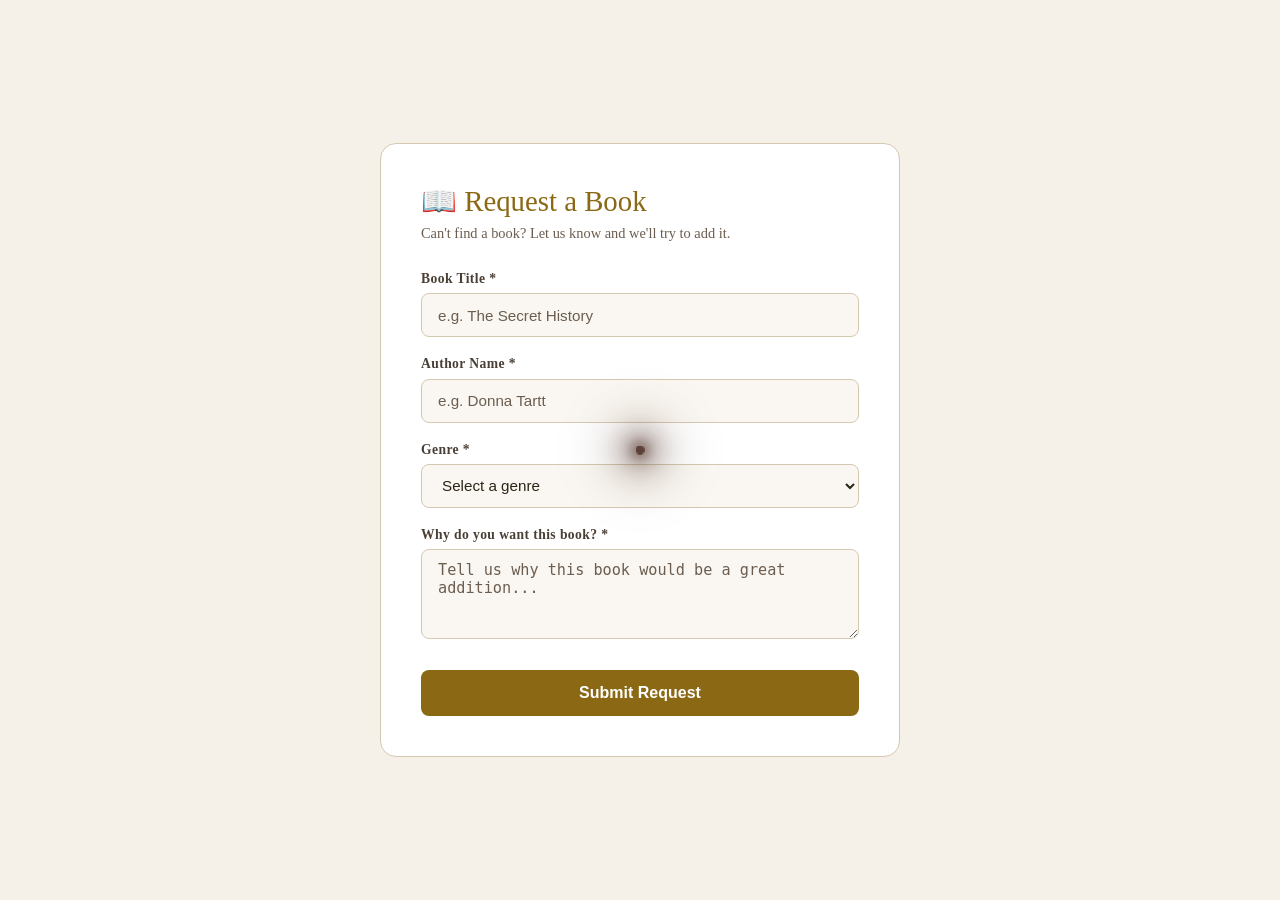
<file: frontend/pages/request-book.html>
<!DOCTYPE html>
<html lang="en">
<head>
  <meta charset="UTF-8" />
  <meta name="viewport" content="width=device-width, initial-scale=1.0"/>
  <title>Request a Book – BiblioDrift</title>
  <link rel="stylesheet" href="../css/style.css"/>
  <link rel="stylesheet" href="../css/style_main.css"/>
  <link rel="stylesheet" href="../css/style-responsive.css"/>
  <style>
    :root {
      --rb-bg: #f5f0e8;
      --rb-card: #ffffff;
      --rb-border: #d4c9b0;
      --rb-input-bg: #faf7f2;
      --rb-text: #2c2416;
      --rb-text-muted: #6b5d4f;
      --rb-text-secondary: #4a3f35;
      --rb-accent: #8b6914;
      --rb-btn-text: #ffffff;
    }

    @media (prefers-color-scheme: dark) {
      :root {
        --rb-bg: #1c140e;
        --rb-card: #2a1f18;
        --rb-border: #3d2d23;
        --rb-input-bg: #1f1610;
        --rb-text: #e8e0d0;
        --rb-text-muted: #9a8e7e;
        --rb-text-secondary: #c8bfb0;
        --rb-accent: #c9a84c;
        --rb-btn-text: #1c140e;
      }
    }

    .request-section {
      min-height: 100vh;
      display: flex;
      align-items: center;
      justify-content: center;
      padding: 2rem;
      background: var(--rb-bg);
    }
    .request-card {
      background: var(--rb-card);
      border: 1px solid var(--rb-border);
      border-radius: 16px;
      padding: 2.5rem;
      width: 100%;
      max-width: 520px;
    }
    .request-card h2 {
      font-family: 'Georgia', serif;
      color: var(--rb-accent);
      font-size: 1.8rem;
      margin-bottom: 0.4rem;
    }
    .request-card p.subtitle {
      color: var(--rb-text-muted);
      font-size: 0.9rem;
      margin-bottom: 1.8rem;
    }
    .form-group {
      margin-bottom: 1.2rem;
    }
    .form-group label {
      display: block;
      color: var(--rb-text-secondary);
      font-size: 0.85rem;
      margin-bottom: 0.4rem;
      letter-spacing: 0.03em;
      font-weight: 600;
    }
    .form-group input,
    .form-group select,
    .form-group textarea {
      width: 100%;
      background: var(--rb-input-bg) !important;
      border: 1px solid var(--rb-border) !important;
      border-radius: 8px;
      padding: 0.7rem 1rem;
      color: var(--rb-text) !important;
      font-size: 0.95rem;
      outline: none;
      transition: border-color 0.2s;
      box-sizing: border-box;
    }
    .form-group input::placeholder,
    .form-group textarea::placeholder {
      color: var(--rb-text-muted) !important;
      opacity: 1;
    }
    .form-group input:focus,
    .form-group select:focus,
    .form-group textarea:focus {
      border-color: var(--rb-accent) !important;
    }
    .form-group select option {
      background: var(--rb-card);
      color: var(--rb-text);
    }
    .form-group textarea {
      resize: vertical;
      min-height: 90px;
    }
    .submit-btn {
      width: 100%;
      padding: 0.85rem;
      background: var(--rb-accent);
      color: var(--rb-btn-text);
      border: none;
      border-radius: 8px;
      font-size: 1rem;
      font-weight: 600;
      cursor: pointer;
      margin-top: 0.5rem;
      transition: opacity 0.2s;
    }
    .submit-btn:hover { opacity: 0.85; }
    .success-msg {
      display: none;
      text-align: center;
      padding: 2rem 0;
    }
    .success-msg .checkmark {
      font-size: 3rem;
      margin-bottom: 1rem;
    }
    .success-msg h3 {
      color: var(--rb-accent);
      font-family: 'Georgia', serif;
      font-size: 1.4rem;
      margin-bottom: 0.5rem;
    }
    .success-msg p {
      color: var(--rb-text-muted);
      font-size: 0.9rem;
    }
    .back-link {
      display: inline-block;
      margin-top: 1.5rem;
      color: var(--rb-accent);
      text-decoration: none;
      font-size: 0.9rem;
    }
    .back-link:hover { text-decoration: underline; }
  </style>
</head>
<body>

<section class="request-section">
  <div class="request-card">

    <div id="form-container">
      <h2>📖 Request a Book</h2>
      <p class="subtitle">Can't find a book? Let us know and we'll try to add it.</p>

      <form id="requestForm">
        <div class="form-group">
          <label for="bookTitle">Book Title *</label>
          <input type="text" id="bookTitle" placeholder="e.g. The Secret History" required/>
        </div>

        <div class="form-group">
          <label for="authorName">Author Name *</label>
          <input type="text" id="authorName" placeholder="e.g. Donna Tartt" required/>
        </div>

        <div class="form-group">
          <label for="genre">Genre *</label>
          <select id="genre" required>
            <option value="" disabled selected>Select a genre</option>
            <option>Fiction</option>
            <option>Mystery</option>
            <option>Dark Academia</option>
            <option>Romance</option>
            <option>Fantasy</option>
            <option>Non-Fiction</option>
            <option>Science Fiction</option>
            <option>Horror</option>
            <option>Classic Literature</option>
            <option>Other</option>
          </select>
        </div>

        <div class="form-group">
          <label for="reason">Why do you want this book? *</label>
          <textarea id="reason" placeholder="Tell us why this book would be a great addition..." required></textarea>
        </div>

        <button type="submit" class="submit-btn">Submit Request</button>
      </form>
    </div>

    <div class="success-msg" id="successMsg">
      <div class="checkmark">✨</div>
      <h3>Request Submitted!</h3>
      <p>Thank you for your suggestion. We'll review it and try to add it to BiblioDrift soon.</p>
      <a href="../pages/index.html" class="back-link">← Back to Discovery</a>
    </div>

  </div>
</section>

<script>
  document.getElementById('requestForm').addEventListener('submit', function(e) {
    e.preventDefault();
    document.getElementById('form-container').style.display = 'none';
    document.getElementById('successMsg').style.display = 'block';
  });
</script>

    <script src="../js/theme-manager.js"></script>
  <script src="../js/ambient.js"></script>
</body>
</html>
</file>
<file: frontend/css/style.css>
:root {
    /* Day Theme (Default) */
    --bg-color: #f9f7f2;
    --header-bg: rgba(249, 247, 242, 0.8);
    --text-main: #2c2420;
    --text-muted: #4a3f35;
    /* Darker for better contrast */
    --accent-gold: #d4af37;
    --wood-dark: #5d4037;
    --wood-light: #8d6e63;
    --glass-bg: rgba(255, 255, 255, 0.1);
    --glass-border: rgba(255, 255, 255, 0.2);
    --shadow-soft: 0 10px 30px rgba(0, 0, 0, 0.05);
    --shadow-panel: 0 18px 45px rgba(44, 36, 32, 0.12);
    --input-bg: rgba(255, 255, 255, 0.5);
    --input-border: rgba(0, 0, 0, 0.1);
    --book-bg: #fff;
    --paper-color: #fffdf9;
    --nav-active-color: #3a241c;
    --nav-active-ring: rgba(58, 36, 28, 0.18);
    --surface-panel: rgba(255, 255, 255, 0.72);
    --surface-elevated: rgba(255, 255, 255, 0.92);
    --surface-soft: rgba(255, 255, 255, 0.58);
    --control-border: rgba(93, 64, 55, 0.14);
    --control-focus-ring: rgba(212, 175, 55, 0.24);
    --control-hover: rgba(255, 255, 255, 0.96);
    --radius-panel: 24px;
    --radius-control: 18px;

    /* Vibe Colors */
    --vibe-mystery: #78909c;
    --vibe-romance: #ef9a9a;
    --vibe-classic: #a1887f;

    /* Dimensions */
    --book-width: 160px;
    --book-height: 240px;

    --book-thick: 40px;

    /* New Brand/UI Variables */
    --border-radius-soft: 12px;
    --shadow-hover: 0 15px 35px rgba(0, 0, 0, 0.15);
}

/* Fix: WCAG AA Contrast Floor - Issue #534 */
.glass-panel,
.book-tooltip,
.book-detail-modal,
[class*="glass"] {
    background: rgba(0, 0, 0, 0.45) !important;
    backdrop-filter: blur(12px);
    -webkit-backdrop-filter: blur(12px);
}

[data-theme="night"] {
    /* Night Theme (Dark Wood) */
    --bg-color: #1e1a18;
    --header-bg: rgba(30, 26, 24, 0.85);
    --text-main: #e0d5cb;
    --text-muted: #d5c7bc;
    /* Lighter for better contrast on dark */
    --accent-gold: #fccb4e;
    --wood-dark: #3e2723;
    --wood-light: #5d4037;
    --glass-bg: rgba(0, 0, 0, 0.3);
    --glass-border: rgba(255, 255, 255, 0.05);
    --shadow-soft: 0 10px 40px rgba(0, 0, 0, 0.4);
    --shadow-panel: 0 18px 45px rgba(0, 0, 0, 0.45);
    --input-bg: rgba(0, 0, 0, 0.2);
    --input-border: rgba(255, 255, 255, 0.1);
    --book-bg: #2c2420;
    --paper-color: #e0d5cb;
    /* Overrides */
    --shadow-hover: 0 15px 45px rgba(0, 0, 0, 0.5);
    --nav-active-color: #fff2df;
    --nav-active-ring: rgba(255, 242, 223, 0.22);
    --surface-panel: rgba(19, 16, 14, 0.74);
    --surface-elevated: rgba(34, 28, 25, 0.92);
    --surface-soft: rgba(255, 255, 255, 0.06);
    --control-border: rgba(255, 255, 255, 0.1);
    --control-focus-ring: rgba(252, 203, 78, 0.24);
    --control-hover: rgba(255, 255, 255, 0.1);
}

* {
    box-sizing: border-box;
    margin: 0;
    padding: 0;
}

/* Smooth core animation and hover transitions for interactive elements */
button,
input,
select,
textarea,
.search-input,
.action-btn,
.suggestion-btn,
.send-btn,
.btn-primary,
.close-modal-btn,
.close-genre-modal,
.genre-card,
.book-rec-item {
    transition:
        background-color 0.25s ease,
        color 0.25s ease,
        border-color 0.25s ease,
        box-shadow 0.25s ease,
        transform 0.25s ease,
        opacity 0.2s ease;
}

html {
    scroll-behavior: smooth;
    transition: background-color 0.4s ease, color 0.4s ease;
}

body {
    background-color: var(--bg-color);
    color: var(--text-main);
    font-family: "Georgia", serif;
    /* Classic serif for books */
    overflow-x: hidden;
    min-height: 100vh;
    display: flex;
    flex-direction: column;
    transition: background-color 0.4s ease, color 0.4s ease, border-color 0.4s ease, box-shadow 0.4s ease;
}

main {
    flex: 1;
}

/* Explicit night-mode overrides — bulletproof fallback */
[data-theme="night"] body,
html[data-theme="night"],
html[data-theme="night"] body {
    background-color: #1e1a18 !important;
    color: #fff5f5 !important;
}

[data-theme="night"] header {
    background: rgba(30, 26, 24, 0.85) !important;
    backdrop-filter: blur(25px);
    border-bottom: 1px solid rgba(255, 255, 255, 0.15);
}

[data-theme="night"] .search-input,
[data-theme="night"] input {
    background: rgba(0, 0, 0, 0.2) !important;
    color: #e0d5cb !important;
    border-color: rgba(255, 255, 255, 0.1) !important;
}


/* Global Wooden Scrollbar Styling */
::-webkit-scrollbar {
    width: 12px;
}

::-webkit-scrollbar-track {
    background: var(--bg-color);
}

::-webkit-scrollbar-thumb {
    background: linear-gradient(180deg, var(--wood-dark), var(--wood-light));
    border-radius: 6px;
    border: 2px solid var(--bg-color);
}

::-webkit-scrollbar-thumb:hover {
    background: linear-gradient(180deg, var(--wood-light), var(--wood-dark));
    box-shadow: inset 0 0 6px rgba(0, 0, 0, 0.3);
}

h1,
h2,
h3 {
    font-weight: normal;
    font-family: "Playfair Display", serif;
    /* Elegant headings */
}

/* --- Layout --- */
header {
    padding: 1.5rem 4rem;
    display: flex;
    justify-content: space-between;
    align-items: center;
    position: sticky;
    top: 0;
    z-index: 100;
    background: var(--header-bg);
    backdrop-filter: blur(25px);
    -webkit-backdrop-filter: blur(25px);
    border-bottom: 1px solid rgba(0, 0, 0, 0.15);
    /* Subtly deeper bottom border */
    transition: background-color 0.4s ease, color 0.4s ease, backdrop-filter 0.4s ease, border-color 0.4s ease;
}

.header-controls {
    display: flex;
    align-items: center;
    gap: 2rem;
}

.search-bar {
    position: relative;
    display: flex;
    align-items: center;
}

.search-input {
    background: var(--input-bg);
    border: 1px solid var(--input-border);
    padding: 0.5rem 1rem;
    border-radius: 20px;
    font-family: "Georgia", serif;
    width: 200px;
    transition: all 0.4s ease;
    outline: none;
    color: var(--text-main);
}

.search-input:hover,
.search-input:focus {
    background: var(--book-bg);
    border-color: rgba(212, 175, 55, 0.35);
}

.search-input:focus {
    width: 300px;
    box-shadow: 0 0 0 4px rgba(212, 175, 55, 0.14);
}

.search-icon {
    position: absolute;
    right: 10px;
    color: var(--text-muted);
    cursor: pointer;
    transition: color 0.3s ease;
}

.search-icon:hover {
    color: var(--text-main);
}

.logo {
    font-size: 1.5rem;
    letter-spacing: 1px;
    color: var(--text-main);
    text-decoration: none;
    display: flex;
    align-items: center;
    gap: 0.5rem;
}

.nav-links {
    display: flex;
    flex-wrap: wrap;
    gap: 1rem 2rem;
    align-items: center;
}

.nav-links a {
    text-decoration: none;
    color: var(--text-muted);
    transition: color 0.3s ease, border-color 0.3s ease, font-weight 0.3s ease;
    display: inline-block;
    border-bottom: 4px solid transparent;
    padding-bottom: 8px;
}

.nav-links a:hover,
.nav-links a.active {
    color: var(--text-main);
    font-weight: 800;
    border-bottom-color: var(--accent-gold);
}

/* Hide active underline if another link is hovered */
.nav-links:hover a.active:not(:hover) {
    border-bottom-color: transparent;
    color: var(--text-muted);
    font-weight: normal;
}

/* === ANIMATED HOVER TOOLTIPS FOR NAVIGATION (NEW) === */
.tooltip {
    position: relative;
    display: inline-block;
}

.tooltip-text {
    display: none;
}

.tooltip-text::after {
    display: none;
}

.tooltip:hover .tooltip-text {
    display: none;
}

/* Prevent tooltip from going off right edge for the last element */
.nav-links .tooltip:last-child .tooltip-text {
    left: auto;
    right: 0;
    transform: translateX(0%) scale(0.95) translateY(6px);
}

.nav-links .tooltip:last-child:hover .tooltip-text {
    transform: translateX(0%) scale(1) translateY(0);
}

.nav-links .tooltip:last-child .tooltip-text::after {
    left: auto;
    right: 15px;
    transform: rotate(45deg);
}

.tooltip-text i {
    display: none;
}

main {
    padding: 2rem 4rem;
    max-width: 1400px;
    margin: 0 auto;
    width: 100%;
    overflow-x: hidden;
}

/* Strong accessible focus states for keyboard navigation */
button:focus-visible,
.search-input:focus-visible,
input:focus-visible,
textarea:focus-visible,
select:focus-visible,
.action-btn:focus-visible,
.suggestion-btn:focus-visible,
.send-btn:focus-visible,
.btn-primary:focus-visible,
.close-modal-btn:focus-visible,
.close-genre-modal:focus-visible,
.genre-card:focus-visible,
.book-rec-item:focus-visible {
    outline: 3px solid rgba(212, 175, 55, 0.35);
    outline-offset: 2px;
}

select,
.dropdown {
    transition: background-color 0.28s ease, border-color 0.28s ease, box-shadow 0.28s ease, color 0.28s ease;
}

select:focus,
.dropdown:focus,
input:focus,
textarea:focus {
    box-shadow: 0 0 0 4px rgba(212, 175, 55, 0.12);
    border-color: rgba(212, 175, 55, 0.35);
}

/* --- Hero --- */
.hero {
    text-align: center;
    padding: 6rem 1rem;
    animation: heroFade 1s ease-out;
}

@keyframes heroFade {
    from {
        opacity: 0;
        transform: translateY(15px);
    }

    to {
        opacity: 1;
        transform: translateY(0);
    }
}


.hero h1 {
    font-size: clamp(2.5rem, 8vw, 4.5rem);
    margin-bottom: 1.5rem;
    font-style: italic;
    line-height: 1.2;
    letter-spacing: 0.5px;
    text-shadow: 2px 2px 4px rgba(0, 0, 0, 0.2);
}

.hero p {
    color: var(--text-muted);
    font-size: 1.2rem;
    line-height: 1.8;
    max-width: 55ch;
    margin: 0 auto;
}

/* --- Curated Tables (Horizontal Scroll) --- */
.curated-section {
    margin-bottom: 6rem;
    width: 100%;
    overflow-x: hidden;
}

.section-header {
    margin: 0 1rem 0.5rem 1rem;
    display: flex;
    justify-content: space-between;
    align-items: baseline;
    flex-wrap: wrap;
    gap: 1rem;
}

.curated-row {
    display: flex;
    gap: 3rem;
    padding: 2rem 1rem;
    overflow-x: auto;
    overflow-y: hidden;
    /* Allow horizontal scrolling on mobile */
    perspective: 1000px;
    -webkit-overflow-scrolling: touch;
    scroll-behavior: smooth;
    flex-wrap: nowrap;
}

/* --- 3D Book Component --- */
.book-scene {
    width: var(--book-width);
    height: var(--book-height);
    perspective: 1000px;
    cursor: pointer;
    flex-shrink: 0;
    min-width: var(--book-width);
}

.book {
    width: 100%;
    height: 100%;
    position: relative;
    transform-style: preserve-3d;
    /* Bouncy cozy feel */
    transform-origin: center center -20px;
    /* Pivot inside the book */
    animation: floatIn 0.8s ease-out backwards;
}

@keyframes floatIn {
    from {
        opacity: 0;
        transform: translateY(50px) scale(0.9);
    }

    to {
        opacity: 1;
        transform: translateY(0) scale(1);
    }
}

.book.flipped {
    transform: rotateY(180deg) scale(1.2) translateZ(50px);
    /* Expand and bring closer */
    z-index: 100;
}

/* Book Faces */
.book__face {
    position: absolute;
    width: 100%;
    height: 100%;
    backface-visibility: hidden;
    /* Hide back when front is clear */
    border-radius: var(--border-radius-soft);
    box-shadow: var(--shadow-soft);
    transition: box-shadow 0.3s ease, transform 0.3s ease;
}

.book__face--front {
    background: var(--book-bg);
    transform: rotateY(0deg);
    z-index: 2;
}

.book__face--front img {
    width: 100%;
    height: 100%;
    object-fit: cover;
    border-radius: 4px 8px 8px 4px;
}

.book__face--back {
    transform: rotateY(180deg);
    background: var(--paper-color);
    /* Paper color */
    padding: 1.5rem;
    display: flex;
    flex-direction: column;
    justify-content: space-between;
    border: 1px solid var(--glass-border);
    z-index: 1;
    color: #2c2420;
    /* Keep text dark for paper feel even in night mode */
}

/* The Spine */
.book__face--spine {
    position: absolute;
    width: var(--book-thick);
    height: 100%;
    left: 0;
    top: 0;
    transform: rotateY(-90deg) translateZ(calc(var(--book-thick) / 2));
}

/* Improved 3D Box Model */
/* Re-defining .book for proper thickness volume */
.book {
    transform-origin: center center -20px;
    /* Pivot inside the book */
}

.book__face--front {
    transform: translateZ(20px);
}

.book__face--back {
    transform: rotateY(180deg) translateZ(20px);
}

.book__face--spine {
    width: 40px;
    height: 100%;
    background: #333;
    /* Default spine color */
    transform: rotateY(-90deg) translateZ(20px);
    /* Adjust positioning to be flush left of front face */
    left: -20px;
    /* Half thickness */
}

.book__face--right {
    /* Pages */
    width: 40px;
    height: 100%;
    background: linear-gradient(to right, #fff, #f0f0f0 20%, #fff 40%);
    transform: rotateY(90deg) translateZ(140px);
    /* Width - half thickness */
    left: auto;
    right: -20px;
}

/* Hover Effect: Pull out */
.book-scene:hover .book:not(.flipped) {
    transform: translateZ(30px) translateY(-10px) rotateY(-10deg);
    filter: drop-shadow(var(--shadow-hover));
}

.book-scene:hover .book__face {
    box-shadow: var(--shadow-hover);
}

/* Glassmorphism Overlay (Quick view) */
.glass-overlay {
    position: absolute;
    bottom: 10px;
    left: 10px;
    right: 10px;
    background: rgba(255, 255, 255, 0.7);
    backdrop-filter: blur(8px);
    padding: 0.5rem;
    border-radius: 6px;
    opacity: 0;
    transform: translateY(10px);
    transition: all 0.3s ease;
    pointer-events: none;
    /* Let clicks pass to book */
}

.book-scene:hover .glass-overlay {
    opacity: 1;
    transform: translateY(0);
}

/* Back of book content */
.handwritten-note {
    font-family: "Courier New", Courier, monospace;
    /* Placeholder for handwriting font */
    color: var(--text-muted);
    font-size: 0.9rem;
    line-height: 1.4;
    background: #fffdc2;
    padding: 10px;
    transform: rotate(-2deg);
    box-shadow: 2px 2px 5px rgba(0, 0, 0, 0.1);
    margin-bottom: 1rem;
}

/* Read details Button */
.read-details-btn {
    background-color: #3e2723;
    color: #fffdf9;
    border: 1px solid var(--accent-gold);
    padding: 6px 16px;
    border-radius: 6px;
    font-family: 'Playfair Display', 'Georgia', serif;
    font-size: 0.82rem;
    cursor: pointer;
    display: flex;
    align-items: center;
    justify-content: center;
    gap: 6px;
    margin: 8px auto 14px auto;
    width: 96%;
    box-shadow: 0 3px 6px rgba(0, 0, 0, 0.15);
    transition: background-color 0.2s ease-in-out;
    white-space: nowrap;
}

.read-details-btn:hover {
    background-color: #5d4037;
}

.book__face--back .book-actions {
    justify-content: space-around;
    padding: 0 10px;
    width: 100%;
    margin-bottom: -6px;
}

.book-actions {
    display: flex;
    gap: 0.35rem;
    justify-content: center;
    align-items: center;
    width: 100%;
}

.btn-icon {
    border: none;
    background: none;
    cursor: pointer;
    font-size: 1rem;
    padding: 0.15rem 0.25rem;
    opacity: 0.6;
    transition: opacity 0.2s, transform 0.12s;
}

.btn-icon:hover {
    opacity: 1;
    transform: scale(1.08);
}

/* --- Virtual Shelves --- */
.shelves-container {
    width: 100%;
    overflow-x: hidden;
    display: flex;
    flex-direction: column;
    gap: 4rem;
    padding: 2rem 0;
}

.shelf-row {
    position: relative;
    padding: 0 2rem 1.5rem 2rem;
    /* Realistic Wood Texture Gradient */
    background:
        repeating-linear-gradient(90deg,
            transparent 0,
            transparent 4px,
            rgba(0, 0, 0, 0.02) 5px,
            transparent 10px),
        linear-gradient(to bottom, #5d4037 0%, #3e2723 100%);
    border-bottom: 25px solid #281a15;
    /* Thicker front lip */
    border-radius: 4px;
    box-shadow:
        0 20px 20px -10px rgba(0, 0, 0, 0.3),
        inset 0 2px 20px rgba(0, 0, 0, 0.2);
    display: flex;
    align-items: flex-end;
    gap: 1.5rem;
    /* More spacing for expanded books */
    min-height: 280px;
    flex-wrap: nowrap;
    overflow-x: auto;
    -webkit-overflow-scrolling: touch;
}

.shelf-row::after {
    /* Depth shadow on wall behind books */
    content: "";
    position: absolute;
    bottom: 25px;
    /* Above bottom lip */
    left: 0;
    right: 0;
    height: 100%;
    z-index: -1;
    background: linear-gradient(to bottom,
            rgba(0, 0, 0, 0.1),
            rgba(0, 0, 0, 0.4));
    pointer-events: none;
}

.shelf-label {
    position: absolute;
    top: -20px;
    left: 0;
    font-size: 1.2rem;
    color: var(--wood-light);
    font-style: italic;
}

/* --- Mood Analysis Styles --- */

/* Mood Tags on Book Covers */
.mood-tags {
    position: absolute;
    top: 5px;
    left: 5px;
    display: flex;
    flex-direction: column;
    gap: 2px;
}

.mood-tag {
    background: rgba(0, 0, 0, 0.7);
    color: white;
    padding: 2px 6px;
    border-radius: 10px;
    font-size: 0.7rem;
    font-weight: bold;
    text-transform: capitalize;
}

/* Mood-specific colors */
.mood-cozy {
    background: #8d6e63 !important;
}

.mood-dark {
    background: #424242 !important;
}

.mood-mysterious {
    background: #5e35b1 !important;
}

.mood-romantic {
    background: #e91e63 !important;
}

.mood-adventurous {
    background: #ff5722 !important;
}

.mood-melancholy {
    background: #607d8b !important;
}

.mood-uplifting {
    background: #4caf50 !important;
}

.mood-intense {
    background: #f44336 !important;
}

.mood-whimsical {
    background: #9c27b0 !important;
}

.mood-thought-provoking {
    background: #795548 !important;
}

/* Glass overlay mood tags */
.glass-mood-tags {
    margin-top: 0.5rem;
    display: flex;
    gap: 0.25rem;
    flex-wrap: wrap;
}

.glass-mood-tag {
    background: rgba(255, 255, 255, 0.3);
    padding: 1px 4px;
    border-radius: 8px;
    font-size: 0.6rem;
    text-transform: capitalize;
}

/* Back of book mood analysis */
.mood-analysis {
    margin-top: 1rem;
    padding-top: 0.5rem;
    border-top: 1px solid rgba(0, 0, 0, 0.1);
}

.mood-tags-back {
    display: flex;
    gap: 0.25rem;
    flex-wrap: wrap;
    margin-top: 0.25rem;
}

.mood-tag-small {
    background: var(--accent-gold);
    color: white;
    padding: 1px 4px;
    border-radius: 6px;
    font-size: 0.6rem;
    text-transform: capitalize;
}

/* Mood Analysis Modal */
.mood-modal {
    position: fixed;
    top: 0;
    left: 0;
    width: 100%;
    height: 100%;
    background: rgba(0, 0, 0, 0.7);
    display: flex;
    justify-content: center;
    align-items: center;
    z-index: 1000;
    backdrop-filter: blur(5px);
}

.mood-modal-content {
    background: var(--book-bg);
    border-radius: 12px;
    max-width: 500px;
    width: 90%;
    max-height: 80vh;
    overflow-y: auto;
    box-shadow: var(--shadow-soft);
    border: 1px solid var(--glass-border);
    display: flex;
    flex-direction: column;
}

.mood-modal-header {
    padding: 1.5rem;
    border-bottom: 1px solid var(--glass-border);
    display: flex;
    justify-content: space-between;
    align-items: center;
}

.mood-modal-header h3 {
    margin: 0;
    color: var(--text-main);
}

.close-modal {
    background: none;
    border: none;
    font-size: 1.5rem;
    cursor: pointer;
    color: var(--text-muted);
    padding: 0;
    width: 30px;
    height: 30px;
    display: flex;
    align-items: center;
    justify-content: center;
}

.close-modal:hover {
    color: var(--text-main);
}

.mood-modal-body {
    padding: 1.5rem;
}

.mood-section {
    margin-bottom: 1.5rem;
}

.mood-section h4 {
    margin: 0 0 0.5rem 0;
    color: var(--text-main);
    font-size: 1rem;
}

/* Sentiment Bar */
.sentiment-bar {
    width: 100%;
    height: 8px;
    background: #e0e0e0;
    border-radius: 4px;
    overflow: hidden;
    margin: 0.5rem 0;
}

.sentiment-fill {
    height: 100%;
    background: linear-gradient(to right, #f44336, #ff9800, #4caf50);
    transition: width 0.3s ease;
}

/* Large mood tags in modal */
.mood-tags-large {
    display: flex;
    gap: 0.5rem;
    flex-wrap: wrap;
}

.mood-tag-large {
    padding: 0.5rem 1rem;
    border-radius: 20px;
    font-size: 0.9rem;
    font-weight: bold;
    color: white;
    text-transform: capitalize;
}

/* Vibe quote styling */
.vibe-quote {
    background: var(--paper-color);
    padding: 1rem;
    border-radius: 8px;
    font-style: italic;
    color: #2c2420;
    border-left: 4px solid var(--accent-gold);
    margin: 0.5rem 0;
}

/* Mood button in book actions */
.mood-btn {
    color: var(--accent-gold) !important;
}

.mood-btn:hover {
    color: var(--wood-dark) !important;
    transform: scale(1.1);
}

/* Responsive mood modal */
@media (max-width: 768px) {
    .mood-modal-content {
        width: 95%;
        margin: 1rem;
    }

    .mood-tags-large {
        flex-direction: column;
    }

    .mood-tag-large {
        text-align: center;
    }
}

/* Utilities */
.hidden {
    display: none !important;
}

/* --- Constellation View --- */
.constellation-container {
    width: 100%;
    min-height: 600px;
    margin-top: 2rem;
    position: relative;
    border-radius: 12px;
    overflow: hidden;
    animation: fadeIn 0.5s ease;
}

.view-toggles button {
    cursor: pointer;
    transition: all 0.3s ease;
}

.view-toggles .active-view {
    box-shadow: 0 4px 15px rgba(0, 0, 0, 0.2);
    transform: scale(1.05);
}

.fade-in {
    animation: fadeIn 1s ease;
}

@keyframes fadeIn {
    from {
        opacity: 0;
        transform: translateY(10px);
    }

    to {
        opacity: 1;
        transform: translateY(0);
    }
}

/* Theme Toggle Button Enhancement */
#themeToggle {
    font-size: 1.4rem;
    color: var(--text-main);
    cursor: pointer;
    transition:
        transform 0.3s ease,
        color 0.3s ease;
}

#themeToggle:hover {
    transform: rotate(15deg) scale(1.1);
    color: var(--accent-gold);
}


.footer {
    min-height: 120px;
    width: 100%;
    background-color: #222;
    display: flex;
    flex-direction: column;
    justify-content: center;
    align-items: center;
    gap: 1.2rem;
    padding: 2rem 0;
    margin-top: 4rem;
}

.social_icons {
    display: flex;
    gap: 2rem;
    z-index: 999;
}

.social_icons a {
    color: var(--accent-gold);
    font-size: 2rem;
    transition:
        transform 0.3s ease,
        color 0.3s ease;
    text-decoration: none;
}

.social_icons a:hover {
    color: white;
    transform: translateY(-5px);
}

.reading-progress {
    margin-top: 0.75rem;
    opacity: 0.85;
}

.progress-slider {
    width: 100%;
    accent-color: var(--accent-gold);
}

.reading-progress small {
    font-size: 0.7rem;
    opacity: 0.7;
}

/* --- Glass Modal --- */
.glass-modal {
    margin: auto;
    width: 90%;
    max-width: 900px;
    background: transparent;
    border: none;
    padding: 0;
    overflow: visible;
    max-height: 95vh;
}

.glass-modal::backdrop {
    background: rgba(0, 0, 0, 0.4);
    backdrop-filter: blur(5px);
}

.modal-content {
    background: rgba(255, 255, 255, 0.65);
    backdrop-filter: blur(20px);
    -webkit-backdrop-filter: blur(20px);
    border: 1px solid var(--glass-border);
    border-radius: 20px;
    box-shadow: 0 25px 50px -12px rgba(0, 0, 0, 0.25);
    padding: 2.5rem;
    position: relative;
    overflow: hidden;
    overflow-y: auto;
    animation: modalIn 0.4s cubic-bezier(0.175, 0.885, 0.32, 1.275);
    max-height: 90vh;
    color: var(--text-main);
}

[data-theme="night"] .modal-content {
    background: rgba(30, 26, 24, 0.8);
    border: 1px solid rgba(255, 255, 255, 0.1);
}

@keyframes modalIn {
    from {
        opacity: 0;
        transform: scale(0.9) translateY(20px);
    }

    to {
        opacity: 1;
        transform: scale(1) translateY(0);
    }
}

.close-modal-btn {
    position: absolute;
    top: 1.5rem;
    right: 1.5rem;
    background: var(--glass-bg);
    border: none;
    width: 2.5rem;
    height: 2.5rem;
    border-radius: 50%;
    cursor: pointer;
    font-size: 1.2rem;
    color: var(--text-muted);
    transition: all 0.2s;
    display: flex;
    justify-content: center;
    align-items: center;
    z-index: 10;
}

.close-modal-btn:hover {
    background: var(--accent-gold);
    color: #fff;
    transform: rotate(90deg);
}

.modal-body {
    display: grid;
    grid-template-columns: 300px 1fr;
    gap: 3rem;
}

.modal-media {
    display: flex;
    justify-content: center;
    align-items: center;
}

.modal-media img {
    width: 100%;
    height: auto;
    border-radius: 12px;
    box-shadow: 10px 10px 30px rgba(0, 0, 0, 0.2);
    transform: rotate(-3deg);
    transition: transform 0.3s;
}

.modal-media img:hover {
    transform: rotate(0) scale(1.02);
}

.modal-info {
    display: flex;
    flex-direction: column;
    gap: 1.5rem;
}

.modal-info h2 {
    font-size: 2.5rem;
    line-height: 1.2;
    margin-bottom: 0;
}

.modal-subtitle {
    font-size: 1.2rem;
    color: var(--text-muted);
    font-style: italic;
    margin-top: -1rem;
}

/* AI Insight Box */
.ai-insight-box {
    background: #fdfaf5;
    border: 1px solid rgba(212, 175, 55, 0.2);
    border-left: 4px solid var(--accent-gold);
    padding: 1.2rem 1.5rem;
    border-radius: 12px;
    margin-top: 1.5rem;
    box-shadow: 0 2px 8px rgba(0, 0, 0, 0.03);
}

#modal-ai-note {
    font-family: "Georgia", serif;
    font-style: italic;
    color: var(--text-main) !important;
    line-height: 1.6;
    font-size: 1.05rem;
    display: block;
}

[data-theme="night"] .ai-insight-box {
    background: linear-gradient(135deg,
            rgba(255, 255, 255, 0.05),
            rgba(0, 0, 0, 0.2));
}

.ai-insight-box::before {
    content: "";
    position: absolute;
    top: 0;
    left: 0;
    right: 0;
    height: 2px;
    background: linear-gradient(90deg,
            transparent,
            var(--accent-gold),
            transparent);
    opacity: 0.5;
}

.ai-header {
    display: flex;
    align-items: center;
    gap: 0.8rem;
    font-family: "Courier New", monospace;
    /* Tech feel */
    font-weight: bold;
    color: var(--accent-gold);
    margin-bottom: 1rem;
    text-transform: uppercase;
    letter-spacing: 1px;
    font-size: 0.9rem;
}

#modal-summary {
    line-height: 1.6;
    color: var(--text-main);
}

/* Theme-safe modal sub-elements */
.modal-section-title,
.purchase-header,
.purchase-links-box,
.emotion-tagging-section {
    color: var(--text-main);
}

.emotion-tag {
    display: inline-flex;
    align-items: center;
    gap: 5px;
    padding: 5px 12px;
    border-radius: 20px;
    font-size: 0.82rem;
    cursor: pointer;
    border: 1px solid var(--control-border);
    background: var(--surface-soft);
    color: var(--text-main);
    transition: all 0.2s ease;
    margin: 3px 2px;
}

.emotion-tag:hover,
.emotion-tag.active {
    background: var(--accent-gold);
    color: #2c2420;
    border-color: var(--accent-gold);
}

.modal-actions {
    margin-top: auto;
    display: flex;
    gap: 0.75rem;
    align-items: center;
    justify-content: flex-end;
    flex-wrap: wrap;
}

.btn-primary {
    background: var(--text-main);
    color: var(--bg-color);
    border: none;
    padding: 0.8rem 1.25rem;
    min-height: 44px;
    min-width: 140px;
    border-radius: 12px;
    font-family: "Georgia", serif;
    font-size: 1.05rem;
    cursor: pointer;
    transition: all 0.18s ease;
    display: flex;
    align-items: center;
    gap: 0.6rem;
}

.btn-primary:hover {
    background: var(--accent-gold);
    color: #fff;
    transform: translateY(-2px);
    box-shadow: 0 6px 20px rgba(0, 0, 0, 0.12);
}

/* Preview & Secondary buttons aligned with primary style */
.btn-preview,
.btn-secondary {
    min-height: 44px;
    min-width: 120px;
    padding: 0.7rem 1rem;
    border-radius: 12px;
    display: inline-flex;
    align-items: center;
    gap: 0.6rem;
    font-family: inherit;
    font-size: 0.98rem;
}

.btn-preview {
    background: transparent;
    color: var(--text-main);
    border: 2px solid var(--glass-border);
}

.btn-preview:hover {
    background: rgba(212,175,55,0.08);
    border-color: var(--accent-gold);
}

.btn-secondary {
    background: transparent;
    border: 1px solid var(--glass-border);
    color: var(--text-main);
}

.btn-secondary:hover {
    background: rgba(0,0,0,0.04);
    transform: translateY(-1px);
}

/* Accessible focus outlines */
.btn-primary:focus-visible,
.btn-preview:focus-visible,
.btn-secondary:focus-visible {
    outline: 3px solid rgba(212,175,55,0.18);
    outline-offset: 3px;
}

/* Make Add to Library button visually match the Preview button */
#modal-add-btn {
    min-height: 44px;
    min-width: 140px;
    padding: 0.8rem 1.25rem;
    border-radius: 12px;
    display: inline-flex;
    align-items: center;
    gap: 0.6rem;
    background: transparent;
    border: 2px solid var(--glass-border);
    color: var(--text-main);
    font-family: inherit;
    font-size: 1rem;
    cursor: pointer;
    transition: all 0.18s ease;
}

#modal-add-btn:hover {
    background: rgba(212,175,55,0.06);
    border-color: var(--accent-gold);
    transform: translateY(-1px);
}

/* When the book is already in the library show a filled accent state */
#modal-add-btn.library-remove-btn {
    background: linear-gradient(135deg, var(--accent-gold), #e6c44a);
    color: var(--wood-dark);
    border-color: var(--accent-gold);
    box-shadow: 0 8px 28px rgba(212,175,55,0.18);
}

#modal-add-btn.library-remove-btn:hover {
    transform: translateY(-2px);
}

#modal-add-btn:focus-visible {
    outline: 3px solid rgba(212,175,55,0.18);
    outline-offset: 3px;
}

/* Responsive Modal */
@media (max-width: 768px) {
    .modal-body {
        grid-template-columns: 1fr;
    }

    .modal-media img {
        max-width: 200px;
        transform: rotate(0);
    }

    .modal-content {
        padding: 1.5rem;
    }

    .modal-info h2 {
        font-size: 1.8rem;
    }

    .ai-insight-box {
        padding: 1rem 1.2rem;
    }

    #modal-ai-note {
        font-size: 0.95rem;
    }

    .modal-actions {
        flex-direction: column;
        width: 100%;
    }

    .btn-primary,
    .btn-secondary,
    .btn-preview {
        width: 100%;
    }
}

/* ===== CHAT INTERFACE STYLES ===== */

.chat-container {
    max-width: 900px;
    margin: 0 auto;
    height: calc(100vh - 80px);
    display: flex;
    flex-direction: column;
    background: var(--glass-bg);
    backdrop-filter: blur(20px);
    border: 1px solid var(--glass-border);
    border-radius: 20px;
    overflow: hidden;
    box-shadow: var(--shadow-soft);
}

.chat-header {
    padding: 20px 25px;
    background: var(--glass-bg);
    border-bottom: 1px solid var(--glass-border);
    display: flex;
    justify-content: space-between;
    align-items: center;
}

.bookseller-info {
    display: flex;
    align-items: center;
    gap: 15px;
}

.bookseller-avatar {
    width: 50px;
    height: 50px;
    background: var(--accent-gold);
    border-radius: 50%;
    display: flex;
    align-items: center;
    justify-content: center;
    color: var(--wood-dark);
    font-size: 20px;
    box-shadow: 0 4px 15px rgba(212, 175, 55, 0.3);
}

.bookseller-details h2 {
    font-family: 'Playfair Display', serif;
    color: var(--text-main);
    font-size: 1.4rem;
    margin-bottom: 4px;
}

.status {
    display: flex;
    align-items: center;
    gap: 8px;
    color: var(--text-muted);
    font-size: 0.9rem;
}

.status-dot {
    width: 8px;
    height: 8px;
    background: #4caf50;
    border-radius: 50%;
    animation: pulse 2s infinite;
}

@keyframes pulse {

    0%,
    100% {
        opacity: 1;
    }

    50% {
        opacity: 0.5;
    }
}

.chat-actions {
    display: flex;
    gap: 10px;
}

.action-btn {
    width: 40px;
    height: 40px;
    background: var(--glass-bg);
    border: 1px solid var(--glass-border);
    border-radius: 10px;
    color: var(--text-muted);
    cursor: pointer;
    transition: all 0.3s ease;
    display: flex;
    align-items: center;
    justify-content: center;
}

.action-btn:hover {
    background: var(--accent-gold);
    color: var(--wood-dark);
    transform: translateY(-2px);
}

.chat-messages {
    flex: 1;
    overflow-y: auto;
    padding: 20px 25px;
    display: flex;
    flex-direction: column;
    gap: 20px;
}

.message {
    display: flex;
    gap: 12px;
    max-width: 80%;
}

.message.user-message {
    align-self: flex-end;
    flex-direction: row-reverse;
}

.message-avatar {
    width: 35px;
    height: 35px;
    border-radius: 50%;
    display: flex;
    align-items: center;
    justify-content: center;
    font-size: 14px;
    flex-shrink: 0;
}

.bookseller-message .message-avatar {
    background: var(--accent-gold);
    color: var(--wood-dark);
}

.user-message .message-avatar {
    background: var(--wood-light);
    color: var(--paper-color);
}

.message-content {
    flex: 1;
}

.message-bubble {
    background: var(--glass-bg);
    border: 1px solid var(--glass-border);
    border-radius: 18px;
    padding: 15px 18px;
    backdrop-filter: blur(10px);
    box-shadow: 0 4px 15px rgba(0, 0, 0, 0.1);
}

.user-message .message-bubble {
    background: var(--accent-gold);
    color: var(--wood-dark);
    border-color: var(--accent-gold);
}

.message-bubble p {
    margin-bottom: 8px;
    line-height: 1.5;
    color: var(--text-main);
}

.user-message .message-bubble p {
    color: var(--wood-dark);
}

.message-bubble p:last-child {
    margin-bottom: 0;
}

.message-time {
    font-size: 0.75rem;
    color: var(--text-muted);
    margin-top: 5px;
    text-align: left;
}

.user-message .message-time {
    text-align: right;
}

.quick-suggestions {
    padding: 15px 25px;
    border-top: 1px solid var(--glass-border);
    background: var(--glass-bg);
}

.suggestions-header {
    font-size: 0.9rem;
    color: var(--text-muted);
    margin-bottom: 12px;
}

.suggestions-list {
    display: flex;
    gap: 10px;
    flex-wrap: wrap;
}

.suggestion-btn {
    background: var(--glass-bg);
    border: 1px solid var(--glass-border);
    border-radius: 20px;
    padding: 8px 15px;
    color: var(--text-main);
    cursor: pointer;
    transition: all 0.3s ease;
    font-size: 0.85rem;
    display: flex;
    align-items: center;
    gap: 6px;
    backdrop-filter: blur(10px);
}

.suggestion-btn:hover {
    background: var(--accent-gold);
    color: var(--wood-dark);
    transform: translateY(-2px);
    box-shadow: 0 4px 15px rgba(212, 175, 55, 0.3);
}

.chat-input-container {
    padding: 20px 25px;
    border-top: 1px solid var(--glass-border);
    background: var(--glass-bg);
}

.chat-input-wrapper {
    display: flex;
    gap: 12px;
    align-items: flex-end;
    background: var(--input-bg);
    border: 1px solid var(--input-border);
    border-radius: 20px;
    padding: 12px 15px;
    backdrop-filter: blur(10px);
}

#chatInput {
    flex: 1;
    background: transparent;
    border: none;
    outline: none;
    color: var(--text-main);
    font-size: 1rem;
    line-height: 1.4;
    resize: none;
    min-height: 24px;
    max-height: 120px;
    font-family: inherit;
}

#chatInput::placeholder {
    color: var(--text-muted);
}

.send-btn {
    width: 40px;
    height: 40px;
    background: var(--accent-gold);
    border: none;
    border-radius: 50%;
    color: var(--wood-dark);
    cursor: pointer;
    transition: all 0.3s ease;
    display: flex;
    align-items: center;
    justify-content: center;
    flex-shrink: 0;
}

.send-btn:hover {
    transform: scale(1.1);
    box-shadow: 0 4px 15px rgba(212, 175, 55, 0.4);
}

.send-btn:disabled {
    opacity: 0.5;
    cursor: not-allowed;
    transform: none;
}

.input-hint {
    margin-top: 8px;
    font-size: 0.8rem;
    color: var(--text-muted);
    display: flex;
    align-items: center;
    gap: 6px;
}

/* Book Recommendations in Chat */
.book-recommendation {
    margin: 15px 0;
    padding: 15px;
    background: var(--glass-bg);
    border: 1px solid var(--glass-border);
    border-radius: 12px;
    backdrop-filter: blur(10px);
}

.book-rec-header {
    display: flex;
    justify-content: space-between;
    align-items: center;
    margin-bottom: 12px;
}

.book-rec-title {
    font-weight: 600;
    color: var(--text-main);
    font-size: 0.95rem;
}

.book-rec-count {
    font-size: 0.8rem;
    color: var(--text-muted);
    background: var(--glass-bg);
    padding: 4px 8px;
    border-radius: 10px;
}

.book-rec-grid {
    display: grid;
    grid-template-columns: repeat(auto-fill, minmax(120px, 1fr));
    gap: 12px;
}

.book-rec-item {
    background: var(--glass-bg);
    border: 1px solid var(--glass-border);
    border-radius: 8px;
    padding: 10px;
    text-align: center;
    cursor: pointer;
    transition: all 0.3s ease;
    backdrop-filter: blur(5px);
}

.book-rec-item:hover {
    transform: translateY(-3px);
    box-shadow: 0 6px 20px rgba(0, 0, 0, 0.15);
    border-color: var(--accent-gold);
}

.book-rec-cover {
    width: 60px;
    height: 90px;
    background: var(--book-bg);
    border-radius: 4px;
    margin: 0 auto 8px;
    display: flex;
    align-items: center;
    justify-content: center;
    overflow: hidden;
    box-shadow: 0 2px 8px rgba(0, 0, 0, 0.1);
    flex-shrink: 0;
}

.book-rec-cover img {
    width: 100%;
    height: 100%;
    object-fit: cover;
}

.book-rec-cover i {
    font-size: 24px;
    color: var(--text-muted);
}

.book-rec-info h4 {
    font-size: 0.8rem;
    color: var(--text-main);
    margin-bottom: 4px;
    line-height: 1.2;
    display: -webkit-box;
    -webkit-line-clamp: 2;
    line-clamp: 2;
    -webkit-box-orient: vertical;
    overflow: hidden;
}

.book-rec-info p {
    font-size: 0.7rem;
    color: var(--text-muted);
    display: -webkit-box;
    -webkit-line-clamp: 1;
    line-clamp: 1;
    -webkit-box-orient: vertical;
    overflow: hidden;
}

/* Emotion Tags & Mood Filtering */
.emotion-tags-container {
    display: flex;
    flex-wrap: wrap;
    gap: 8px;
    margin: 12px 0;
}

.emotion-tag {
    background: var(--glass-bg);
    border: 1px solid var(--glass-border);
    border-radius: 16px;
    padding: 4px 12px;
    font-size: 0.75rem;
    color: var(--text-main);
    cursor: pointer;
    transition: all 0.2s ease;
    display: flex;
    align-items: center;
    gap: 6px;
}

.emotion-tag:hover {
    background: rgba(255, 255, 255, 0.1);
    border-color: var(--accent-gold);
}

.emotion-tag.active {
    background: var(--accent-gold);
    color: #000;
    border-color: var(--accent-gold);
}

.mood-selector-modal {
    margin-top: 16px;
    padding: 16px;
    background: rgba(0, 0, 0, 0.2);
    border-radius: 12px;
    border: 1px solid var(--glass-border);
}

.mood-selector-title {
    font-family: 'Playfair Display', serif;
    font-size: 1rem;
    margin-bottom: 12px;
    color: var(--accent-gold);
}

.mood-grid {
    display: grid;
    grid-template-columns: repeat(auto-fill, minmax(100px, 1fr));
    gap: 10px;
}

.mood-item {
    padding: 8px;
    border-radius: 8px;
    background: var(--glass-bg);
    border: 1px solid var(--glass-border);
    text-align: center;
    cursor: pointer;
    transition: transform 0.2s;
}

.mood-item:hover {
    transform: scale(1.05);
    border-color: var(--accent-gold);
}

.mood-item i {
    display: block;
    font-size: 1.2rem;
    margin-bottom: 4px;
}

.mood-item span {
    font-size: 0.7rem;
    text-transform: uppercase;
    letter-spacing: 0.5px;
}

/* Typing Indicator */
.typing-indicator {
    display: flex;
    align-items: center;
    gap: 12px;
    max-width: 80%;
}

.typing-indicator .message-avatar {
    width: 35px;
    height: 35px;
    background: var(--accent-gold);
    color: var(--wood-dark);
    border-radius: 50%;
    display: flex;
    align-items: center;
    justify-content: center;
    font-size: 14px;
}

.typing-bubble {
    background: var(--glass-bg);
    border: 1px solid var(--glass-border);
    border-radius: 18px;
    padding: 15px 18px;
    backdrop-filter: blur(10px);
    display: flex;
    align-items: center;
    gap: 4px;
}

.typing-dot {
    width: 8px;
    height: 8px;
    background: var(--text-muted);
    border-radius: 50%;
    animation: typing 1.4s infinite ease-in-out;
}

.typing-dot:nth-child(2) {
    animation-delay: 0.2s;
}

.typing-dot:nth-child(3) {
    animation-delay: 0.4s;
}

@keyframes typing {

    0%,
    60%,
    100% {
        transform: translateY(0);
        opacity: 0.4;
    }

    30% {
        transform: translateY(-10px);
        opacity: 1;
    }
}

/* Responsive Design */
@media (max-width: 768px) {
    .chat-container {
        height: calc(100vh - 60px);
        border-radius: 0;
        margin: 0;
    }

    .chat-header {
        padding: 15px 20px;
    }

    .bookseller-details h2 {
        font-size: 1.2rem;
    }

    .chat-messages {
        padding: 15px 20px;
    }

    .message {
        max-width: 90%;
    }

    .suggestions-list {
        flex-direction: column;
    }

    .suggestion-btn {
        justify-content: center;
    }

    .book-rec-grid {
        grid-template-columns: repeat(auto-fill, minmax(100px, 1fr));
        gap: 8px;
    }
}

@media (max-width: 480px) {
    .chat-header {
        padding: 12px 15px;
    }

    .bookseller-avatar {
        width: 40px;
        height: 40px;
        font-size: 16px;
    }

    .bookseller-details h2 {
        font-size: 1.1rem;
    }

    .chat-messages {
        padding: 12px 15px;
    }

    .chat-input-container {
        padding: 15px;
    }

    .book-rec-grid {
        grid-template-columns: repeat(2, 1fr);
    }
}

/* ===== GENRE SECTION STYLES ===== */
.genre-grid {
    display: grid;

    grid-template-columns: repeat(auto-fill, minmax(180px, 1fr));
    gap: 1.25rem;
    padding: 2rem 0.5rem
}

/* Genre Card - Vintage Book Spine Look */
/* Genre Card - Compact Vintage Rectangular Look */
.genre-card {
    display: flex;
    flex-direction: row;
    /* Horizontal layout */
    align-items: center;
    justify-content: flex-start;
    gap: 1rem;
    padding: 1.35rem 1.6rem;
    cursor: pointer;
    transition: all 0.3s cubic-bezier(0.23, 1, 0.32, 1);

    /* Rectangular Shape */
    border-radius: 18px;
    box-shadow: 0 10px 24px rgba(0, 0, 0, 0.18);

    min-height: 112px;
    position: relative;
    overflow: hidden;
    border: 1px solid rgba(255, 255, 255, 0.08);
    backdrop-filter: blur(10px);
}

/* Remove gold lines for cleaner small look */
.genre-card::before,
.genre-card::after {
    display: none;
}

.genre-card i {
    font-size: 1.9rem;
    margin-bottom: 0;
    margin-right: 0;
    color: rgba(255, 255, 255, 0.95);
    /* Bright White/Gold */
    text-shadow: 0 1px 3px rgba(0, 0, 0, 0.3);
    transition: transform 0.3s ease;
    flex-shrink: 0;
}

.genre-card span {
    font-family: 'Playfair Display', serif;
    font-size: 1.1rem;
    font-weight: 600;
    color: #f5f5f5;
    text-transform: capitalize;
    /* Easier to read */
    letter-spacing: 0.5px;
    text-shadow: 0 1px 2px rgba(0, 0, 0, 0.5);
    text-align: left;
    writing-mode: horizontal-tb;
    /* Horizontal Text */
    transform: none;
    line-height: 1.2;
}

.genre-card:hover {
    transform: translateY(-6px);
    box-shadow: 0 16px 30px rgba(0, 0, 0, 0.28);
    z-index: 10;
}

.genre-card:hover i {
    transform: scale(1.1);
    color: #fff;
}

/* Genre Card Colors - Vintage Leather Palette (Deep & Dark) */

/* Romance: Deep Burgundy (Vintage Red) */
.genre-card[data-genre="romance"] {
    background: linear-gradient(90deg, #4a0d24 0%, #751838 40%, #5c112a 100%);
}

/* Mystery: Midnight Navy */
.genre-card[data-genre="mystery"] {
    background: linear-gradient(90deg, #0d1b33 0%, #1a2f52 40%, #12213d 100%);
}

/* Fiction: Classic Dark Green */
.genre-card[data-genre="fiction"] {
    background: linear-gradient(90deg, #0f3316 0%, #1e5228 40%, #163d1e 100%);
}

/* Crime: Charcoal Black */
.genre-card[data-genre="crime"] {
    background: linear-gradient(90deg, #181818 0%, #2e2e2e 40%, #1f1f1f 100%);
}

/* Fantasy: Deep Royal Purple */
.genre-card[data-genre="fantasy"] {
    background: linear-gradient(90deg, #240a3d 0%, #3e1b61 40%, #2e104a 100%);
}

/* Thriller: Burnt Rust/Dark Terracotta */
.genre-card[data-genre="thriller"] {
    background: linear-gradient(90deg, #3d1508 0%, #612712 40%, #4a1a0d 100%);
}

/* Biography: Old Leather Brown */
.genre-card[data-genre="biography"] {
    background: linear-gradient(90deg, #2b1b12 0%, #4e342e 40%, #3e2723 100%);
}

/* Self-Help: Olive Drab */
.genre-card[data-genre="self-help"] {
    background: linear-gradient(90deg, #20330d 0%, #334d16 40%, #273b11 100%);
}

/* Science: Dark Slate/Teal */
.genre-card[data-genre="science"] {
    background: linear-gradient(90deg, #08282e 0%, #14424a 40%, #0e3036 100%);
}

/* History: Worn Bronze/Brown */
.genre-card[data-genre="history"] {
    background: linear-gradient(90deg, #382e1c 0%, #594a2e 40%, #453923 100%);
}

/* Genre Modal Start */

/* Genre Modal */
.genre-modal {
    position: fixed;
    top: 0;
    left: 0;
    width: 100%;
    height: 100%;
    background: rgba(0, 0, 0, 0.6);
    backdrop-filter: blur(8px);
    -webkit-backdrop-filter: blur(8px);
    border: none;
    padding: 0;
    max-width: 100%;
    max-height: 100%;
    z-index: 10000;
}

.genre-modal::backdrop {
    background: transparent;
}

.genre-modal-content {
    background: var(--bg-color);
    width: 90%;
    max-width: 1100px;
    max-height: 85vh;
    margin: 5vh auto;
    border-radius: 24px;
    overflow: hidden;
    box-shadow: 0 25px 80px rgba(0, 0, 0, 0.3);
    display: flex;
    flex-direction: column;
    color: var(--text-main);
}

.genre-modal-header {
    display: flex;
    justify-content: space-between;
    align-items: center;
    padding: 1.5rem 2rem;
    border-bottom: 1px solid rgba(0, 0, 0, 0.1);
    background: linear-gradient(to bottom, var(--card-bg), transparent);
}

.genre-modal-header h2 {
    font-family: 'Playfair Display', serif;
    font-size: 1.75rem;
    color: var(--text-main);
    margin: 0;
}

.close-genre-modal {
    width: 44px;
    height: 44px;
    background: transparent;
    border: 1px solid transparent;
    font-size: 1.5rem;
    color: var(--text-muted, rgba(0, 0, 0, 0.6));
    cursor: pointer;
    padding: 0;
    line-height: 1;
    border-radius: 50%;
    flex-shrink: 0;
    aspect-ratio: 1 / 1;
    display: flex;
    align-items: center;
    justify-content: center;
    transition: all 0.25s cubic-bezier(0.25, 0.46, 0.45, 0.94);
}

.close-genre-modal:hover {
    background-color: rgba(220, 53, 69, 0.08);
    color: #c9302c;
    transform: scale(1.04);
}

.close-genre-modal:active {
    transform: scale(0.96);
}

[data-theme="night"] .close-genre-modal {
    background-color: transparent;
    border: 1px solid transparent;
    color: rgba(255, 255, 255, 0.7);
}

[data-theme="night"] .close-genre-modal:hover {
    background-color: rgba(255, 99, 104, 0.12);
    border-color: rgba(255, 99, 104, 0.25);
    color: #ffb3b3;
    transform: scale(1.04);
}

.genre-modal-body {
    padding: 2rem;
    overflow-y: auto;
    flex: 1;
}

/* Genre Books Grid */
.genre-books-grid {
    display: grid;
    grid-template-columns: repeat(auto-fill, minmax(140px, 1fr));
    gap: 1.5rem;
    padding: 2rem;
    perspective: 1000px;
    justify-items: center;
    width: 100%;
    max-width: 100%;
}

.genre-book-card {
    background: var(--card-bg);
    border-radius: 12px;
    overflow: hidden;
    transition: all 0.3s ease;
    cursor: pointer;
    box-shadow: 0 4px 15px rgba(0, 0, 0, 0.1);
}

.genre-book-card:hover {
    transform: translateY(-5px);
    box-shadow: 0 12px 30px rgba(0, 0, 0, 0.2);
}

.genre-book-card img {
    width: 100%;
    height: 200px;
    object-fit: cover;
}

.genre-book-info {
    padding: 1rem;
}

.genre-book-info h4 {
    font-family: 'Playfair Display', serif;
    font-size: 0.95rem;
    font-weight: 600;
    color: var(--text-main);
    margin: 0 0 0.25rem 0;
    display: -webkit-box;
    -webkit-line-clamp: 2;
    line-clamp: 2;
    -webkit-box-orient: vertical;
    overflow: hidden;
}

.genre-book-info p {
    font-size: 0.8rem;
    color: var(--text-secondary);
    margin: 0;
}

.genre-loading {
    grid-column: 1 / -1;
    display: flex;
    flex-direction: column;
    align-items: center;
    justify-content: center;
    padding: 3rem;
    color: var(--text-secondary);
    gap: 1rem;
}

.genre-loading i {
    font-size: 2rem;
    color: var(--accent-gold);
}

/* Genre Responsive */
@media (max-width: 900px) {
    .genre-grid {
        grid-template-columns: repeat(auto-fit, minmax(160px, 1fr));
    }
}

@media (max-width: 600px) {
    .genre-grid {
        grid-template-columns: repeat(auto-fit, minmax(140px, 1fr));
        gap: 0.9rem;
    }

    .genre-card {
        min-height: 96px;
        padding: 1rem 1rem;
        gap: 0.85rem;
    }

    .genre-card i {
        font-size: 1.5rem;
    }

    .genre-card span {
        font-size: 0.85rem;
    }

    .genre-modal-content {
        width: 95%;
        max-height: 90vh;
        margin: 2.5vh auto;
    }

    .genre-books-grid {
        grid-template-columns: repeat(2, 1fr);
        gap: 1rem;
    }
}

/* ===== 3D BOOKSHELF STYLES =====  */

/* Main bookshelf container with perspective */
.bookshelf-3d-container {
    perspective: 1200px;
    perspective-origin: center 40%;
    padding: 2rem 0;
    min-height: 400px;
    display: flex;
    flex-direction: column;
}

/* Empty State Placeholder */
.library-empty-state {
    text-align: center;
    padding: 4rem 2rem;
    background: var(--glass-bg);
    backdrop-filter: blur(10px);
    border: 1px solid var(--glass-border);
    border-radius: 20px;
    max-width: 600px;
    margin: 2rem auto;
    animation: fadeIn 0.8s ease-out;
    display: flex;
    flex-direction: column;
    align-items: center;
    box-shadow: var(--shadow-soft);
}

.empty-state-icon {
    font-size: 4rem;
    color: var(--accent-gold);
    margin-bottom: 1.5rem;
    opacity: 0.8;
}

.library-empty-state h2 {
    font-size: 2rem;
    margin-bottom: 1rem;
    font-family: 'Playfair Display', serif;
    font-style: italic;
}

.library-empty-state p {
    color: var(--text-muted);
    font-size: 1.1rem;
    line-height: 1.6;
    max-width: 40ch;
    margin-bottom: 1rem;
}

/* Individual shelf section */
.shelf-section-3d {
    margin-bottom: 4rem;
    position: relative;
    padding-top: 2rem;
    border-top: 4px solid #3e2723;
}

.shelf-section-3d:first-child {
    border-top: none;
    padding-top: 0;
}

.shelf-section-3d .shelf-label {
    position: relative;
    top: auto;
    left: auto;
    margin-bottom: 1.5rem;
    font-size: 1.4rem;
    color: var(--text-main);
    font-style: italic;
    font-family: 'Playfair Display', serif;
    display: flex;
    align-items: center;
    gap: 0.5rem;
    padding-bottom: 0.5rem;
    border-bottom: 2px solid #4e342e;
}

/* 3D Wooden Bookshelf */
.bookshelf-3d {
    position: relative;
    transform-style: preserve-3d;
    transform: rotateX(2deg);
    min-height: 350px;
    padding: 30px 40px 20px;
    margin: 0 -20px;

    /* Realistic wood texture */
    background:
        repeating-linear-gradient(90deg,
            transparent 0,
            transparent 3px,
            rgba(0, 0, 0, 0.03) 3px,
            transparent 8px),
        repeating-linear-gradient(0deg,
            transparent 0,
            transparent 50px,
            rgba(0, 0, 0, 0.02) 50px,
            transparent 100px),
        linear-gradient(to bottom,
            #6d4c3d 0%,
            #5d4037 15%,
            #4e342e 50%,
            #3e2723 85%,
            #2c1810 100%);

    border-radius: 4px;
    box-shadow:
        inset 0 5px 15px rgba(0, 0, 0, 0.4),
        inset 0 -3px 10px rgba(255, 255, 255, 0.05),
        0 20px 40px rgba(0, 0, 0, 0.3),
        0 5px 15px rgba(0, 0, 0, 0.2);
}

/* Back wall of shelf */
.bookshelf-3d::before {
    content: '';
    position: absolute;
    top: 0;
    left: 0;
    right: 0;
    bottom: 25px;
    background:
        linear-gradient(to bottom,
            rgba(0, 0, 0, 0.3) 0%,
            rgba(0, 0, 0, 0.1) 100%);
    border-radius: 4px 4px 0 0;
    z-index: -1;
}

/* Front lip of shelf */
.bookshelf-3d::after {
    content: '';
    position: absolute;
    bottom: 0;
    left: -5px;
    right: -5px;
    height: 25px;
    background:
        linear-gradient(to bottom,
            #4e342e 0%,
            #3e2723 40%,
            #2c1810 100%);
    border-radius: 0 0 6px 6px;
    box-shadow:
        0 8px 20px rgba(0, 0, 0, 0.4),
        inset 0 2px 5px rgba(255, 255, 255, 0.1);
    transform: translateZ(20px);
}

/* Books container */
.books-row-3d {
    display: flex;
    align-items: flex-end;
    gap: 0;
    height: 300px;
    padding-bottom: 10px;
    transform-style: preserve-3d;
    position: relative;
    z-index: 1;
}

/* Individual book spine - tilted LEFT like real books */
.book-spine-3d {
    position: relative;
    transform-style: preserve-3d;
    cursor: pointer;
    transition: all 0.4s cubic-bezier(0.23, 1, 0.32, 1);
    transform-origin: bottom left;
    /* Tilt books to the LEFT (negative rotateZ) */
    transform: rotateZ(-8deg) rotateY(-5deg);
    /* Small gap between books */
    margin-right: 3px;
}

.book-spine-3d:last-child {
    margin-right: 0;
}

.book-spine-3d:nth-child(even) {
    transform: rotateZ(-6deg) rotateY(-4deg);
}

.book-spine-3d:nth-child(3n) {
    transform: rotateZ(-10deg) rotateY(-6deg);
}

.book-spine-3d:nth-child(4n) {
    transform: rotateZ(-7deg) rotateY(-3deg);
}

/* Book spine face (what you see) */
.spine-face {
    height: 100%;
    width: 100%;
    border-radius: 2px 4px 4px 2px;
    display: flex;
    flex-direction: column;
    justify-content: flex-start;
    align-items: center;
    padding: 12px 3px;
    position: relative;
    overflow: visible;
    box-shadow:
        inset 0 0 20px rgba(0, 0, 0, 0.2),
        2px 0 8px rgba(0, 0, 0, 0.3);

    /* Subtle texture overlay */
    background-image:
        linear-gradient(to right,
            rgba(0, 0, 0, 0.15) 0%,
            rgba(255, 255, 255, 0.1) 50%,
            rgba(0, 0, 0, 0.1) 100%);
    background-blend-mode: overlay;
}

/* Book spine text */
.spine-title {
    writing-mode: vertical-rl;
    text-orientation: mixed;
    transform: rotate(180deg);
    font-family: 'Georgia', serif;
    font-size: 0.85rem;
    font-weight: 700;
    color: inherit;
    text-align: center;
    line-height: 1.15;
    flex: 1;
    display: flex;
    align-items: center;
    justify-content: center;
    overflow: visible;
    white-space: nowrap;
    letter-spacing: 0.5px;
    text-shadow: 0 1px 3px rgba(0, 0, 0, 0.4);
    padding: 5px 2px;
}

.spine-author {
    writing-mode: vertical-rl;
    text-orientation: mixed;
    transform: rotate(180deg);
    font-family: 'Georgia', serif;
    font-size: 0.6rem;
    font-weight: 500;
    opacity: 0.9;
    margin-top: 8px;
    text-shadow: 0 1px 2px rgba(0, 0, 0, 0.3);
    white-space: nowrap;
}

/* Book edge (pages) - hidden for tighter packing */
.book-edge {
    display: none;
}

/* Book cover (top of book when viewed from above) */
.book-top {
    position: absolute;
    top: -6px;
    left: 0;
    right: -8px;
    height: 6px;
    background: linear-gradient(to right,
            var(--spine-color, #5d4037) 0%,
            var(--spine-color, #5d4037) calc(100% - 8px),
            #3e2723 calc(100% - 8px),
            #3e2723 100%);
    transform: rotateX(90deg) translateZ(3px);
    border-radius: 2px 2px 0 0;
}

/* Hover effect - book stands up straight and pulls forward */
.book-spine-3d:hover {
    transform: rotateZ(0deg) rotateY(0deg) translateZ(20px) translateY(-10px);
    z-index: 100;
}

.book-spine-3d:hover .spine-face {
    box-shadow:
        inset 0 0 20px rgba(0, 0, 0, 0.2),
        5px 10px 30px rgba(0, 0, 0, 0.4),
        0 0 15px rgba(212, 175, 55, 0.3);
}

/* Book tooltip */
.book-tooltip {
    position: fixed;
    background: rgba(255, 255, 255, 0.98);
    backdrop-filter: blur(20px);
    -webkit-backdrop-filter: blur(20px);
    border: 1px solid rgba(0, 0, 0, 0.1);
    border-radius: 16px;
    padding: 1.25rem;
    min-width: 280px;
    max-width: 320px;
    box-shadow:
        0 20px 60px rgba(0, 0, 0, 0.2),
        0 8px 25px rgba(0, 0, 0, 0.15);
    z-index: 10000;
    pointer-events: none;
    opacity: 0;
    transform: translateY(10px) scale(0.95);
    transition: all 0.3s cubic-bezier(0.23, 1, 0.32, 1);
}

/* Fix: Ensure light text in day theme for contrast with dark background override */
.book-tooltip .tooltip-title,
.book-tooltip .tooltip-author,
.book-tooltip .tooltip-rating-text,
.book-tooltip .tooltip-description {
    color: #f5f5f5 !important;
}

[data-theme="night"] .book-tooltip {
    background: rgba(44, 36, 32, 0.98);
    border: 1px solid rgba(255, 255, 255, 0.1);
}

.book-tooltip.visible {
    opacity: 1;
    transform: translateY(0) scale(1);
}

.tooltip-header {
    display: flex;
    gap: 1rem;
    margin-bottom: 0.75rem;
}

.tooltip-cover {
    width: 60px;
    height: 85px;
    border-radius: 4px;
    object-fit: cover;
    box-shadow: 0 4px 12px rgba(0, 0, 0, 0.15);
    flex-shrink: 0;
}

.tooltip-info {
    flex: 1;
    min-width: 0;
}

.tooltip-title {
    font-family: 'Playfair Display', serif;
    font-size: 1.25rem;
    font-weight: 700;
    color: var(--text-main);
    margin-bottom: 0.25rem;
    line-height: 1.3;
}

.tooltip-author {
    font-size: 1rem;
    color: var(--text-muted);
    font-weight: 500;
    margin-bottom: 0.5rem;
}

.tooltip-rating {
    display: flex;
    align-items: center;
    gap: 0.5rem;
    font-size: 0.85rem;
}

.tooltip-stars {
    color: var(--accent-gold);
    letter-spacing: 2px;
}

.tooltip-rating-text {
    color: var(--text-muted);
}

.tooltip-description {
    font-size: 0.85rem;
    color: var(--text-muted);
    line-height: 1.5;
    display: -webkit-box;
    -webkit-line-clamp: 3;
    line-clamp: 3;
    -webkit-box-orient: vertical;
    overflow: hidden;
    border-top: 1px solid rgba(0, 0, 0, 0.08);
    padding-top: 0.75rem;
    margin-top: 0.5rem;
}

[data-theme="night"] .tooltip-description {
    border-top-color: rgba(255, 255, 255, 0.08);
}

.tooltip-hint {
    font-size: 0.75rem;
    color: var(--accent-gold);
    text-align: center;
    margin-top: 0.75rem;
    opacity: 0.9;
}

/* Book Detail Modal */
.book-detail-modal {
    position: fixed;
    top: 0;
    left: 0;
    right: 0;
    bottom: 0;
    background:
        radial-gradient(circle at top, rgba(212, 175, 55, 0.12), transparent 38%),
        rgba(0, 0, 0, 0.62);
    -webkit-backdrop-filter: blur(12px);
    backdrop-filter: blur(12px);
    display: flex;
    justify-content: center;
    align-items: center;
    z-index: 10001;
    opacity: 0;
    visibility: hidden;
    transition: all 0.4s ease;
    padding: 2rem;
}

.book-detail-modal.active {
    opacity: 1;
    visibility: visible;
}

.book-detail-content {
    background: linear-gradient(180deg, var(--surface-elevated), var(--surface-panel));
    border-radius: var(--radius-panel);
    max-width: 900px;
    width: 100%;
    max-height: 90vh;
    overflow-y: auto;
    box-shadow: var(--shadow-panel);
    border: 1px solid var(--glass-border);
    transform: translateY(30px) scale(0.95);
    transition: all 0.4s cubic-bezier(0.23, 1, 0.32, 1);
    position: relative;
}

.book-detail-modal.active .book-detail-content {
    transform: translateY(0) scale(1);
}

.modal-close-btn {
    position: absolute;
    top: 15px;
    right: 15px;
    width: 36px;
    height: 36px;
    border-radius: 50%;
    flex-shrink: 0;
    aspect-ratio: 1 / 1;
    display: flex;
    align-items: center;
    justify-content: center;
    padding: 0;
    font-size: 1.25rem;
    line-height: 1;
    cursor: pointer;
    z-index: 100;
    transition: all 0.25s cubic-bezier(0.25, 0.46, 0.45, 0.94);
    background-color: transparent;
    border: 1px solid transparent; 
    color: var(--text-muted, rgba(0, 0, 0, 0.6));
}

.modal-close-btn:hover {
    background-color: rgba(220, 53, 69, 0.08);
    color: #c9302c;
    transform: scale(1.04);
}

.modal-close-btn:active {
    transform: scale(0.96);
}

[data-theme="night"] .modal-close-btn {
    background-color: transparent;
    border: 1px solid transparent;
    color: rgba(255, 255, 255, 0.7);
}

[data-theme="night"] .modal-close-btn:hover {
    background-color: rgba(255, 99, 104, 0.12);
    border-color: rgba(255, 99, 104, 0.25);
    color: #ffb3b3;
    transform: scale(1.04);
}

.book-detail-grid {
    display: grid;
    grid-template-columns: 280px 1fr;
    gap: 3rem;
    padding: 2.5rem;
}

.book-expanded-layout {
    display: grid;
    grid-template-columns: minmax(280px, 320px) minmax(0, 1fr);
    gap: 1.5rem;
    align-items: start;
    padding: 1.25rem;
}

.book-cover-section {
    position: relative;
}

.book-cover-3d {
    position: relative;
    transform-style: preserve-3d;
    transform: perspective(800px) rotateY(-15deg);
    transition: transform 0.5s ease;
}

.book-cover-3d:hover {
    transform: perspective(800px) rotateY(-5deg);
}

.book-cover-image {
    width: 100%;
    height: auto;
    border-radius: 8px;
    box-shadow:
        15px 15px 40px rgba(0, 0, 0, 0.3),
        5px 5px 15px rgba(0, 0, 0, 0.2);
}

.book-cover-spine {
    position: absolute;
    left: -20px;
    top: 5px;
    bottom: 5px;
    width: 20px;
    background: linear-gradient(to right,
            rgba(0, 0, 0, 0.3),
            rgba(0, 0, 0, 0.1));
    border-radius: 4px 0 0 4px;
    transform: rotateY(-90deg) translateZ(10px);
}

.book-info-section {
    display: flex;
    flex-direction: column;
    gap: 1.5rem;
}

.book-title-large {
    font-family: 'Playfair Display', serif;
    font-size: 2.5rem;
    font-weight: 600;
    color: var(--text-main);
    line-height: 1.2;
    margin: 0;
}

.book-author-large {
    font-size: 1.25rem;
    color: var(--text-muted);
    font-style: italic;
    margin: 0;
}

.book-meta {
    display: flex;
    align-items: center;
    gap: 1.5rem;
    flex-wrap: wrap;
}

.book-rating-large {
    display: flex;
    align-items: center;
    gap: 0.75rem;
}

.rating-stars-large {
    font-size: 1.25rem;
    color: var(--accent-gold);
    letter-spacing: 3px;
}

.rating-score {
    font-size: 1.1rem;
    font-weight: 600;
    color: var(--text-main);
}

.rating-count {
    font-size: 0.9rem;
    color: var(--text-muted);
}

.book-categories {
    display: flex;
    gap: 0.5rem;
    flex-wrap: wrap;
}

.category-tag {
    background: var(--glass-bg);
    border: 1px solid var(--glass-border);
    padding: 0.4rem 0.8rem;
    border-radius: 20px;
    font-size: 0.8rem;
    color: var(--text-muted);
}

.book-description-section {
    padding-top: 1rem;
    border-top: 1px solid var(--glass-border);
}

.book-description-section h3 {
    font-family: 'Playfair Display', serif;
    font-size: 1.25rem;
    color: var(--text-main);
    margin-bottom: 1rem;
}

.book-description-text {
    font-size: 1rem;
    line-height: 1.8;
    color: var(--text-muted);
}

.book-reviews-section {
    padding-top: 1.5rem;
    border-top: 1px solid var(--glass-border);
}

.book-reviews-section h3 {
    font-family: 'Playfair Display', serif;
    font-size: 1.25rem;
    color: var(--text-main);
    margin-bottom: 1rem;
}

.review-item {
    background: var(--glass-bg);
    border: 1px solid var(--glass-border);
    border-radius: 12px;
    padding: 1.25rem;
    margin-bottom: 1rem;
}

.review-header {
    display: flex;
    justify-content: space-between;
    align-items: center;
    margin-bottom: 0.75rem;
}

.reviewer-name {
    font-weight: 600;
    color: var(--text-main);
}

.review-rating {
    color: var(--accent-gold);
    font-size: 0.9rem;
}

.review-text {
    font-size: 0.95rem;
    line-height: 1.6;
    color: var(--text-muted);
    font-style: italic;
}

.book-actions-section {
    display: flex;
    gap: 1rem;
    margin-top: auto;
    padding-top: 1.5rem;
}

.action-btn-primary {
    flex: 1;
    padding: 1rem 1.5rem;
    border-radius: 30px;
    border: none;
    font-family: 'Georgia', serif;
    font-size: 1rem;
    cursor: pointer;
    transition: all 0.3s ease;
    display: flex;
    align-items: center;
    justify-content: center;
    gap: 0.75rem;
}

.action-btn-primary.add-to-library {
    background: var(--accent-gold);
    color: var(--wood-dark);
}

.action-btn-primary.add-to-library:hover {
    background: #e6c44a;
    transform: translateY(-2px);
    box-shadow: 0 8px 25px rgba(212, 175, 55, 0.4);
}

.action-btn-primary.mark-read {
    background: var(--glass-bg);
    border: 2px solid var(--glass-border);
    color: var(--text-main);
}

.action-btn-primary.mark-read:hover {
    background: var(--wood-light);
    color: white;
    border-color: var(--wood-light);
}

/* Empty shelf state for 3D bookshelf */
.empty-shelf-3d {
    display: flex;
    align-items: center;
    justify-content: center;
    height: 180px;
    width: 100%;
    color: rgba(255, 255, 255, 0.6);
    font-style: italic;
    font-size: 1.1rem;
    text-shadow: 0 2px 4px rgba(0, 0, 0, 0.3);
}

/* Responsive styles for 3D bookshelf */
@media (max-width: 900px) {
    .book-detail-grid {
        grid-template-columns: 1fr;
        gap: 2rem;
    }

    .book-cover-section {
        max-width: 250px;
        margin: 0 auto;
    }

    .book-cover-3d {
        transform: perspective(800px) rotateY(0);
    }

    .book-title-large {
        font-size: 2rem;
        text-align: center;
    }

    .book-author-large {
        text-align: center;
    }

    .book-meta {
        justify-content: center;
    }
}

@media (max-width: 768px) {
    .bookshelf-3d {
        padding: 20px 25px 15px;
        transform: rotateX(0);
    }

    .books-row-3d {
        gap: 4px;
        height: 180px;
        overflow-x: auto;
        padding-bottom: 15px;
    }

    .book-spine-3d {
        transform: rotateY(-5deg);
        flex-shrink: 0;
    }

    .book-spine-3d:hover {
        transform: rotateY(-3deg) translateZ(15px) translateY(-10px);
    }

    .book-detail-content {
        border-radius: 20px 20px 0 0;
        max-height: 95vh;
    }

    .book-detail-grid {
        padding: 1.5rem;
    }

    .book-actions-section {
        flex-direction: column;
    }
}

@media (max-width: 480px) {
    .shelf-section-3d .shelf-label {
        font-size: 1.2rem;
    }

    .bookshelf-3d {
        padding: 15px 20px 10px;
        margin: 0 -10px;
    }

    .books-row-3d {
        height: 160px;
    }

    .spine-title {
        font-size: 0.65rem;
    }

    .spine-author {

        .ai-insight-box,
        .purchase-links-box,
        .price-tracker-section,
        .reading-progress-tracker,
        .book-reviews-section,
        .shelf-selection-row {
            background: var(--surface-soft);
            border: 1px solid var(--glass-border);
            border-radius: 20px;
            padding: 1rem 1.1rem;
            box-shadow: 0 10px 24px rgba(0, 0, 0, 0.05);
        }

        .ai-insight-box {
            position: relative;
            overflow: hidden;
            margin-top: 0.25rem;
        }

        .ai-insight-box::before {
            content: "";
            position: absolute;
            inset: 0;
            border-radius: inherit;
            background: linear-gradient(135deg, rgba(212, 175, 55, 0.08), transparent 45%);
            pointer-events: none;
        }

        .ai-header,
        .purchase-header,
        .price-tracker-header,
        .progress-tracker-header {
            display: inline-flex;
            align-items: center;
            gap: 0.6rem;
            margin-bottom: 0.85rem;
            padding: 0.35rem 0.8rem;
            border-radius: 999px;
            background: rgba(212, 175, 55, 0.12);
            color: var(--accent-gold);
            font-size: 0.85rem;
            font-weight: 700;
            letter-spacing: 0.03em;
        }

        .purchase-links-container {
            display: flex;
            flex-wrap: wrap;
            gap: 0.5rem;
        }

        .purchase-links-container a,
        .purchase-link-btn {
            border-radius: 999px !important;
            transition: transform 0.2s ease, box-shadow 0.2s ease, opacity 0.2s ease;
        }

        .purchase-links-container a:hover,
        .purchase-link-btn:hover {
            transform: translateY(-2px);
            box-shadow: 0 8px 18px rgba(0, 0, 0, 0.12);
        }

        .price-tracker-section {
            padding-top: 1rem;
        }

        .price-tracker-section input[type="number"] {
            width: 100%;
            padding: 0.75rem 0.95rem 0.75rem 2rem;
            border-radius: 14px;
            border: 1px solid var(--control-border);
            background: var(--control-hover);
            color: var(--text-main);
            transition: border-color 0.2s ease, box-shadow 0.2s ease, background-color 0.2s ease;
        }

        .price-tracker-section input[type="number"]:focus {
            outline: none;
            border-color: var(--accent-gold);
            box-shadow: 0 0 0 4px var(--control-focus-ring);
        }

        .price-tracker-section button,
        .progress-save-btn,
        .progress-mode-btn {
            border-radius: 999px;
        }

        .shelf-selection-row {
            gap: 0.65rem;
            align-items: stretch;
            position: relative;
        }

        .library-select-label {
            font-family: "Georgia", serif;
            font-size: 0.9rem;
            color: var(--text-muted);
            font-weight: 700;
            text-transform: uppercase;
            letter-spacing: 0.04em;
        }

        display: none;
    }

    .book-title-large {
        font-size: 1.5rem;
    }
}

/* --- Merge Conflict Resolution: Added styles from feat/issue-21-api-errors --- */
/* Empty State and Error Handling */
.empty-state {
    display: flex;
    flex-direction: column;
    align-items: center;
    justify-content: center;
    padding: 3rem 1rem;
    color: var(--text-muted, #888);
    text-align: center;
    width: 100%;
    min-height: 200px;
}

.empty-state i {
    font-size: 2.5rem;
    margin-bottom: 1rem;
    color: var(--accent-gold, #d4af37);
    opacity: 0.7;
}

.empty-state p {
    font-family: 'Playfair Display', serif;
    font-size: 1.1rem;
    margin: 0;
}

/* Toast Notifications */
.toast-notification {
    position: fixed;
    bottom: 20px;
    right: 20px;
    background: var(--header-bg, #fff);
    color: var(--text-main, #333);
    padding: 1rem 1.5rem;
    border-radius: 8px;
    box-shadow: 0 4px 12px rgba(0, 0, 0, 0.15);
    z-index: 1000;
    font-family: 'Georgia', serif;
    display: flex;
    align-items: center;
    gap: 10px;
    border-left: 4px solid var(--accent-gold);
    animation: slideIn 0.3s ease-out, fadeOut 0.3s ease-in 2.7s forwards;
}

.toast-notification.error {
    border-left-color: #d32f2f;
}

.toast-notification.info {
    border-left-color: var(--accent-gold);
}

@keyframes slideIn {
    from {
        transform: translateX(100%);
        opacity: 0;
    }

    to {
        transform: translateX(0);
        opacity: 1;
    }
}

@keyframes fadeOut {
    from {
        opacity: 1;
    }

    to {
        opacity: 0;
    }
}

/* ========================================= */
/*      BOOK SPINE VARIATIONS (#12)         */
/* ========================================= */

/* --- Textures --- */

/* Leather Texture: subtle noise */
.spine-texture-leather .spine-face {
    background-image:
        url("data:image/svg+xml,%3Csvg viewBox='0 0 200 200' xmlns='http://www.w3.org/2000/svg'%3E%3Cfilter id='noiseFilter'%3E%3CfeTurbulence type='fractalNoise' baseFrequency='0.8' numOctaves='3' stitchTiles='stitch'/%3E%3C/filter%3E%3Crect width='100%25' height='100%25' filter='url(%23noiseFilter)' opacity='0.15'/%3E%3C/svg%3E"),
        linear-gradient(to right, rgba(0, 0, 0, 0.3) 0%, rgba(255, 255, 255, 0.1) 40%, rgba(0, 0, 0, 0.2) 100%);
    background-blend-mode: overlay;
}

/* Cloth Texture: cross-hatch */
.spine-texture-cloth .spine-face {
    background-image:
        repeating-linear-gradient(45deg, rgba(0, 0, 0, 0.05) 0px, rgba(0, 0, 0, 0.05) 1px, transparent 1px, transparent 4px),
        repeating-linear-gradient(-45deg, rgba(0, 0, 0, 0.05) 0px, rgba(0, 0, 0, 0.05) 1px, transparent 1px, transparent 4px),
        linear-gradient(to right, rgba(0, 0, 0, 0.2) 0%, rgba(255, 255, 255, 0.1) 50%, rgba(0, 0, 0, 0.2) 100%);
}

/* Paper/Matte Texture: flat with slight gradient */
.spine-texture-paper .spine-face {
    background-image: linear-gradient(to right, rgba(0, 0, 0, 0.1) 0%, rgba(255, 255, 255, 0.05) 50%, rgba(0, 0, 0, 0.1) 100%);
}

/* Worn/Rough Texture: scratches */
.spine-texture-worn .spine-face {
    background-image:
        url("data:image/svg+xml,%3Csvg width='100' height='100' viewBox='0 0 100 100' xmlns='http://www.w3.org/2000/svg'%3E%3Cpath d='M10 10 L20 20 M50 50 L60 40 M80 20 L70 30' stroke='rgba(0,0,0,0.2)' stroke-width='1' fill='none'/%3E%3C/svg%3E"),
        linear-gradient(to bottom, rgba(0, 0, 0, 0.2) 0%, transparent 10%, transparent 90%, rgba(0, 0, 0, 0.2) 100%),
        linear-gradient(to right, rgba(0, 0, 0, 0.3) 0%, rgba(255, 255, 255, 0.05) 50%, rgba(0, 0, 0, 0.2) 100%);
}


/* --- Patterns (Gold details etc) --- */

.spine-pattern-bands::before {
    content: '';
    position: absolute;
    top: 15%;
    left: 0;
    right: 0;
    height: 3px;
    background: var(--accent-gold);
    box-shadow: 0 1px 2px rgba(0, 0, 0, 0.3);
    pointer-events: none;
}

.spine-pattern-bands::after {
    content: '';
    position: absolute;
    bottom: 20%;
    left: 0;
    right: 0;
    height: 3px;
    background: var(--accent-gold);
    box-shadow: 0 1px 2px rgba(0, 0, 0, 0.3);
    pointer-events: none;
}

.spine-pattern-frame::before {
    content: '';
    position: absolute;
    top: 10%;
    bottom: 15%;
    left: 6px;
    right: 6px;
    border: 1px solid rgba(255, 255, 255, 0.3);
    pointer-events: none;
}

.spine-pattern-ornament::before {
    content: '?';
    /* Floral heart ornament */
    position: absolute;
    bottom: 25%;
    left: 50%;
    transform: translateX(-50%);
    color: var(--accent-gold);
    font-size: 1.2rem;
    opacity: 0.8;
}

/* --- Typography Variations --- */

/* Standard Vertical (Default) */
.spine-title {
    writing-mode: vertical-rl;
    text-orientation: mixed;
    font-family: inherit;
    font-size: 0.9rem;
    font-weight: 600;
    letter-spacing: 0.5px;
    text-align: center;
    max-height: 75%;
    overflow: hidden;
    text-overflow: ellipsis;
    margin-top: auto;
    margin-bottom: auto;
    text-shadow: 0 1px 2px rgba(0, 0, 0, 0.3);
}

/* Serif Classic */
.font-serif .spine-title {
    font-family: 'Playfair Display', serif;
    font-style: italic;
    letter-spacing: 1px;
}

/* Sans Modern */
.font-sans .spine-title {
    font-family: 'Segoe UI', sans-serif;
    font-weight: 700;
    text-transform: uppercase;
    font-size: 0.8rem;
    letter-spacing: 1.5px;
}

/* Handwritten/Personal */
.font-hand .spine-title {
    font-family: 'Georgia', serif;
    /* Fallback for now */
    font-style: italic;
    font-weight: 400;
}

/* Rotated Upwards (European style) */
.title-rotate-up .spine-title {
    transform: rotate(180deg);
}

/* Stacked letters (for very short titles) */
.title-stacked .spine-title {
    writing-mode: horizontal-tb;
    word-break: break-all;
    width: 80%;
    font-size: 1.2rem;
    line-height: 1.1;
}

/* --- User Profile Styles --- */
.profile-header {
    background: linear-gradient(135deg, var(--header-bg), var(--bg-color));
    padding: 3rem 2rem;
    border-bottom: 1px solid var(--glass-border);
    display: flex;
    flex-direction: column;
    align-items: center;
    gap: 2rem;
}

.profile-card {
    background: var(--book-bg);
    border: 1px solid var(--glass-border);
    border-radius: 20px;
    padding: 2.5rem;
    display: flex;
    align-items: center;
    gap: 2rem;
    box-shadow: var(--shadow-soft);
    max-width: 800px;
    width: 100%;
    position: relative;
    overflow: hidden;
}

.profile-card::before {
    content: '';
    position: absolute;
    top: 0;
    left: 0;
    right: 0;
    height: 6px;
    background: linear-gradient(90deg, var(--wood-dark), var(--wood-light), var(--accent-gold));
}

.profile-avatar-wrapper {
    position: relative;
}

.profile-avatar {
    width: 120px;
    height: 120px;
    border-radius: 50%;
    background: var(--wood-light);
    color: var(--paper-color);
    display: flex;
    align-items: center;
    justify-content: center;
    font-size: 3.5rem;
    border: 4px solid var(--bg-color);
    box-shadow: 0 8px 20px rgba(0, 0, 0, 0.15);
}

.profile-badge {
    position: absolute;
    bottom: 5px;
    right: 5px;
    background: var(--accent-gold);
    color: var(--wood-dark);
    width: 35px;
    height: 35px;
    border-radius: 50%;
    display: flex;
    align-items: center;
    justify-content: center;
    font-size: 1rem;
    border: 3px solid var(--book-bg);
}

.profile-info h1 {
    font-size: 2.2rem;
    color: var(--text-main);
    margin-bottom: 0.5rem;
}

.profile-email {
    color: var(--text-muted);
    font-family: 'Courier New', monospace;
    font-size: 0.95rem;
    opacity: 0.8;
}

.profile-since {
    font-size: 0.9rem;
    color: var(--text-muted);
    margin-top: 0.5rem;
    font-style: italic;
}

.profile-actions {
    margin-top: 1.5rem;
    display: flex;
    gap: 1rem;
}

.logout-btn {
    padding: 0.6rem 1.2rem;
    font-size: 0.9rem;
    background: var(--wood-dark);
    color: #fff;
    border: none;
    border-radius: 8px;
    cursor: pointer;
    transition: all 0.3s ease;
}

.logout-btn:hover {
    background: #d32f2f;
    transform: translateY(-2px);
}

.profile-stats-container {
    display: flex;
    justify-content: center;
    gap: 2rem;
    width: 100%;
    max-width: 800px;
    flex-wrap: wrap;
}

.profile-stat-box {
    background: var(--glass-bg);
    border: 1px solid var(--glass-border);
    backdrop-filter: blur(10px);
    padding: 1.5rem;
    border-radius: 15px;
    text-align: center;
    flex: 1;
    min-width: 140px;
    transition: transform 0.3s ease;
}

.profile-stat-box:hover {
    transform: translateY(-5px);
    border-color: var(--accent-gold);
}

.profile-stat-box i {
    font-size: 1.8rem;
    color: var(--accent-gold);
    margin-bottom: 0.8rem;
}

.profile-stat-box h3 {
    font-size: 1.8rem;
    margin: 0.5rem 0;
    color: var(--text-main);
}

.profile-stat-box span {
    font-size: 0.85rem;
    text-transform: uppercase;
    letter-spacing: 1px;
    color: var(--text-muted);
}

.reading-stats-dashboard {
    width: 100%;
    max-width: 800px;
    display: flex;
    flex-direction: column;
    gap: 1.5rem;
}

.progress-breakdown {
    text-align: left;
    padding: 1.5rem;
}

.progress-title {
    font-size: 1.2rem !important;
    margin-bottom: 1rem !important;
    color: var(--text-main) !important;
    text-align: left;
    font-family: "Playfair Display", serif;
}

.progress-bar-container {
    display: flex;
    height: 12px;
    border-radius: 6px;
    overflow: hidden;
    background: rgba(0, 0, 0, 0.1);
    margin-bottom: 1rem;
}

.progress-segment {
    transition: width 1s ease-out;
}

.progress-segment.finished {
    background: var(--accent-gold);
}

.progress-segment.current {
    background: var(--wood-light);
}

.progress-segment.want {
    background: var(--text-muted);
    opacity: 0.7;
}

.progress-legend {
    display: flex;
    justify-content: space-between;
    font-size: 0.85rem;
    color: var(--text-muted);
}

.legend-finished {
    color: var(--accent-gold);
    font-size: 0.6rem;
    margin-right: 4px;
}

.legend-current {
    color: var(--wood-light);
    font-size: 0.6rem;
    margin-right: 4px;
}

.legend-want {
    color: var(--text-muted);
    opacity: 0.7;
    font-size: 0.6rem;
    margin-right: 4px;
}

.profile-content {
    max-width: 1200px;
    margin: 0 auto;
    padding: 3rem 2rem;
    display: grid;
    gap: 3rem;
}

.achievements-grid {
    display: grid;
    grid-template-columns: repeat(auto-fill, minmax(200px, 1fr));
    gap: 1.5rem;
    margin-top: 1.5rem;
}

.achievement-card {
    background: var(--input-bg);
    border-radius: 12px;
    padding: 1.5rem;
    text-align: center;
    border: 2px solid transparent;
    opacity: 0.6;
    filter: grayscale(100%);
    transition: all 0.3s;
}

.achievement-card.unlocked {
    opacity: 1;
    filter: grayscale(0%);
    border-color: var(--accent-gold);
    background: var(--book-bg);
    box-shadow: 0 5px 15px rgba(212, 175, 55, 0.2);
}

.achievement-card i {
    font-size: 2rem;
    margin-bottom: 1rem;
    color: var(--wood-light);
}

.achievement-card.unlocked i {
    color: var(--accent-gold);
}

.activity-feed {
    background: var(--book-bg);
    border-radius: 15px;
    padding: 2rem;
    box-shadow: var(--shadow-soft);
}

@media (max-width: 768px) {
    .profile-card {
        flex-direction: column;
        text-align: center;
        padding: 2rem 1rem;
    }

    .profile-actions {
        justify-content: center;
    }
}

/* ===== ENHANCED FOOTER STYLES ===== */
.main-footer {
    background: var(--card-bg);
    /* Use card-bg for better contrast in dark mode */
    border-top: 1px solid var(--glass-border);
    padding: 3rem 2rem 1rem;
    margin-top: 4rem;
    color: var(--text-main);
    font-family: 'Georgia', serif;
    position: relative;
    z-index: 10;
}

.footer-container {
    max-width: 1200px;
    margin: 0 auto;
    display: grid;
    grid-template-columns: 2fr 1fr 1fr 1fr;
    gap: 3rem;
    padding-bottom: 2rem;
    border-bottom: 1px solid var(--glass-border);
}

.footer-brand {
    display: flex;
    flex-direction: column;
    gap: 1rem;
}

.footer-brand .logo {
    font-family: 'Playfair Display', serif;
    font-size: 1.8rem;
    font-weight: 700;
    color: var(--text-main);
    text-decoration: none;
    display: flex;
    align-items: center;
    gap: 0.5rem;
}

.footer-tagline {
    font-style: italic;
    font-size: 1.1rem;
    color: var(--text-muted);
    line-height: 1.6;
    max-width: 300px;
}

.footer-subtext {
    font-size: 0.9rem;
    color: var(--accent-gold);
    font-weight: 600;
}

.footer-nav h3,
.footer-legal h3,
.footer-social h3 {
    font-family: 'Playfair Display', serif;
    font-size: 1.2rem;
    margin-bottom: 1.5rem;
    color: var(--text-main);
}

.footer-nav ul,
.footer-legal ul {
    list-style: none;
    padding: 0;
    margin: 0;
    display: flex;
    flex-direction: column;
    gap: 0.8rem;
}

.footer-nav li a,
.footer-legal li a {
    text-decoration: none;
    color: var(--text-muted);
    transition: all 0.3s ease;
    font-size: 1rem;
    display: inline-block;
}

.footer-nav li a:hover,
.footer-legal li a:hover {
    color: var(--accent-gold);
    transform: translateX(5px);
}

.social-icons {
    display: flex;
    gap: 1rem;
}

.social-icons a {
    width: 40px;
    height: 40px;
    border-radius: 50%;
    background: var(--glass-bg);
    border: 1px solid var(--glass-border);
    display: flex;
    align-items: center;
    justify-content: center;
    color: var(--text-main);
    text-decoration: none;
    transition: all 0.3s ease;
}

.social-icons a:hover {
    background: var(--accent-gold);
    color: white;
    transform: translateY(-3px);
    box-shadow: 0 5px 15px rgba(0, 0, 0, 0.2);
}

.footer-bottom {
    text-align: center;
    padding-top: 2rem;
    font-size: 0.9rem;
    color: var(--text-muted);
}

.footer-bottom i {
    color: #e74c3c;
    animation: heartbeat 1.5s infinite;
}

@keyframes heartbeat {

    0%,
    100% {
        transform: scale(1);
    }

    50% {
        transform: scale(1.1);
    }
}

@media (max-width: 768px) {
    .footer-container {
        grid-template-columns: 1fr;
        gap: 2rem;
        text-align: center;
    }

    .footer-brand {
        align-items: center;
    }

    .social-icons {
        justify-content: center;
    }
}

\n
/* ========================================= */

/* ========================================= */
/*      EXPANDED BOOK VIEW (#45)            */
/* ========================================= */

#book-detail-modal {
    background: rgba(44, 36, 32, 0.85);
    /* Darker, richer overlay */
    backdrop-filter: blur(8px);
    z-index: 2000;
}

#book-detail-modal .book-detail-content {
    background: transparent;
    box-shadow: none;
    border: none;
    width: 95vw;
    max-width: 1300px;
    height: 90vh;
    padding: 0;
    overflow: visible;
    display: flex;
    align-items: center;
    justify-content: center;
    pointer-events: none;
    /* Layout wrapper shouldn't block */
}

/* Re-enable pointer events for interactive children */
#book-detail-modal .book-detail-content>* {
    pointer-events: auto;
}



.book-expanded-layout {
    display: flex;
    width: 100%;
    height: 100%;
    gap: 4rem;
    align-items: center;
    justify-content: center;
}

/* --- Left Column: 3D Stage --- */
.book-stage {
    flex: 1;
    display: flex;
    flex-direction: column;
    align-items: center;
    justify-content: center;
    perspective: 2500px;
    /* Dramatic perspective */
    z-index: 10;
    height: 100%;
    min-width: 400px;
}

.book-3d-scene {
    width: 340px;
    height: 520px;
    position: relative;
    transform-style: preserve-3d;
    transition: transform 0.1s;
    /* smooth rotation on mousemove */
}

/* The actual 3D Book Object */
.book-object {
    width: 100%;
    height: 100%;
    position: absolute;
    transform-style: preserve-3d;
    transition: transform 0.8s cubic-bezier(0.2, 0.8, 0.2, 1);
    transform-origin: center center;
    cursor: grab;
}

.book-object:active {
    cursor: grabbing;
}

/* Flipped State (Show Back) */
.book-object.flipped {
    transform: rotateY(-180deg);
}

/* Faces Common Styles */
.book-face {
    position: absolute;
    backface-visibility: hidden;
    /* Crucial */
    -webkit-backface-visibility: hidden;
}

/* ---- FRONT FACE ---- */
.face-front {
    width: 100%;
    height: 100%;
    z-index: 2;
    transform: rotateY(0deg) translateZ(25px);
    /* Push out half thickness (50px / 2) */
    background-color: #eee;
    border-radius: 2px 5px 5px 2px;
    box-shadow: inset 4px 0 10px rgba(0, 0, 0, 0.1);
    /* Curvature hint */
}

.face-front img {
    width: 100%;
    height: 100%;
    object-fit: cover;
    border-radius: 2px 5px 5px 2px;
}

/* Lighting sheen overlay */
.lighting-sheen {
    position: absolute;
    top: 0;
    left: 0;
    width: 100%;
    height: 100%;
    background: linear-gradient(105deg, transparent 20%, rgba(255, 255, 255, 0.2) 25%, transparent 30%);
    pointer-events: none;
    mix-blend-mode: overlay;
}

/* Spine shadow on cover */
.spine-overlay {
    position: absolute;
    top: 0;
    left: 0;
    bottom: 0;
    width: 25px;
    background: linear-gradient(to right, rgba(0, 0, 0, 0.3) 0%, transparent 100%);
    z-index: 3;
    pointer-events: none;
    border-radius: 2px 0 0 2px;
}

/* ---- BACK FACE ---- */
.face-back {
    width: 100%;
    height: 100%;
    transform: rotateY(180deg) translateZ(25px);
    background-color: var(--paper-color, #fffbf0);
    border-radius: 4px 2px 2px 4px;
    overflow: hidden;
    border-left: 2px solid #8d6e63;
    /* Mimic binding */
    box-shadow: inset 10px 0 20px rgba(0, 0, 0, 0.05);
    /* Inner shadow */
}

.back-paper-texture {
    width: 100%;
    height: 100%;
    padding: 3rem 2.5rem;
    background-image:
        linear-gradient(to right, rgba(0, 0, 0, 0.08) 0%, transparent 5%, transparent 95%, rgba(0, 0, 0, 0.04) 100%);
    background-color: #fff9e6;
    display: flex;
    flex-direction: column;
}

.back-content-scroll {
    overflow-y: auto;
    max-height: 100%;
    padding-right: 10px;
    font-family: 'Georgia', serif;
    font-size: 1.1rem;
    line-height: 1.7;
    color: #4a3b32;
    scrollbar-width: thin;
    scrollbar-color: #d4af37 transparent;
}

.synopsis-title {
    font-family: 'Playfair Display', serif;
    font-size: 1.8rem;
    color: #8d6e63;
    margin-bottom: 1.5rem;
    padding-bottom: 0.5rem;
    border-bottom: 2px solid rgba(141, 110, 99, 0.2);
    text-align: center;
}

/* ---- SPINE FACE ---- */
.face-spine {
    width: 50px;
    /* Thickness */
    height: 100%;
    background: #2c2420;
    /* Default dark spine */
    transform: rotateY(-90deg) translateZ(170px);
    /* 340px / 2 = 170px */
    position: absolute;
    left: 50%;
    /* Center it before transform */
    margin-left: -25px;
    /* Offset by half width to center */
    border-radius: 2px;
    box-shadow: inset 10px 0 20px rgba(0, 0, 0, 0.4);
}

/* ---- PAGE EDGES (Top, Bottom, Right) ---- */
.face-right {
    width: 48px;
    /* Slightly less than spine to show cover overhang */
    height: 98%;
    background: #fdfaf5;
    transform: rotateY(90deg) translateZ(168px);
    /* Slightly inset */
    margin-left: -24px;
    left: 50%;
    top: 1%;
    /* Page texture lines */
    background-image: repeating-linear-gradient(to right, #e8e4db 0px, #e8e4db 1px, #fdfaf5 1px, #fdfaf5 3px);
    box-shadow: inset 0 0 15px rgba(0, 0, 0, 0.05);
}

.face-top {
    width: 98%;
    height: 48px;
    top: -24px;
    left: 1%;
    transform: rotateX(90deg);
    background: #fffefb;
    background-image: repeating-linear-gradient(90deg, #d3cfc6 0px, #d3cfc6 1px, transparent 1px, transparent 3px);
}

.face-bottom {
    width: 98%;
    height: 48px;
    bottom: -24px;
    left: 1%;
    transform: rotateX(-90deg);
    background: #fffefb;
    background-image: repeating-linear-gradient(90deg, #d3cfc6 0px, #d3cfc6 1px, transparent 1px, transparent 3px);
    box-shadow: inset 0 0 15px rgba(0, 0, 0, 0.1);
}

.flip-instruction {
    margin-top: 3rem;
    color: rgba(255, 255, 255, 0.8);
    font-size: 1rem;
    letter-spacing: 0.5px;
    display: flex;
    align-items: center;
    gap: 0.8rem;
    animation: pulse 2.5s infinite;
    text-transform: uppercase;
    font-family: sans-serif;
    font-weight: 300;
}

@keyframes pulse {
    0% {
        opacity: 0.6;
        transform: translateY(0);
    }

    50% {
        opacity: 1;
        transform: translateY(-3px);
    }

    100% {
        opacity: 0.6;
        transform: translateY(0);
    }
}

/* --- Right Column: Info Panel --- */
.book-info-panel {
    flex: 1;
    max-width: 550px;
    background: var(--surface-elevated);
    -webkit-backdrop-filter: blur(14px);
    backdrop-filter: blur(14px);
    padding: 1.75rem;
    border-radius: var(--radius-panel);
    box-shadow: var(--shadow-panel);
    display: flex;
    flex-direction: column;
    gap: 1.25rem;
    height: auto;
    max-height: 90vh;
    overflow-y: auto;
    position: relative;
    pointer-events: auto;
    border: 1px solid var(--glass-border);
}

.book-header {
    border-bottom: 1px solid rgba(212, 175, 55, 0.28);
    padding: 0.25rem 0 1rem 0;
    margin-top: 0.5rem;
}

.book-info-panel .book-title-large {
    font-family: 'Playfair Display', serif;
    font-size: clamp(2.15rem, 4vw, 2.8rem);
    color: var(--text-main);
    line-height: 1.08;
    margin-bottom: 0.5rem;
}

.book-info-panel .book-author-large {
    font-size: 1.15rem;
    color: var(--text-muted);
    font-style: italic;
    font-family: 'Georgia', serif;
}

.book-stats-row {
    display: grid;
    grid-template-columns: repeat(2, minmax(0, 1fr));
    gap: 1rem;
    background: var(--surface-soft);
    padding: 1rem 1.1rem;
    border-radius: 18px;
    border: 1px solid var(--glass-border);
}

.stat-item {
    display: flex;
    flex-direction: column;
    gap: 0.3rem;
}

.stat-label {
    font-size: 0.9rem;
    color: var(--text-muted);
    text-transform: uppercase;
    letter-spacing: 0.5px;
}

.reviews-scroll-container {
    flex: 1;
    overflow-y: auto;
    padding-right: 15px;
    min-height: 150px;
    margin-top: 1rem;
    font-family: 'Georgia', serif;
    scrollbar-width: thin;
    scrollbar-color: #d4af37 transparent;
}

/* Custom Scrollbar for Reviews */
.reviews-scroll-container::-webkit-scrollbar {
    width: 6px;
}

.reviews-scroll-container::-webkit-scrollbar-track {
    background: transparent;
}

.reviews-scroll-container::-webkit-scrollbar-thumb {
    background-color: var(--wood-light);
    border-radius: 3px;
}

.book-actions-section {
    margin-top: auto;
    padding-top: 1.25rem;
    border-top: 1px solid var(--glass-border);
    display: flex;
    flex-wrap: wrap;
    gap: 1rem;
    align-items: center;
}

.library-actions-group {
    display: flex;
    flex-wrap: wrap;
    gap: 0.75rem;
    width: 100%;
}

.action-btn-primary {
    flex: 1;
    min-height: 42px;
    padding: 0.7rem 1.05rem;
    font-size: 0.85rem;
    font-weight: 600;
    text-transform: none;
    letter-spacing: 0.2px;
    transition: all 0.3s ease;
    display: flex;
    align-items: center;
    justify-content: center;
    gap: 0.5rem;
    cursor: pointer;
    border: none;
    border-radius: 999px;
}

.add-to-library {
    background-color: var(--wood-dark);
    color: white;
    border: 2px solid transparent;
    /* Maintain alignment with bordered button */
}

.add-to-library:hover {
    background-color: #3e2b25;
    transform: translateY(-2px);
    box-shadow: 0 5px 15px rgba(93, 64, 55, 0.3);
}

.book-actions-section .action-btn-secondary,
.book-actions-section .btn-preview,
.book-actions-section .library-share-btn {
    min-height: 42px;
    padding: 0.7rem 1rem;
    border-radius: 999px;
    border: 1px solid var(--glass-border);
    background: var(--surface-soft);
    color: var(--text-main);
    box-shadow: none;
}

.book-actions-section .action-btn-secondary:hover,
.book-actions-section .btn-preview:hover,
.book-actions-section .library-share-btn:hover {
    background: var(--control-hover);
    transform: translateY(-1px);
    border-color: var(--accent-gold);
}

.mark-read {
    background-color: transparent;
    color: var(--wood-dark);
    border: 2px solid var(--wood-dark);
}

.mark-read:hover {
    background-color: var(--wood-dark);
    color: white;
}

/* Mobile Responsive */
@media (max-width: 1024px) {
    .book-expanded-layout {
        flex-direction: column;
        gap: 2rem;
        overflow-y: auto;
        padding: 2rem 0;
    }

    #book-modal-3d .modal-content {
        height: 100vh;
        width: 100vw;
        max-width: none;
        overflow-y: auto;
        /* Allow scrolling entire modal on mobile */
        pointer-events: auto;
        /* Enable scrolling */
        display: block;
        /* Stack */
    }

    .book-stage {
        height: 420px;
        flex: none;
        width: 100%;
        perspective: 1000px;
        margin-top: 2rem;
    }

    .book-3d-scene {
        width: 240px;
        height: 360px;
        transform: scale(0.9);
    }

    .face-spine {
        transform: rotateY(-90deg) translateZ(120px);
    }

    /* 240/2 */
    .face-right {
        transform: rotateY(90deg) translateZ(118px);
        margin-left: -24px;
    }

    .face-front {
        transform: rotateY(0deg) translateZ(25px);
    }

    .face-back {
        transform: rotateY(180deg) translateZ(25px);
    }

    .book-info-panel {
        width: 90%;
        max-width: none;
        margin: 0 auto 2rem;
        padding: 2rem;
        height: auto;
        max-height: none;
        overflow-y: visible;
        box-shadow: 0 5px 15px rgba(0, 0, 0, 0.1);
    }

    .reviews-scroll-container {
        max-height: 300px;
    }


}

/* 404 Page Styles */
.error-page-body {
    background-image: var(--bg-color);
}

.error-content-wrapper {
    display: flex;
    flex-direction: column;
    justify-content: center;
    align-items: center;
    text-align: center;
    min-height: 60vh;
    padding: 2rem;
}

.error-code {
    font-size: 8rem;
    font-family: 'Playfair Display', serif;
    font-weight: 700;
    color: var(--wood-dark);
    margin: 0;
    opacity: 0.15;
    line-height: 1;
    position: relative;
    z-index: 0;
}

.error-book-icon {
    font-size: 4rem;
    color: var(--wood-light);
    margin-top: -3rem;
    margin-bottom: 2rem;
    z-index: 1;
    position: relative;
    animation: float 6s ease-in-out infinite;
}

@keyframes float {
    0% {
        transform: translateY(0px);
    }

    50% {
        transform: translateY(-10px);
    }

    100% {
        transform: translateY(0px);
    }
}

.error-heading {
    font-size: 2.5rem;
    color: var(--text-main);
    margin-bottom: 1rem;
    font-family: 'Playfair Display', serif;
}

.error-subtext {
    font-size: 1.1rem;
    color: var(--text-muted);
    max-width: 500px;
    margin-bottom: 2rem;
    line-height: 1.6;
}

.error-actions {
    display: flex;
    gap: 1rem;
}

.btn-primary {
    background-color: var(--wood-dark);
    color: #fff;
    padding: 0.8rem 1.5rem;
    border-radius: 4px;
    font-family: 'Playfair Display', serif;
    text-decoration: none;
    transition: background-color 0.3s;
}

.btn-primary:hover {
    background-color: var(--wood-light);
}

.btn-outline {
    background-color: transparent;
    color: var(--wood-dark);
    border: 1px solid var(--wood-dark);
    padding: 0.8rem 1.5rem;
    border-radius: 4px;
    font-family: 'Playfair Display', serif;
    text-decoration: none;
    transition: all 0.3s;
}

.btn-outline:hover {
    background-color: var(--wood-dark);
    color: #fff;
}

/* =========================================
   OVERRIDE & FIX 3D BOOK BOX MODEL
   ========================================= */

.book-scene {
    width: var(--book-width);
    height: var(--book-height);
    perspective: 1500px;
    cursor: pointer;
}

.book {
    width: 100%;
    height: 100%;
    position: relative;
    transform-style: preserve-3d;
    transform-origin: center center;
    /* Move whole book back by half its thickness so it sits flush when flipped */
    transform: translateZ(calc(var(--book-thick) * -0.5));
    transition: transform 0.6s cubic-bezier(0.34, 1.56, 0.64, 1), box-shadow 0.6s, z-index 0.6s;
    animation: floatIn 0.8s ease-out backwards;
}

.book__face {
    position: absolute;
    backface-visibility: hidden;
    /* Default rounded corners just in case */
    border-radius: 4px;
}

.book__face--front {
    width: 100%;
    height: 100%;
    top: 0;
    left: 0;
    z-index: 2;
    transform: translateZ(calc(var(--book-thick) * 0.5));
    background: var(--book-bg);
    border-radius: 4px 8px 8px 4px;
    box-shadow: inset 4px 0 10px rgba(0, 0, 0, 0.1);
}

.book__face--front img {
    width: 100%;
    height: 100%;
    object-fit: cover;
    border-radius: 4px 8px 8px 4px;
}

.book__face--back {
    width: 100%;
    height: 100%;
    top: 0;
    left: 0;
    z-index: 1;
    transform: rotateY(180deg) translateZ(calc(var(--book-thick) * 0.5));
    background: var(--paper-color);
    border-radius: 6px 4px 4px 6px;
    padding: 1.5rem;
    display: flex;
    flex-direction: column;
    justify-content: space-between;
    border: 1px solid var(--glass-border);
    color: #2c2420;
}

.book__face--spine {
    width: var(--book-thick);
    height: 100%;
    top: 0;
    left: 0;
    /* Center connects at X = half thickness */
    transform: rotateY(-90deg) translateZ(calc(var(--book-thick) * 0.5));
    background: #333;
    /* Override randomly via JS inline style */
    box-shadow: inset -3px 0 6px rgba(0, 0, 0, 0.3), inset 3px 0 6px rgba(255, 255, 255, 0.1);
}

.book__face--right {
    width: var(--book-thick);
    height: 100%;
    top: 0;
    right: 0;
    /* Placed at the right edge */
    left: auto;
    transform: rotateY(90deg) translateZ(calc(var(--book-thick) * 0.5));
    background: repeating-linear-gradient(to right, #fdfbf7 0px, #fdfbf7 2px, #dfd8c8 3px);
    box-shadow: inset 0 0 5px rgba(0, 0, 0, 0.1);
}

.book__face--top {
    width: 100%;
    height: var(--book-thick);
    top: 0;
    left: 0;
    transform: rotateX(90deg) translateZ(calc(var(--book-thick) * 0.5));
    background: repeating-linear-gradient(to bottom, #fdfbf7 0px, #fdfbf7 2px, #dfd8c8 3px);
    box-shadow: inset 0 0 5px rgba(0, 0, 0, 0.1);
}

.book__face--bottom {
    width: 100%;
    height: var(--book-thick);
    bottom: 0;
    left: 0;
    transform: rotateX(-90deg) translateZ(calc(var(--book-thick) * 0.5));
    background: repeating-linear-gradient(to top, #fdfbf7 0px, #fdfbf7 2px, #dfd8c8 3px);
    box-shadow: inset 0 0 5px rgba(0, 0, 0, 0.1);
}

/* Enhancing Interactivity: Better 3D Spin and Popup on Hover */
.book-scene:hover {
    z-index: 50;
    /* Bring scene forward immediately */
}

.book-scene:hover .book:not(.flipped) {
    transform: translateZ(50px) translateY(-15px) rotateX(15deg) rotateY(-25deg);
    box-shadow: -10px 20px 30px rgba(0, 0, 0, 0.2);
}

/* Enhanced Flipped State with 3D Pop */
.book.flipped {
    transform: rotateY(180deg) scale(1.3) translateZ(80px);
    z-index: 100;
}

/* Fixing Flipped Transform */
.book.flipped {
    transform: translateY(-20px) translateZ(100px) rotateY(180deg) scale(1.1) !important;
    z-index: 100 !important;
}

/* === HERO CONTROLS UPGRADE (MATCH YOUR THEME) === */

.sort-controls {
    margin-top: 2rem;
    display: flex;
    justify-content: center;
    gap: 1.2rem;
    flex-wrap: wrap;
    padding: 1rem;
    background: var(--surface-panel);
    border: 1px solid var(--glass-border);
    border-radius: 24px;
    box-shadow: var(--shadow-panel);
}

/* Glass dropdown cards */
.filter-group {
    display: flex;
    align-items: center;
    gap: 0.6rem;
    position: relative;
    min-width: 220px;

    background: var(--surface-soft);
    -webkit-backdrop-filter: blur(16px);
    backdrop-filter: blur(16px);

    border: 1px solid var(--control-border);
    border-radius: var(--radius-control);

    padding: 0.85rem 1rem;

    box-shadow: var(--shadow-soft);
    transition: all 0.3s ease;
}

/* Hover = premium lift */
.filter-group:hover {
    transform: translateY(-2px);
    border-color: var(--accent-gold);
    box-shadow: 0 16px 32px rgba(0, 0, 0, 0.12);
}

.filter-group:focus-within {
    border-color: var(--accent-gold);
    box-shadow: 0 0 0 4px var(--control-focus-ring), var(--shadow-soft);
}

/* Icons glow */
.filter-group i {
    color: var(--accent-gold);
    font-size: 14px;
    transition: 0.3s;
}

.filter-group:hover i {
    transform: scale(1.2);
}

/* Select styling */
.sort-select {
    -webkit-appearance: none;
    appearance: none;
    background: transparent;
    border: none;
    outline: none;

    font-family: "Georgia", serif;
    font-size: 14px;
    color: var(--text-main);

    cursor: pointer;
    width: 100%;
    padding-right: 1.5rem;
}

/* Fancy focus */
.sort-select:focus {
    color: var(--accent-gold);
}

.filter-group::after {
    content: "\f078";
    font-family: "Font Awesome 6 Free";
    font-weight: 900;
    color: var(--accent-gold);
    font-size: 0.75rem;
    pointer-events: none;
    margin-left: auto;
}

.logo img {
    height: 40px;
}

.search-icon {
    cursor: pointer;
}

.modal-share-btn {
    margin-left: 10px;
    padding: 0.8rem 1.5rem;
    border: 1px solid var(--glass-border);
    border-radius: 8px;
    background: transparent;
    cursor: pointer;
    color: var(--text-main);
    font-family: inherit;
    transition: all 0.3s ease;
}

.library-hero {
    padding-bottom: 2rem;
    position: relative;
}

.library-export-btn {
    position: absolute;
    top: 45px;
    right: 0;
}

.library-empty-link {
    margin-top: 1.5rem;
    text-decoration: none;
}

.shelf-selection-row {
    display: flex;
    flex-direction: column;
    gap: 0.5rem;
    width: 100%;
}

.library-select-label {
    font-family: "Georgia", serif;
    font-size: 0.9rem;
    color: var(--text-muted);
    font-weight: 700;
    text-transform: uppercase;
    letter-spacing: 0.04em;
}

.library-shelf-select {
    -webkit-appearance: none;
    appearance: none;
    padding: 0 2.2rem 0 1rem;
    border-radius: 16px;
    font-size: 0.95rem;
    height: 44px;
    width: 100%;
    max-width: none;
    border: 1px solid var(--control-border);
    background: linear-gradient(180deg, var(--control-hover), var(--surface-panel));
    color: var(--text-main);
    cursor: pointer;
    box-shadow: inset 0 1px 0 rgba(255, 255, 255, 0.35);
    transition: border-color 0.2s ease, box-shadow 0.2s ease, transform 0.2s ease, background-color 0.2s ease;
}

.library-shelf-select:focus {
    outline: none;
    border-color: var(--accent-gold);
    box-shadow: 0 0 0 4px var(--control-focus-ring);
}

.library-shelf-select:hover {
    border-color: var(--accent-gold);
    transform: translateY(-1px);
}

.library-remove-btn {
    background: linear-gradient(135deg, rgba(93, 64, 55, 0.98), rgba(122, 90, 77, 0.98));
    color: #fff8f1;
    padding: 0 20px;
    font-size: 0.8rem;
    font-weight: 600;
    height: 38px;
    border-radius: 19px;
    display: inline-flex;
    align-items: center;
    justify-content: center;
    white-space: nowrap;
    border: none;
    cursor: pointer;
    transition: all 0.2s ease;
    box-shadow: 0 8px 20px rgba(93, 64, 55, 0.22);
}

.library-remove-btn:hover {
    background: linear-gradient(135deg, rgba(77, 54, 47, 0.98), rgba(109, 80, 69, 0.98));
    transform: translateY(-1px);
    box-shadow: 0 10px 22px rgba(93, 64, 55, 0.28);
}

.library-share-btn {
    margin-left: 10px;
    border: 1px solid var(--glass-border);
    background: var(--surface-soft);
    color: var(--text-main);
    padding: 0.3rem 0.6rem;
    border-radius: 20px;
    font-size: 0.75rem;
    height: 32px;
    cursor: pointer;
    transition: all 0.3s ease;
}

.library-empty-state[hidden],
#search-results-section[hidden] {
    display: none !important;
}

/* EXPORT BUTTON UPGRADE */
#export-library {
    position: absolute;
    top: 30px;
    right: 0;

    background: linear-gradient(135deg, var(--wood-dark), var(--wood-light));
    color: #fff;

    border: none;
    border-radius: 12px;

    padding: 10px 16px;
    font-family: "Georgia", serif;
    font-size: 13px;

    cursor: pointer;

    box-shadow: var(--shadow-soft);
    transition: all 0.3s ease;
}

/* Hover = golden premium */
#export-library:hover {
    background: linear-gradient(135deg, var(--accent-gold), #c89b2f);
    transform: translateY(-3px);
    color: #2c2420;
}

/* Responsive fix */
@media (max-width: 600px) {
    #export-library {
        position: static;
        margin-bottom: 1rem;
    }
}


/* ============================================================ */
/* BASE UI COMPONENTS - STABLE VERSION 2.0 */
/* ============================================================ */

/* Force Back to Top Arrow */
.back-to-top {
    position: fixed !important;
    bottom: 6.5rem !important;
    /* Slightly adjusted to fit leaf below */
    right: 2rem !important;
    width: 3.5rem !important;
    height: 3.5rem !important;
    border-radius: 50% !important;
    background: var(--accent-gold) !important;
    color: white !important;
    display: flex !important;
    justify-content: center !important;
    align-items: center !important;
    z-index: 10000 !important;
    box-shadow: 0 4px 15px rgba(0, 0, 0, 0.3) !important;
    cursor: pointer !important;
    border: none !important;
    transition: all 0.3s ease !important;
}

/* Ambient Sanctuary Wrapper Position */
.ambient-sanctuary {
    position: fixed !important;
    bottom: 2.5rem !important;
    right: 2.35rem !important;
    /* Centered relative to arrow */
    z-index: 10001 !important;
}

#ambientToggle {
    width: 2.8rem !important;
    /* Slightly smaller than arrow (3.5rem) */
    height: 2.8rem !important;
    border-radius: 50% !important;
    background: var(--header-bg) !important;
    color: var(--text-main) !important;
    border: 1px solid var(--glass-border) !important;
    display: flex !important;
    align-items: center !important;
    justify-content: center !important;
    cursor: pointer !important;
    box-shadow: 0 4px 12px rgba(0, 0, 0, 0.2) !important;
    transition: all 0.3s ease !important;
}

#ambientToggle:hover {
    background: var(--accent-gold) !important;
    color: white !important;
    transform: scale(1.05);
}

/* Animated active state for the sanctuary toggle button */
#ambientToggle {
    will-change: transform;
}

#ambientToggle.active {
    transform: scale(1.08) rotate(-8deg) !important;
    box-shadow: 0 10px 24px rgba(0, 0, 0, 0.32) !important;
}

#ambientToggle:active {
    transform: scale(0.96) rotate(-2deg) !important;
}

.ambient-panel {
    position: absolute;
    bottom: 60px;
    right: 0;
    width: 260px;
    background: #1e1a18 !important;
    background: var(--header-bg) !important;
    backdrop-filter: blur(20px);
    border: 1px solid var(--glass-border) !important;
    border-radius: 15px;
    padding: 1.2rem;
    box-shadow: 0 8px 32px rgba(0, 0, 0, 0.4);
    display: none;
    flex-direction: column;
    gap: 1rem;
    /* Prepare for animated entrance */
    opacity: 0;
    transform: translateY(8px) scale(0.995);
    transition: opacity 260ms cubic-bezier(.2, .9, .3, 1), transform 260ms cubic-bezier(.2, .9, .3, 1);
    z-index: 10002;
}

.ambient-panel.active {
    display: flex !important;
    opacity: 1 !important;
    transform: translateY(0) scale(1) !important;
}

.ambient-option {
    display: flex;
    align-items: center;
    justify-content: space-between;
    gap: 10px;
}

.ambient-option span {
    display: flex;
    align-items: center;
    gap: 10px;
    font-size: 0.95rem;
}

/* Improved alignment: use a two-column grid so labels line up and controls align consistently */
.ambient-panel .ambient-option,
.ambient-panel .volume-control {
    display: grid;
    grid-template-columns: 1fr auto;
    align-items: center;
    gap: 10px;
}

.ambient-panel .volume-control {
    position: relative;
    display: grid;
    grid-template-columns: auto 1fr;
    align-items: center;
    gap: 10px;
}

.ambient-panel .volume-control .range-wrap {
    grid-column: 2 / 3;
    position: relative;
    width: 100%;
}

/* Library-specific alignment fixes */
.library-page .ambient-panel .volume-control .range-wrap {
    height: 18px;
}

.library-page .ambient-panel .volume-control .range-wrap .range-track,
.library-page .ambient-panel .volume-control .range-wrap .range-fill {
    top: 50%;
    transform: translateY(-50%);
}

.library-page .ambient-panel .volume-control .range-wrap input[type="range"] {
    height: 18px !important;
    padding: 0 !important;
}

/* Final alignment nudge: move the thumb slightly down to perfectly center on the track across pages */
.ambient-panel .volume-control .range-wrap input[type="range"]::-webkit-slider-thumb {
    transform: translateY(2px) !important;
}

.ambient-panel .volume-control .range-wrap input[type="range"]::-moz-range-thumb {
    transform: translateY(2px) !important;
}

/* Library/profile specific small adjustments if needed */
.library-page .ambient-panel .volume-control .range-wrap .range-track,
.library-page .ambient-panel .volume-control .range-wrap .range-fill,
#profile-page .ambient-panel .volume-control .range-wrap .range-track,
#profile-page .ambient-panel .volume-control .range-wrap .range-fill {
    /* keep track centered */
    top: 50% !important;
    transform: translateY(-50%) !important;
}

.ambient-panel .volume-control .range-wrap .range-track {
    position: absolute;
    left: 0;
    right: 0;
    height: 6px;
    background: rgba(0, 0, 0, 0.12);
    border-radius: 999px;
    top: 50%;
    transform: translateY(-50%);
    z-index: 1;
}

.ambient-panel .volume-control .range-wrap .range-fill {
    position: absolute;
    left: 0;
    height: 6px;
    background: var(--accent-gold);
    border-radius: 999px;
    top: 50%;
    transform: translateY(-50%);
    z-index: 2;
    width: 50%;
    transition: width 240ms cubic-bezier(.2, 1, .22, 1);
}

.ambient-panel .volume-control .range-wrap input[type="range"] {
    background: transparent !important;
    position: relative;
    z-index: 3;
    width: 100%;
}

/* Profile-specific nudge: align the track/fill and thumb better on profile layout */
.profile-page .ambient-panel .volume-control .range-wrap {
    padding-top: 2px;
    /* small spacing to shift input area down slightly */
}

.profile-page .ambient-panel .volume-control .range-wrap .range-track,
.profile-page .ambient-panel .volume-control .range-wrap .range-fill {
    top: 54%;
}

.profile-page .ambient-panel .volume-control .range-wrap input[type="range"] {
    height: 20px !important;
}

.profile-page .ambient-panel .volume-control .range-wrap input[type="range"]::-webkit-slider-thumb {
    margin-top: 0 !important;
}

/* Make the input tall enough so the thumb can be vertically centered; remove negative margins */
.ambient-panel .volume-control .range-wrap input[type="range"] {
    height: 18px !important;
    padding: 0 !important;
    margin: 0 !important;
    line-height: 18px !important;
}

/* Ensure the WebKit thumb is not shifted upward */
.ambient-panel .volume-control .range-wrap input[type="range"]::-webkit-slider-thumb {
    margin-top: 0 !important;
    position: relative !important;
    top: 0 !important;
}

/* Ensure the Firefox thumb is vertically centered */
.ambient-panel .volume-control .range-wrap input[type="range"]::-moz-range-thumb {
    margin: 0 !important;
}

.ambient-panel .ambient-option span,
.ambient-panel .volume-control label {
    display: flex;
    align-items: center;
    gap: 10px;
    color: var(--text-main);
}

/* Make switches slightly larger and center their internal toggle */
.switch {
    width: 44px;
    height: 26px;
}

.slider {
    border-radius: 999px;
    background-color: rgba(68, 68, 68, 0.9);
}

.slider:before {
    height: 18px;
    width: 18px;
    left: 4px;
    bottom: 4px;
}

/* Smooth transitions for switches */
.slider {
    transition: background-color 200ms cubic-bezier(.2, .9, .3, 1);
}

.slider:before {
    transition: transform 200ms cubic-bezier(.2, .9, .3, 1), box-shadow 200ms;
}

input:checked+.slider {
    background-color: var(--accent-gold);
}

input:checked+.slider:before {
    transform: translateX(18px);
}

/* Quick pop when a toggle is enabled */
input:checked+.slider {
    animation: togglePop 220ms cubic-bezier(.2, .9, .3, 1);
}

@keyframes togglePop {
    0% {
        transform: scale(0.96);
    }

    60% {
        transform: scale(1.04);
    }

    100% {
        transform: scale(1);
    }
}

/* Staggered fade-in for options when panel opens */
.ambient-panel.active .ambient-option,
.ambient-panel.active .volume-control {
    opacity: 0;
    transform: translateY(6px);
    animation: optionFade 360ms cubic-bezier(.2, .9, .3, 1) forwards;
}

.ambient-panel.active .ambient-option:nth-child(1) {
    animation-delay: 0.06s;
}

.ambient-panel.active .ambient-option:nth-child(2) {
    animation-delay: 0.12s;
}

.ambient-panel.active .ambient-option:nth-child(3) {
    animation-delay: 0.18s;
}

.ambient-panel.active .ambient-option:nth-child(4) {
    animation-delay: 0.24s;
}

.ambient-panel.active .volume-control {
    animation-delay: 0.3s;
}

@keyframes optionFade {
    to {
        opacity: 1;
        transform: translateY(0);
    }
}

/* Button press micro-interaction */
#ambientToggle {
    transition: transform 180ms ease, box-shadow 180ms ease, background 180ms ease;
}

#ambientToggle:active {
    transform: scale(0.96) rotate(-6deg);
}

/* Accessible focus for switches */
.switch input:focus-visible+.slider {
    box-shadow: 0 0 0 4px rgba(212, 175, 55, 0.16);
}

/* Volume slider styling */
.ambient-panel input[type="range"] {
    -webkit-appearance: none;
    width: 130px;
    height: 6px;
    background-color: rgba(0, 0, 0, 0.12);
    /* Use a solid gold background-image and size it with --ambient-fill for reliable Chrome rendering */
    background-image: linear-gradient(to right, var(--accent-gold), var(--accent-gold));
    background-size: calc(var(--ambient-fill, 50) * 1%) 100%;
    background-repeat: no-repeat;
    border-radius: 999px;
    outline: none;
}

.ambient-panel input[type="range"]::-webkit-slider-thumb {
    -webkit-appearance: none;
    width: 18px;
    height: 18px;
    background: var(--accent-gold);
    border-radius: 50%;
    box-shadow: 0 2px 6px rgba(0, 0, 0, 0.25);
    cursor: pointer;
}

/* Ensure base thumb has a transition so scaling animates smoothly on all pages */
.ambient-panel input[type="range"]::-webkit-slider-thumb {
    transition: transform 260ms cubic-bezier(.2, 1, .22, 1), box-shadow 260ms ease !important;
    transform-origin: center center;
    transform: scale(1) !important;
}

/* Animated track fill and thumb pop when volume changes */
.ambient-panel input[type="range"] {
    background: linear-gradient(90deg, var(--accent-gold) var(--ambient-fill, 50%), rgba(0, 0, 0, 0.12) var(--ambient-fill, 50%));
    background-size: 100% 100%;
    background-repeat: no-repeat;
    transition: background 360ms cubic-bezier(.2, 1, .22, 1);
}

.ambient-panel input.volume-animate::-webkit-slider-thumb {
    transform: scale(1.12) !important;
    transition: transform 360ms cubic-bezier(.2, 1, .22, 1) !important;
}

/* Also ensure the base Firefox thumb transitions */
.ambient-panel input[type="range"]::-moz-range-thumb {
    transition: transform 260ms cubic-bezier(.2, 1, .22, 1), box-shadow 260ms ease;
    transform-origin: center center;
}

.ambient-panel input.volume-animate::-moz-range-thumb {
    transform: scale(1.12);
    transition: transform 360ms cubic-bezier(.2, 1, .22, 1);
}

/* Fallback for Firefox: smooth track color via background */
.ambient-panel input[type="range"]::-moz-range-track {
    background: transparent;
}

/* Responsive ambient panel: full width on very small screens */
@media (max-width: 420px) {
    .ambient-panel {
        right: 1rem;
        bottom: 70px;
        width: min(92vw, 320px);
        padding: 0.9rem;
    }

    .ambient-panel input[type="range"] {
        width: 100%;
    }
}

/* Library page: make ambient volume control smaller for compact layout */
.library-page .ambient-panel input[type="range"] {
    -webkit-appearance: none;
    appearance: none;
    width: 120px;
    height: 6px;
    background-color: rgba(0, 0, 0, 0.12) !important;
    background-image: linear-gradient(to right, var(--accent-gold), var(--accent-gold)) !important;
    background-size: calc(var(--ambient-fill, 50) * 1%) 100% !important;
    background-repeat: no-repeat !important;
    border-radius: 999px;
    outline: none;
}

.library-page .ambient-panel input[type="range"]::-webkit-slider-runnable-track {
    height: 6px;
    border-radius: 999px;
}

.library-page .ambient-panel input[type="range"]::-webkit-slider-thumb {
    -webkit-appearance: none;
    appearance: none;
    margin-top: -6px;
    /* center the larger thumb */
    width: 18px;
    height: 18px;
    background: var(--accent-gold);
    border-radius: 50%;
    box-shadow: 0 3px 8px rgba(0, 0, 0, 0.25);
    border: 3px solid rgba(255, 255, 255, 0.8);
    cursor: pointer;
}

.library-page .ambient-panel input[type="range"]::-moz-range-track {
    height: 6px;
    background: transparent;
}

.library-page .ambient-panel input[type="range"]::-moz-range-thumb {
    width: 18px;
    height: 18px;
    background: var(--accent-gold);
    border-radius: 50%;
    box-shadow: 0 3px 8px rgba(0, 0, 0, 0.25);
    border: 3px solid rgba(255, 255, 255, 0.8);
    cursor: pointer;
}

.library-page .ambient-panel .volume-control label {
    font-size: 0.95rem;
}

/* Override responsive minimums that enlarge inputs (loaded in style-responsive.css) */
.library-page .ambient-panel input[type="range"] {
    min-height: 0 !important;
    min-width: 0 !important;
    height: 6px !important;
}

.library-page .ambient-panel input[type="range"]::-webkit-slider-thumb {
    width: 18px !important;
    height: 18px !important;
}

.library-page .ambient-panel input[type="range"]::-moz-range-thumb {
    width: 18px !important;
    height: 18px !important;
}

/* Profile page: same compact ambient volume styling as library */
#profile-page .ambient-panel input[type="range"] {
    -webkit-appearance: none;
    appearance: none;
    width: 120px;
    height: 6px;
    background-color: rgba(0, 0, 0, 0.12) !important;
    background-image: linear-gradient(to right, var(--accent-gold), var(--accent-gold)) !important;
    background-size: calc(var(--ambient-fill, 50) * 1%) 100% !important;
    background-repeat: no-repeat !important;
    border-radius: 999px;
    outline: none;
    min-height: 0 !important;
    min-width: 0 !important;
}

#profile-page .ambient-panel input[type="range"]::-webkit-slider-runnable-track {
    height: 6px;
    border-radius: 999px;
}

#profile-page .ambient-panel input[type="range"]::-webkit-slider-thumb {
    -webkit-appearance: none;
    appearance: none;
    margin-top: -6px;
    width: 18px;
    height: 18px;
    background: var(--accent-gold);
    border-radius: 50%;
    box-shadow: 0 3px 8px rgba(0, 0, 0, 0.25);
    border: 3px solid rgba(255, 255, 255, 0.8);
    cursor: pointer;
}

#profile-page .ambient-panel input[type="range"]::-moz-range-track {
    height: 6px;
    background: transparent;
}

#profile-page .ambient-panel input[type="range"]::-moz-range-thumb {
    width: 18px;
    height: 18px;
    background: var(--accent-gold);
    border-radius: 50%;
    box-shadow: 0 3px 8px rgba(0, 0, 0, 0.25);
    border: 3px solid rgba(255, 255, 255, 0.8);
    cursor: pointer;
}

#profile-page .ambient-panel .volume-control label {
    font-size: 0.95rem;
}

/* Strong overrides to ensure page-scoped slider sizing is applied last */
.library-page .ambient-panel input[type="range"],
.profile-page .ambient-panel input[type="range"] {
    -webkit-appearance: none !important;
    appearance: none !important;
    width: 120px !important;
    height: 6px !important;
    background: linear-gradient(90deg, var(--accent-gold) 50%, rgba(0, 0, 0, 0.12) 50%) !important;
    border-radius: 999px !important;
    outline: none !important;
    min-height: 0 !important;
    min-width: 0 !important;
}

.library-page .ambient-panel input[type="range"]::-webkit-slider-thumb,
.profile-page .ambient-panel input[type="range"]::-webkit-slider-thumb {
    -webkit-appearance: none !important;
    appearance: none !important;
    margin-top: 0 !important;
    width: 18px !important;
    height: 18px !important;
    background: var(--accent-gold) !important;
    border-radius: 50% !important;
    box-shadow: 0 3px 8px rgba(0, 0, 0, 0.25) !important;
    border: 3px solid rgba(255, 255, 255, 0.8) !important;
    cursor: pointer !important;
}

.library-page .ambient-panel input[type="range"]::-moz-range-thumb,
.profile-page .ambient-panel input[type="range"]::-moz-range-thumb {
    width: 18px !important;
    height: 18px !important;
    background: var(--accent-gold) !important;
    border-radius: 50% !important;
    box-shadow: 0 3px 8px rgba(0, 0, 0, 0.25) !important;
    border: 3px solid rgba(255, 255, 255, 0.8) !important;
    cursor: pointer !important;
}

.switch {
    position: relative;
    display: inline-block;
    width: 34px;
    height: 20px;
}

.switch input {
    opacity: 0;
    width: 0;
    height: 0;
}

.slider {
    position: absolute;
    cursor: pointer;
    top: 0;
    left: 0;
    right: 0;
    bottom: 0;
    background-color: #444;
    transition: .4s;
    border-radius: 34px;
}

.slider:before {
    position: absolute;
    content: '';
    height: 14px;
    width: 14px;
    left: 3px;
    bottom: 3px;
    background-color: white;
    transition: .4s;
    border-radius: 50%;
}

input:checked+.slider {
    background-color: var(--accent-gold);
}

input:checked+.slider:before {
    transform: translateX(14px);
}

.bookseller-note-card {
    margin-top: 1.5rem;
    padding: 1.4rem;
    border-radius: 20px;
    background: rgba(255, 255, 255, 0.05);
    border: 1px solid var(--glass-border);
    backdrop-filter: blur(14px);
    box-shadow:
        0 8px 30px rgba(0, 0, 0, 0.12);
    transition:
        transform 0.3s ease,
        box-shadow 0.3s ease;
}

.bookseller-note-card:hover {
    transform: translateY(-2px);
    box-shadow:
        0 12px 40px rgba(0, 0, 0, 0.18);
}

.bookseller-note-header {
    display: flex;
    justify-content: space-between;
    align-items: center;
    gap: 0.8rem;
    margin-bottom: 1rem;
    flex-wrap: wrap;
}

.bookseller-note-label {
    font-family: 'Playfair Display', serif;
    color: var(--accent-gold);
    font-size: 1rem;
    letter-spacing: 0.3px;
}

.bookseller-note-text {
    color: var(--text-secondary);
    line-height: 1.9;
    font-size: 0.97rem;
    font-style: italic;
}


.bookseller-context-hint {
    margin-top: 1rem;
    font-size: 0.78rem;
    opacity: 0.7;
    letter-spacing: 0.4px;
    color: var(--text-muted);
}

.immersive-mood-badge {
    display: inline-flex;
    align-items: center;
    gap: 0.45rem;
    padding: 0.4rem 0.8rem;
    border-radius: 999px;
    background: rgba(212, 175, 55, 0.12);
    border: 1px solid rgba(212, 175, 55, 0.25);
    color: var(--accent-gold);
    font-size: 0.78rem;
    font-weight: 500;
}

.fade-in-note {
    animation: immersiveFade 0.45s ease;
}

@keyframes immersiveFade {
    from {
        opacity: 0;
        transform: translateY(12px);
    }

    to {
        opacity: 1;
        transform: translateY(0);
    }
}

html,
body {
    cursor: url("data:image/svg+xml;utf8,<svg xmlns='http://www.w3.org/2000/svg' width='32' height='32' viewBox='0 0 24 24'><path fill='%23cca43b' d='M4.42 20.58a1 1 0 0 0 1.41 0L15.24 11.2l-2.44-2.44L3.42 18.17a1 1 0 0 0 0 1.41zM17.36 9.08l-2.44-2.44 2.12-2.12a2 2 0 0 1 2.83 0l1.77 1.77a2 2 0 0 1 0 2.83z'/><path stroke='%23cca43b' stroke-width='1.5' d='M2 22l4-1'/></svg>") 0 24, auto !important;
}

*:hover {
    cursor: url("data:image/svg+xml;utf8,<svg xmlns='http://www.w3.org/2000/svg' width='32' height='32' viewBox='0 0 24 24'><path fill='%23ffca3a' d='M4.42 20.58a1 1 0 0 0 1.41 0L15.24 11.2l-2.44-2.44L3.42 18.17a1 1 0 0 0 0 1.41zM17.36 9.08l-2.44-2.44 2.12-2.12a2 2 0 0 1 2.83 0l1.77 1.77a2 2 0 0 1 0 2.83z'/><path stroke='%23ffca3a' stroke-width='1.5' d='M2 22l4-1'/></svg>") 0 24, pointer !important;
}

#sc-glow-outer,
#sc-glow-mid,
#sc-glow-inner,
#sc-dot {
    position: fixed;
    pointer-events: none;
    border-radius: 50%;
    transform: translate(-50%, -50%);
    will-change: left, top;
}

#sc-glow-outer {
    width: 120px;
    height: 120px;
    background: radial-gradient(circle, rgba(93, 64, 55, 0.25) 0%, transparent 70%);
    filter: blur(18px);
    mix-blend-mode: normal;
    z-index: 99996;
}

#sc-glow-mid {
    width: 60px;
    height: 60px;
    background: radial-gradient(circle, rgba(93, 64, 55, 0.40) 0%, rgba(93, 64, 55, 0.15) 50%, transparent 75%);
    filter: blur(8px);
    mix-blend-mode: normal;
    z-index: 99997;
}

#sc-glow-inner {
    width: 24px;
    height: 24px;
    background: radial-gradient(circle, rgba(93, 64, 55, 0.60) 0%, transparent 100%);
    filter: blur(4px);
    mix-blend-mode: normal;
    z-index: 99998;
}

#sc-dot {
    width: 9px;
    height: 9px;
    background: #5d4037;
    opacity: 1;
    z-index: 99999;
}

[data-theme="night"] #sc-glow-outer {
    background: radial-gradient(circle, rgba(212, 184, 150, 0.12) 4%, transparent 70%);
    mix-blend-mode: normal;
}

[data-theme="night"] #sc-glow-mid {
    background: radial-gradient(circle, rgba(212, 184, 150, 0.25) 0%, rgba(212, 184, 150, 0.07) 50%, transparent 75%);
    mix-blend-mode: normal;
}

[data-theme="night"] #sc-glow-inner {
    background: radial-gradient(circle, rgba(212, 184, 150, 0.5) 0%, transparent 75%);
    mix-blend-mode: normal;
}

[data-theme="night"] #sc-dot {
    background: #D4B896;
}

@media (hover: none) {

    #sc-glow-outer,
    #sc-glow-mid,
    #sc-glow-inner,
    #sc-dot {
        display: none;
    }
}

.sc-sparkle {
    position: fixed;
    pointer-events: none;
    z-index: 99995;
    transform: translate(-50%, -50%);
    animation: sc-pop 0.8s ease-out forwards;
}

@keyframes sc-pop {
    0% {
        opacity: 1;
        transform: translate(-50%, -50%) scale(1);
    }

    60% {
        opacity: 0.7;
    }

    100% {
        opacity: 0;
        transform: translate(calc(-50% + var(--dx)), calc(-50% + var(--dy))) scale(0.15);
    }
}

body {
    cursor: none;
}

@media (hover: none) {
    body {
        cursor: auto;
    }
}

body { cursor: none; }
@media (hover: none) { body { cursor: auto; } }

/* Enhanced Empty State */
.library-empty-state {
    display: flex;
    flex-direction: column;
    align-items: center;
    justify-content: center;
    min-height: 400px;
    padding: 3rem 1.5rem;
    text-align: center;
    animation: fadeInUp 0.6s ease-out;
}

@keyframes fadeInUp {
    from {
        opacity: 0;
        transform: translateY(30px);
    }
    to {
        opacity: 1;
        transform: translateY(0);
    }
}

/* SVG Illustration */
.empty-state-illustration {
    margin-bottom: 2rem;
}

.empty-shelf-svg {
    filter: drop-shadow(0 4px 12px rgba(0,0,0,0.1));
}

/* Floating animation for book */
.floating-book {
    animation: float 3s ease-in-out infinite;
    transform-origin: center;
}

@keyframes float {
    0%, 100% { transform: translateY(0px); }
    50% { transform: translateY(-10px); }
}

/* Sparkle animations */
.sparkle {
    animation: sparkle 2s ease-in-out infinite;
}

.sparkle-1 { animation-delay: 0s; }
.sparkle-2 { animation-delay: 0.6s; }
.sparkle-3 { animation-delay: 1.2s; }

@keyframes sparkle {
    0%, 100% { opacity: 0; transform: scale(0); }
    50% { opacity: 1; transform: scale(1); }
}

/* Typography */
.empty-state-title {
    font-family: 'Playfair Display', serif;
    font-size: 1.75rem;
    font-weight: 600;
    color: var(--text-primary);
    margin-bottom: 0.75rem;
    line-height: 1.3;
}

.empty-state-description {
    font-size: 1rem;
    color: var(--text-muted);
    max-width: 400px;
    margin-bottom: 2rem;
    line-height: 1.6;
}

/* CTA Button Enhancement */
.library-empty-link {
    display: inline-flex;
    align-items: center;
    gap: 0.5rem;
    padding: 0.875rem 1.75rem;
    font-size: 1rem;
    font-weight: 600;
    transition: all 0.3s ease;
    box-shadow: 0 4px 12px rgba(192, 145, 70, 0.2);
}

.library-empty-link:hover {
    transform: translateY(-2px);
    box-shadow: 0 6px 20px rgba(192, 145, 70, 0.3);
}

.library-empty-link i {
    font-size: 1.1rem;
}

/* Responsive */
@media (max-width: 768px) {
    .empty-state-title {
        font-size: 1.5rem;
    }

    .empty-shelf-svg {
        width: 150px;
        height: 150px;
    }
}
/* ============================================================
   AMBIENT VOLUME SLIDER — SINGLE SOURCE OF TRUTH
   Replace ALL existing slider/range rules in style.css with this block.
   Remove every other rule targeting:
     - .ambient-panel input[type="range"]
     - .library-page .ambient-panel input[type="range"]
     - #profile-page .ambient-panel input[type="range"]
     - .ambient-panel .volume-control .range-wrap ...
     - Any block with margin-top on ::-webkit-slider-thumb inside ambient-panel
   ============================================================ */

/* 1. Volume control layout */
.ambient-panel .volume-control {
    display: grid;
    grid-template-columns: auto 1fr;
    align-items: center;
    gap: 10px;
}

.ambient-panel .volume-control label {
    display: flex;
    align-items: center;
    gap: 10px;
    color: var(--text-main);
    font-size: 0.95rem;
    white-space: nowrap;
}

/* 2. The wrapper that stacks track, fill, and input */
.ambient-panel .volume-control .range-wrap {
    position: relative;
    width: 100%;
    height: 18px;
    /* fixed height — track and thumb share this axis */
    display: flex;
    align-items: center;
    /* vertically centers the <input> */
}

/* 3. Track and fill — absolutely positioned, vertically centred */
.ambient-panel .volume-control .range-wrap .range-track,
.ambient-panel .volume-control .range-wrap .range-fill {
    position: absolute;
    left: 0;
    top: 50%;
    transform: translateY(-50%);
    height: 6px;
    border-radius: 999px;
    pointer-events: none;
}

.ambient-panel .volume-control .range-wrap .range-track {
    right: 0;
    background: rgba(0, 0, 0, 0.15);
    z-index: 1;
}

.ambient-panel .volume-control .range-wrap .range-fill {
    background: var(--accent-gold);
    width: 50%;
    /* JS will update this dynamically */
    transition: width 240ms cubic-bezier(.2, 1, .22, 1);
    z-index: 2;
}

/* 4. The actual <input> — transparent, sits on top */
.ambient-panel .volume-control .range-wrap input[type="range"],
.library-page .ambient-panel .volume-control .range-wrap input[type="range"],
.profile-page .ambient-panel .volume-control .range-wrap input[type="range"],
#profile-page .ambient-panel .volume-control .range-wrap input[type="range"] {
    -webkit-appearance: none !important;
    appearance: none !important;
    position: relative;
    z-index: 3;
    width: 100% !important;
    height: 18px !important;
    /* matches .range-wrap height */
    min-height: 0 !important;
    min-width: 0 !important;
    background: transparent !important;
    border-radius: 999px;
    outline: none;
    cursor: pointer;
    margin: 0 !important;
    padding: 0 !important;
}

/* 5. WebKit track — transparent (fill handled by .range-fill div) */
.ambient-panel .volume-control .range-wrap input[type="range"]::-webkit-slider-runnable-track,
.library-page .ambient-panel .volume-control .range-wrap input[type="range"]::-webkit-slider-runnable-track,
.profile-page .ambient-panel .volume-control .range-wrap input[type="range"]::-webkit-slider-runnable-track,
#profile-page .ambient-panel .volume-control .range-wrap input[type="range"]::-webkit-slider-runnable-track {
    height: 6px !important;
    background: transparent !important;
    border-radius: 999px;
}

/* 6. WebKit thumb — THE KEY FIX: margin-top centers it on the 6px track */
.ambient-panel .volume-control .range-wrap input[type="range"]::-webkit-slider-thumb,
.library-page .ambient-panel .volume-control .range-wrap input[type="range"]::-webkit-slider-thumb,
.profile-page .ambient-panel .volume-control .range-wrap input[type="range"]::-webkit-slider-thumb,
#profile-page .ambient-panel .volume-control .range-wrap input[type="range"]::-webkit-slider-thumb {
    -webkit-appearance: none !important;
    appearance: none !important;
    width: 18px !important;
    height: 18px !important;
    border-radius: 50% !important;
    background: var(--accent-gold) !important;
    border: 3px solid rgba(255, 255, 255, 0.85) !important;
    box-shadow: 0 2px 8px rgba(0, 0, 0, 0.3) !important;
    cursor: pointer !important;
    margin-top: -6px !important;
    /* (18px thumb - 6px track) / 2 = 6px */
    transform: none !important;
    /* kill any conflicting translateY */
    transition: transform 260ms cubic-bezier(.2, 1, .22, 1),
        box-shadow 260ms ease !important;
}

/* Thumb hover */
.ambient-panel .volume-control .range-wrap input[type="range"]:hover::-webkit-slider-thumb {
    transform: scale(1.15) !important;
    box-shadow: 0 3px 12px rgba(212, 175, 55, 0.5) !important;
}

/* Thumb pop animation (JS adds .volume-animate class) */
.ambient-panel .volume-control .range-wrap input[type="range"].volume-animate::-webkit-slider-thumb {
    transform: scale(1.2) !important;
    box-shadow: 0 0 14px rgba(212, 175, 55, 0.6) !important;
}

/* 7. Firefox track */
.ambient-panel .volume-control .range-wrap input[type="range"]::-moz-range-track,
.library-page .ambient-panel .volume-control .range-wrap input[type="range"]::-moz-range-track,
.profile-page .ambient-panel .volume-control .range-wrap input[type="range"]::-moz-range-track,
#profile-page .ambient-panel .volume-control .range-wrap input[type="range"]::-moz-range-track {
    height: 6px !important;
    background: transparent !important;
    border-radius: 999px;
}

/* 8. Firefox thumb */
.ambient-panel .volume-control .range-wrap input[type="range"]::-moz-range-thumb,
.library-page .ambient-panel .volume-control .range-wrap input[type="range"]::-moz-range-thumb,
.profile-page .ambient-panel .volume-control .range-wrap input[type="range"]::-moz-range-thumb,
#profile-page .ambient-panel .volume-control .range-wrap input[type="range"]::-moz-range-thumb {
    width: 18px !important;
    height: 18px !important;
    border-radius: 50% !important;
    background: var(--accent-gold) !important;
    border: 3px solid rgba(255, 255, 255, 0.85) !important;
    box-shadow: 0 2px 8px rgba(0, 0, 0, 0.3) !important;
    cursor: pointer !important;
    /* Firefox auto-centers the thumb — no margin-top needed */
}

.ambient-panel .volume-control .range-wrap input[type="range"].volume-animate::-moz-range-thumb {
    transform: scale(1.2);
    transition: transform 360ms cubic-bezier(.2, 1, .22, 1);
}

/* ============================================================
   AMBIENT VOLUME SLIDER — SINGLE SOURCE OF TRUTH
   Replace ALL existing slider/range rules in style.css with this block.
   Remove every other rule targeting:
     - .ambient-panel input[type="range"]
     - .library-page .ambient-panel input[type="range"]
     - #profile-page .ambient-panel input[type="range"]
     - .ambient-panel .volume-control .range-wrap ...
     - Any block with margin-top on ::-webkit-slider-thumb inside ambient-panel
   ============================================================ */

/* 1. Volume control layout */
.ambient-panel .volume-control {
    display: grid;
    grid-template-columns: auto 1fr;
    align-items: center;
    gap: 10px;
}

.ambient-panel .volume-control label {
    display: flex;
    align-items: center;
    gap: 10px;
    color: var(--text-main);
    font-size: 0.95rem;
    white-space: nowrap;
}

/* 2. The wrapper that stacks track, fill, and input */
.ambient-panel .volume-control .range-wrap {
    position: relative;
    width: 100%;
    height: 18px;
    /* fixed height — track and thumb share this axis */
    display: flex;
    align-items: center;
    /* vertically centers the <input> */
}

/* 3. Track and fill — absolutely positioned, vertically centred */
.ambient-panel .volume-control .range-wrap .range-track,
.ambient-panel .volume-control .range-wrap .range-fill {
    position: absolute;
    left: 0;
    top: 50%;
    transform: translateY(-50%);
    height: 6px;
    border-radius: 999px;
    pointer-events: none;
}

.ambient-panel .volume-control .range-wrap .range-track {
    right: 0;
    background: rgba(0, 0, 0, 0.15);
    z-index: 1;
}

.ambient-panel .volume-control .range-wrap .range-fill {
    background: var(--accent-gold);
    width: 50%;
    /* JS will update this dynamically */
    transition: width 240ms cubic-bezier(.2, 1, .22, 1);
    z-index: 2;
}

/* 4. The actual <input> — transparent, sits on top */
.ambient-panel .volume-control .range-wrap input[type="range"],
.library-page .ambient-panel .volume-control .range-wrap input[type="range"],
.profile-page .ambient-panel .volume-control .range-wrap input[type="range"],
#profile-page .ambient-panel .volume-control .range-wrap input[type="range"] {
    -webkit-appearance: none !important;
    appearance: none !important;
    position: relative;
    z-index: 3;
    width: 100% !important;
    height: 18px !important;
    /* matches .range-wrap height */
    min-height: 0 !important;
    min-width: 0 !important;
    background: transparent !important;
    border-radius: 999px;
    outline: none;
    cursor: pointer;
    margin: 0 !important;
    padding: 0 !important;
}

/* 5. WebKit track — transparent (fill handled by .range-fill div) */
.ambient-panel .volume-control .range-wrap input[type="range"]::-webkit-slider-runnable-track,
.library-page .ambient-panel .volume-control .range-wrap input[type="range"]::-webkit-slider-runnable-track,
.profile-page .ambient-panel .volume-control .range-wrap input[type="range"]::-webkit-slider-runnable-track,
#profile-page .ambient-panel .volume-control .range-wrap input[type="range"]::-webkit-slider-runnable-track {
    height: 6px !important;
    background: transparent !important;
    border-radius: 999px;
}

/* 6. WebKit thumb — THE KEY FIX: margin-top centers it on the 6px track */
.ambient-panel .volume-control .range-wrap input[type="range"]::-webkit-slider-thumb,
.library-page .ambient-panel .volume-control .range-wrap input[type="range"]::-webkit-slider-thumb,
.profile-page .ambient-panel .volume-control .range-wrap input[type="range"]::-webkit-slider-thumb,
#profile-page .ambient-panel .volume-control .range-wrap input[type="range"]::-webkit-slider-thumb {
    -webkit-appearance: none !important;
    appearance: none !important;
    width: 18px !important;
    height: 18px !important;
    border-radius: 50% !important;
    background: var(--accent-gold) !important;
    border: 3px solid rgba(255, 255, 255, 0.85) !important;
    box-shadow: 0 2px 8px rgba(0, 0, 0, 0.3) !important;
    cursor: pointer !important;
    margin-top: -6px !important;
    /* (18px thumb - 6px track) / 2 = 6px */
    transform: none !important;
    /* kill any conflicting translateY */
    transition: transform 260ms cubic-bezier(.2, 1, .22, 1),
        box-shadow 260ms ease !important;
}

/* Thumb hover */
.ambient-panel .volume-control .range-wrap input[type="range"]:hover::-webkit-slider-thumb {
    transform: scale(1.15) !important;
    box-shadow: 0 3px 12px rgba(212, 175, 55, 0.5) !important;
}

/* Thumb pop animation (JS adds .volume-animate class) */
.ambient-panel .volume-control .range-wrap input[type="range"].volume-animate::-webkit-slider-thumb {
    transform: scale(1.2) !important;
    box-shadow: 0 0 14px rgba(212, 175, 55, 0.6) !important;
}

/* 7. Firefox track */
.ambient-panel .volume-control .range-wrap input[type="range"]::-moz-range-track,
.library-page .ambient-panel .volume-control .range-wrap input[type="range"]::-moz-range-track,
.profile-page .ambient-panel .volume-control .range-wrap input[type="range"]::-moz-range-track,
#profile-page .ambient-panel .volume-control .range-wrap input[type="range"]::-moz-range-track {
    height: 6px !important;
    background: transparent !important;
    border-radius: 999px;
}

/* 8. Firefox thumb */
.ambient-panel .volume-control .range-wrap input[type="range"]::-moz-range-thumb,
.library-page .ambient-panel .volume-control .range-wrap input[type="range"]::-moz-range-thumb,
.profile-page .ambient-panel .volume-control .range-wrap input[type="range"]::-moz-range-thumb,
#profile-page .ambient-panel .volume-control .range-wrap input[type="range"]::-moz-range-thumb {
    width: 18px !important;
    height: 18px !important;
    border-radius: 50% !important;
    background: var(--accent-gold) !important;
    border: 3px solid rgba(255, 255, 255, 0.85) !important;
    box-shadow: 0 2px 8px rgba(0, 0, 0, 0.3) !important;
    cursor: pointer !important;
    /* Firefox auto-centers the thumb — no margin-top needed */
}

.ambient-panel .volume-control .range-wrap input[type="range"].volume-animate::-moz-range-thumb {
    transform: scale(1.2);
    transition: transform 360ms cubic-bezier(.2, 1, .22, 1);
}

/* --- Mood Sync Theme System Overrides --- */
[data-mood] {
    --bg-color: var(--theme-bg) !important;
    --text-main: var(--theme-text) !important;
    --text-muted: var(--theme-text-muted) !important;
    --input-border: var(--theme-border) !important;
    --book-bg: var(--theme-surface) !important;
    --header-bg: var(--theme-bg) !important;
    --accent-gold: var(--theme-accent) !important;
}

/* === AI CHATBOT WIDGET === */
.chatbot-widget {
    position: fixed;
    bottom: 30px;
    left: 30px;
    /* Moved to bottom-left to avoid overlap with back-to-top and ambient sanctuary */
    z-index: 10000;
    font-family: "Georgia", serif;
}

.chatbot-toggle-btn {
    width: 60px;
    height: 60px;
    border-radius: 50%;
    background: var(--accent-gold);
    color: var(--wood-dark);
    border: none;
    font-size: 1.5rem;
    cursor: pointer;
    box-shadow: var(--shadow-hover);
    transition: transform 0.3s ease, box-shadow 0.3s ease;
    display: flex;
    align-items: center;
    justify-content: center;
}

.chatbot-toggle-btn:hover {
    transform: scale(1.1);
    box-shadow: 0 10px 25px rgba(212, 175, 55, 0.4);
}

.chatbot-window {
    position: absolute;
    bottom: 80px;
    left: 0;
    width: 350px;
    max-width: calc(100vw - 40px);
    background: var(--book-bg);
    border-radius: var(--border-radius-soft);
    box-shadow: var(--shadow-hover);
    border: 1px solid var(--glass-border);
    display: flex;
    flex-direction: column;
    overflow: hidden;
    transition: all 0.3s ease;
    transform-origin: bottom left;
    opacity: 1;
    transform: scale(1);
}

.chatbot-window.hidden {
    opacity: 0;
    transform: scale(0.8);
    pointer-events: none;
}

.chatbot-header {
    background: var(--header-bg);
    backdrop-filter: blur(10px);
    padding: 15px;
    display: flex;
    justify-content: space-between;
    align-items: center;
    border-bottom: 1px solid var(--glass-border);
}

.chatbot-bot-info {
    display: flex;
    align-items: center;
    gap: 10px;
}

.chatbot-avatar {
    width: 40px;
    height: 40px;
    border-radius: 50%;
    background: var(--accent-gold);
    color: var(--wood-dark);
    display: flex;
    align-items: center;
    justify-content: center;
    font-size: 1.2rem;
}

.chatbot-name-status h4 {
    margin: 0;
    font-family: "Playfair Display", serif;
    color: var(--text-main);
    font-size: 1.1rem;
}

.chatbot-status {
    font-size: 0.8rem;
    color: var(--text-muted);
    font-style: italic;
}

.chatbot-close-btn {
    background: none;
    border: none;
    color: var(--text-muted);
    cursor: pointer;
    font-size: 1.2rem;
    transition: color 0.2s;
}

.chatbot-close-btn:hover {
    color: var(--text-main);
}

.chatbot-messages {
    height: 350px;
    overflow-y: auto;
    padding: 15px;
    display: flex;
    flex-direction: column;
    gap: 10px;
    background: var(--bg-color);
}

.chat-message {
    max-width: 80%;
    padding: 10px 14px;
    border-radius: 14px;
    font-size: 0.95rem;
    line-height: 1.4;
}

.bot-message {
    align-self: flex-start;
    background: var(--book-bg);
    color: var(--text-main);
    border: 1px solid var(--glass-border);
    border-bottom-left-radius: 4px;
}

.user-message {
    align-self: flex-end;
    background: var(--wood-dark);
    color: var(--paper-color);
    border-bottom-right-radius: 4px;
}

.chatbot-input-area {
    padding: 15px;
    display: flex;
    gap: 10px;
    background: var(--header-bg);
    border-top: 1px solid var(--glass-border);
}

.chatbot-input-area input {
    flex: 1;
    padding: 10px 15px;
    border: 1px solid var(--input-border);
    border-radius: 20px;
    background: var(--input-bg);
    color: var(--text-main);
    font-family: "Georgia", serif;
    outline: none;
}

.chatbot-input-area input:focus {
    border-color: var(--accent-gold);
}

.chatbot-send-btn {
    width: 40px;
    height: 40px;
    border-radius: 50%;
    background: var(--accent-gold);
    color: var(--wood-dark);
    border: none;
    cursor: pointer;
    display: flex;
    align-items: center;
    justify-content: center;
    transition: transform 0.2s;
}

.chatbot-send-btn:hover {
    transform: scale(1.1);
}

@media (max-width: 768px) {
    .chatbot-window {
        bottom: 70px;
        width: calc(100vw - 40px);
        left: -10px;
    }
}

/* ===== ENHANCED DROPDOWN MENUS (Library Filter & Sort) ===== */
.sort-controls {
    display: flex;
    justify-content: center;
    gap: 1.5rem;
    margin: 2rem 0;
    flex-wrap: wrap;
}

.filter-group {
    display: flex;
    align-items: center;
    gap: 0.75rem;
    background: var(--glass-bg);
    border: 1px solid rgba(0, 0, 0, 0.15);
    /* Match new navbar border */
    border-radius: 12px;
    /* Soft border radii */
    padding: 0.5rem 1rem;
    box-shadow: var(--shadow-soft);
    backdrop-filter: blur(10px);
    transition: border-color 0.3s ease, box-shadow 0.3s ease, transform 0.3s ease;
}

[data-theme="night"] .filter-group {
    border: 1px solid rgba(255, 255, 255, 0.15);
}

.filter-group:hover {
    border-color: var(--accent-gold);
    box-shadow: var(--shadow-hover);
    transform: translateY(-2px);
}

.filter-group i {
    color: var(--accent-gold);
}

.sort-select {
    background: transparent;
    border: none;
    color: var(--text-main);
    font-family: "Georgia", serif;
    font-size: 1rem;
    outline: none;
    cursor: pointer;
    appearance: none;
    padding-right: 1.5rem;
    background-image: url("data:image/svg+xml;charset=US-ASCII,%3Csvg%20xmlns%3D%22http%3A%2F%2Fwww.w3.org%2F2000%2Fsvg%22%20width%3D%22292.4%22%20height%3D%22292.4%22%3E%3Cpath%20fill%3D%22%232c2420%22%20d%3D%22M287%2069.4a17.6%2017.6%200%200%200-13-5.4H18.4c-5%200-9.3%201.8-12.9%205.4A17.6%2017.6%200%200%200%200%2082.2c0%205%201.8%209.3%205.4%2012.9l128%20127.9c3.6%203.6%207.8%205.4%2012.8%205.4s9.2-1.8%2012.8-5.4L287%2095c3.5-3.5%205.4-7.8%205.4-12.8%200-5-1.9-9.2-5.5-12.8z%22%2F%3E%3C%2Fsvg%3E");
    background-repeat: no-repeat;
    background-position: right 0.2rem top 50%;
    background-size: 0.65rem auto;
}

[data-theme="night"] .sort-select {
    background-image: url("data:image/svg+xml;charset=US-ASCII,%3Csvg%20xmlns%3D%22http%3A%2F%2Fwww.w3.org%2F2000%2Fsvg%22%20width%3D%22292.4%22%20height%3D%22292.4%22%3E%3Cpath%20fill%3D%22%23e0d5cb%22%20d%3D%22M287%2069.4a17.6%2017.6%200%200%200-13-5.4H18.4c-5%200-9.3%201.8-12.9%205.4A17.6%2017.6%200%200%200%200%2082.2c0%205%201.8%209.3%205.4%2012.9l128%20127.9c3.6%203.6%207.8%205.4%2012.8%205.4s9.2-1.8%2012.8-5.4L287%2095c3.5-3.5%205.4-7.8%205.4-12.8%200-5-1.9-9.2-5.5-12.8z%22%2F%3E%3C%2Fsvg%3E");
}

.sort-select option {
    background: var(--bg-color);
    color: var(--text-main);
}
.custom-auth-bg {
    background: linear-gradient(to bottom right, #f8fafc, #dbeafe);
    min-height: 100vh;
}

.auth-btn {
    transition: all 0.3s ease;
}

.auth-btn:hover {
    transform: scale(1.03);
    background: #1e3a8a;
    box-shadow: 0 8px 20px rgba(30, 58, 138, 0.3);
}

html[data-theme="night"] .tooltip-author,
body.night-mode .tooltip-author {
    color: #cccccc !important;
}


.footer-logo {
  height: 40px;
  width: auto;
}

.logo {
  display: flex;
  align-items: center;
  gap: 0.6rem;
  font-size: 1.3rem;
  font-weight: bold;
}

.main-footer {
 
  padding: 4rem 2rem 1rem;
}

.footer-container {
  display: grid;
  grid-template-columns: repeat(auto-fit, minmax(220px, 1fr));
  gap: 2rem;
}

.footer-container a {
 
  text-decoration: none;
  transition: color 0.3s ease;
}



.social-icons {
  display: flex;
  gap: 1rem;
}

.footer-bottom {
  text-align: center;
  margin-top: 3rem;
  padding-top: 1rem;
  border-top: 1px solid #374151;
}
/* =========================
   Reader Perspectives
========================= */
.reader-perspectives {
  padding: 4rem 2rem;
  background: var(--bg-color);
}

.perspective-grid {
  display: grid;
  grid-template-columns: repeat(auto-fit, minmax(300px, 1fr));
  gap: 2rem;
  margin-top: 2rem;
}

.perspective-card {
  background: var(--book-bg);
  padding: 2rem;
  border-radius: 12px;
  box-shadow: var(--shadow-soft);
  border: 1px solid var(--glass-border);
}

.perspective-user {
  display: flex;
  align-items: center;
  gap: 1rem;
  margin-bottom: 1rem;
}

.avatar-circle {
  width: 50px;
  height: 50px;
  border-radius: 50%;
  background: var(--accent-gold);
  display: flex;
  align-items: center;
  justify-content: center;
  font-size: 1.5rem;
}

.stars {
  color: var(--accent-gold);
  margin: 0;
  letter-spacing: 2px;
}

.perspective-text {
  font-style: italic;
  line-height: 1.6;
  color: var(--text-muted);
}

/* PR 881 - Centering Fixes for Library Icons */
.book__face--back .book-actions .btn-icon i,
.library-actions-group button i {
    font-size: 16px !important;
    width: 16px;
    height: 16px;
    display: inline-flex;
    align-items: center;
    justify-content: center;
}

.book__face--back .book-actions .btn-icon {
    width: 32px;
    height: 32px;
    padding: 0;
    display: inline-flex;
    align-items: center;
    justify-content: center;
}

.library-actions-group button {
    padding: 0.5rem 1rem;
    display: inline-flex;
    align-items: center;
    justify-content: center;
    gap: 0.5rem;
}

/* --- Reading Mood Quiz --- */
.reading-mood-quiz {
    padding: 4rem 2rem;
    margin-bottom: 4rem;
    display: flex;
    justify-content: center;
}

.quiz-container {
    background: var(--surface-panel);
    backdrop-filter: blur(10px);
    -webkit-backdrop-filter: blur(10px);
    border: 1px solid var(--glass-border);
    border-radius: var(--radius-panel);
    padding: 3rem;
    max-width: 800px;
    width: 100%;
    box-shadow: var(--shadow-panel);
    text-align: center;
}

.quiz-container h2 {
    font-family: "Playfair Display", serif;
    font-size: 2.5rem;
    color: var(--text-main);
    margin-bottom: 0.5rem;
    font-style: italic;
}

.quiz-container > p {
    color: var(--text-muted);
    font-size: 1.1rem;
    margin-bottom: 2.5rem;
}

.quiz-question {
    text-align: left;
    margin-bottom: 2rem;
}

.quiz-question h3 {
    font-size: 1.2rem;
    color: var(--text-main);
    margin-bottom: 1rem;
    font-weight: 600;
}

.quiz-options {
    display: flex;
    flex-wrap: wrap;
    gap: 0.8rem;
}

.quiz-options button {
    background: transparent;
    border: 1px solid var(--input-border);
    color: var(--text-muted);
    padding: 0.6rem 1.2rem;
    border-radius: 20px;
    font-family: "Georgia", serif;
    font-size: 0.95rem;
    cursor: pointer;
    transition: all 0.3s ease;
}

.quiz-options button:hover {
    background: var(--glass-bg);
    border-color: var(--accent-gold);
    color: var(--text-main);
}

.quiz-options button.selected {
    background: var(--accent-gold);
    color: var(--wood-dark);
    border-color: var(--accent-gold);
    font-weight: bold;
    transform: scale(1.05);
    box-shadow: 0 4px 10px rgba(212, 175, 55, 0.3);
}

.generate-tags-btn {
    background: var(--text-main);
    color: var(--bg-color);
    border: none;
    padding: 1rem 2rem;
    border-radius: 30px;
    font-family: "Georgia", serif;
    font-size: 1.1rem;
    cursor: pointer;
    transition: all 0.3s;
    margin-top: 1rem;
    width: 100%;
    max-width: 300px;
}

.generate-tags-btn:hover:not(:disabled) {
    background: var(--accent-gold);
    color: #fff;
    transform: translateY(-2px);
    box-shadow: 0 5px 15px rgba(0,0,0,0.1);
}

.generate-tags-btn:disabled {
    opacity: 0.5;
    cursor: not-allowed;
}

.quiz-results {
    margin-top: 3rem;
    padding-top: 2rem;
    border-top: 1px dashed var(--glass-border);
}

.quiz-results h3 {
    font-family: "Playfair Display", serif;
    font-size: 1.5rem;
    color: var(--text-main);
    margin-bottom: 1rem;
}

.mood-tags {
    display: flex;
    flex-wrap: wrap;
    justify-content: center;
    gap: 0.8rem;
    margin-bottom: 1.5rem;
}

.mood-tags span {
    background: var(--glass-bg);
    border: 1px solid var(--accent-gold);
    color: var(--accent-gold);
    padding: 0.5rem 1rem;
    border-radius: 20px;
    font-size: 0.9rem;
    font-weight: bold;
    letter-spacing: 0.5px;
    text-transform: uppercase;
}

.retake-quiz-btn {
    background: transparent;
    border: 1px solid var(--text-muted);
    color: var(--text-muted);
    padding: 0.6rem 1.5rem;
    border-radius: 20px;
    font-family: "Georgia", serif;
    font-size: 0.9rem;
    cursor: pointer;
    transition: all 0.3s;
}

.retake-quiz-btn:hover {
    color: var(--text-main);
    border-color: var(--text-main);
}
</file>
<file: frontend/css/style_main.css>
﻿:root {
    /* Day Theme (Default) */
    --bg-color: #f9f7f2;
    --header-bg: rgba(249, 247, 242, 0.8);
    --text-main: #2c2420;
    --text-muted: #6b5e55;
    --accent-gold: #d4af37;
    --wood-dark: #5d4037;
    --wood-light: #8d6e63;
    --glass-bg: rgba(255, 255, 255, 0.1);
    --glass-border: rgba(255, 255, 255, 0.2);
    --shadow-soft: 0 10px 30px rgba(0, 0, 0, 0.05);
    --input-bg: rgba(255, 255, 255, 0.5);
    --input-border: rgba(0, 0, 0, 0.1);
    --book-bg: #fff;
    --paper-color: #fffdf9;
    --nav-active-color: #3a241c;
    --nav-active-ring: rgba(58, 36, 28, 0.18);

    /* Vibe Colors */
    --vibe-mystery: #78909c;
    --vibe-romance: #ef9a9a;
    --vibe-classic: #a1887f;

    /* Dimensions */
    --book-width: 160px;
    --book-height: 240px;
    --book-thick: 40px;
}

[data-theme="night"] {
    /* Night Theme (Dark Wood) */
    --bg-color: #1e1a18;
    --header-bg: rgba(30, 26, 24, 0.85);
    --text-main: #e0d5cb;
    --text-muted: #a89a8e;
    --accent-gold: #fccb4e;
    --wood-dark: #3e2723;
    --wood-light: #5d4037;
    --glass-bg: rgba(0, 0, 0, 0.3);
    --glass-border: rgba(255, 255, 255, 0.05);
    --shadow-soft: 0 10px 40px rgba(0, 0, 0, 0.4);
    --input-bg: rgba(0, 0, 0, 0.2);
    --input-border: rgba(255, 255, 255, 0.1);
    --book-bg: #2c2420;
    --paper-color: #e0d5cb;
    --nav-active-color: #fff2df;
    --nav-active-ring: rgba(255, 242, 223, 0.22);
}

* {
    box-sizing: border-box;
    margin: 0;
    padding: 0;
}

html {
    scroll-behavior: smooth;
}

body {
    background-color: var(--bg-color);
    color: var(--text-main);
    font-family: "Georgia", serif;
    /* Classic serif for books */
    overflow-x: hidden;
    min-height: 100vh;
}

/* Global Wooden Scrollbar Styling */
::-webkit-scrollbar {
    width: 12px;
}

::-webkit-scrollbar-track {
    background: var(--bg-color);
}

::-webkit-scrollbar-thumb {
    background: linear-gradient(180deg, var(--wood-dark), var(--wood-light));
    border-radius: 6px;
    border: 2px solid var(--bg-color);
}

::-webkit-scrollbar-thumb:hover {
    background: linear-gradient(180deg, var(--wood-light), var(--wood-dark));
    box-shadow: inset 0 0 6px rgba(0, 0, 0, 0.3);
}

h1,
h2,
h3 {
    font-weight: normal;
    font-family: "Playfair Display", serif;
    /* Elegant headings */
}

/* --- Layout --- */
header {
    padding: 2rem 4rem;
    display: flex;
    justify-content: space-between;
    align-items: center;
    position: sticky;
    top: 0;
    z-index: 100;
    background: var(--header-bg);
    backdrop-filter: blur(10px);
    transition: background 0.5s ease;
}

.header-controls {
    display: flex;
    align-items: center;
    gap: 2rem;
}

.search-bar {
    position: relative;
    display: flex;
    align-items: center;
}

.search-input {
    background: var(--input-bg);
    border: 1px solid var(--input-border);
    padding: 0.5rem 1rem;
    border-radius: 20px;
    font-family: "Georgia", serif;
    width: 200px;
    transition: all 0.3s ease;
    outline: none;
    color: var(--text-main);
}

.search-input:focus {
    background: var(--book-bg);
    width: 300px;
    box-shadow: var(--shadow-soft);
}

.search-icon {
    position: absolute;
    right: 10px;
    color: var(--text-muted);
    pointer-events: none;
}

.logo {
    font-size: 1.5rem;
    letter-spacing: 1px;
    color: var(--text-main);
    text-decoration: none;
    display: flex;
    align-items: center;
    gap: 0.5rem;
}

.nav-links {
    display: flex;
    align-items: center;
    gap: 2rem;
}

.nav-links a {
    text-decoration: none;
    color: var(--text-muted);
    position: relative;
    display: inline-flex;
    align-items: center;
    justify-content: center;
    min-height: 30px;
    padding-bottom: 10px;
    transition: color 0.25s ease;
}

.nav-links a:hover,
.nav-links a.active {
    color: var(--nav-active-color);
}

.nav-links a::after {
    content: "";
    position: absolute;
    left: 50%;
    bottom: 0;
    width: 5px;
    height: 5px;
    border-radius: 50%;
    background: var(--nav-active-color);
    box-shadow: 0 0 0 3px var(--nav-active-ring);
    opacity: 0;
    transform: translateX(-50%) scale(0.35);
    transition: opacity 0.22s ease, transform 0.22s ease;
}

.nav-links a:hover::after {
    opacity: 0.45;
    transform: translateX(-50%) scale(0.75);
}

.nav-links a.active::after {
    opacity: 1;
    transform: translateX(-50%) scale(1);
}
/* === ANIMATED HOVER TOOLTIPS FOR NAVIGATION (NEW) === */
.tooltip {
    position: relative;
    display: inline-block;
}

.tooltip-text {
    display: none;
}

.tooltip-text::after {
    display: none;
}

.tooltip:hover .tooltip-text {
    display: none;
}

.tooltip-text i {
    display: none;
}
main {
    padding: 2rem 4rem;
    max-width: 1400px;
    margin: 0 auto;
}

/* --- Hero --- */
.hero {
    text-align: center;
    padding: 6rem 1rem;
    animation: heroFade 1s ease-out;
}

@keyframes heroFade {
    from {
        opacity: 0;
        transform: translateY(15px);
    }

    to {
        opacity: 1;
        transform: translateY(0);
    }
}

.hero h1 {
    font-size: clamp(2.5rem, 8vw, 4.5rem);
    margin-bottom: 1.5rem;
    font-style: italic;
    line-height: 1.2;
    letter-spacing: 0.5px;
    text-shadow: 2px 2px 4px rgba(0, 0, 0, 0.2);
}

.hero p {
    color: var(--text-muted);
    font-size: 1.2rem;
    line-height: 1.8;
    max-width: 55ch;
    margin: 0 auto;
}

/* --- Curated Tables (Horizontal Scroll) --- */
.curated-section {
    margin-bottom: 6rem;
}

.section-header {
    margin-bottom: 2rem;
    border-bottom: 1px solid rgba(0, 0, 0, 0.05);
    padding-bottom: 0.5rem;
    display: flex;
    justify-content: space-between;
    align-items: baseline;
}

.curated-row {
    display: flex;
    gap: 3rem;
    padding: 2rem 1rem;
    overflow-x: visible;
    /* Allow 3D overflow */
    perspective: 1000px;
}

/* --- 3D Book Component --- */
.book-scene {
    width: var(--book-width);
    height: var(--book-height);
    perspective: 1000px;
    cursor: pointer;
    /* Random slight rotation for organic feel - handled in JS usually, but default here */
}

.book {
    width: 100%;
    height: 100%;
    position: relative;
    transform-style: preserve-3d;
    /* Bouncy cozy feel */
    transform-origin: center center -20px;
    /* Pivot inside the book */
    animation: floatIn 0.8s ease-out backwards;
}

@keyframes floatIn {
    from {
        opacity: 0;
        transform: translateY(50px) scale(0.9);
    }

    to {
        opacity: 1;
        transform: translateY(0) scale(1);
    }
}

.book.flipped {
    transform: rotateY(180deg) scale(1.2) translateZ(50px);
    /* Expand and bring closer */
    z-index: 100;
}

/* Book Faces */
.book__face {
    position: absolute;
    width: 100%;
    height: 100%;
    backface-visibility: hidden;
    /* Hide back when front is clear */
    border-radius: 4px 8px 8px 4px;
    box-shadow: 5px 5px 15px rgba(0, 0, 0, 0.15);
}

.book__face--front {
    background: var(--book-bg);
    transform: rotateY(0deg);
    z-index: 2;
}

.book__face--front img {
    width: 100%;
    height: 100%;
    object-fit: cover;
    border-radius: 4px 8px 8px 4px;
}

.book__face--back {
    transform: rotateY(180deg);
    background: var(--paper-color);
    /* Paper color */
    padding: 1.5rem;
    display: flex;
    flex-direction: column;
    justify-content: space-between;
    border: 1px solid var(--glass-border);
    z-index: 1;
    color: #2c2420;
    /* Keep text dark for paper feel even in night mode */
}

/* The Spine */
.book__face--spine {
    position: absolute;
    width: var(--book-thick);
    height: 100%;
    left: 0;
    top: 0;
    transform: rotateY(-90deg) translateZ(calc(var(--book-thick) / 2));
}

/* Improved 3D Box Model */
/* Re-defining .book for proper thickness volume */
.book {
    transform-origin: center center -20px;
    /* Pivot inside the book */
}

.book__face--front {
    transform: translateZ(20px);
}

.book__face--back {
    transform: rotateY(180deg) translateZ(20px);
}

.book__face--spine {
    width: 40px;
    height: 100%;
    background: #333;
    /* Default spine color */
    transform: rotateY(-90deg) translateZ(20px);
    /* Adjust positioning to be flush left of front face */
    left: -20px;
    /* Half thickness */
}

.book__face--right {
    /* Pages */
    width: 40px;
    height: 100%;
    background: linear-gradient(to right, #fff, #f0f0f0 20%, #fff 40%);
    transform: rotateY(90deg) translateZ(140px);
    /* Width - half thickness */
    left: auto;
    right: -20px;
}

/* Hover Effect: Pull out */
.book-scene:hover .book:not(.flipped) {
    transform: translateZ(30px) translateY(-10px) rotateY(-10deg);
}

/* Glassmorphism Overlay (Quick view) */
.glass-overlay {
    position: absolute;
    bottom: 10px;
    left: 10px;
    right: 10px;
    background: rgba(255, 255, 255, 0.7);
    backdrop-filter: blur(8px);
    padding: 0.5rem;
    border-radius: 6px;
    opacity: 0;
    transform: translateY(10px);
    transition: all 0.3s ease;
    pointer-events: none;
    /* Let clicks pass to book */
}

.book-scene:hover .glass-overlay {
    opacity: 1;
    transform: translateY(0);
}

/* Back of book content */
.handwritten-note {
    font-family: "Courier New", Courier, monospace;
    /* Placeholder for handwriting font */
    color: var(--text-muted);
    font-size: 0.9rem;
    line-height: 1.4;
    background: #fffdc2;
    padding: 10px;
    transform: rotate(-2deg);
    box-shadow: 2px 2px 5px rgba(0, 0, 0, 0.1);
    margin-bottom: 1rem;
}

.book-actions {
    display: flex;
    gap: 0.5rem;
}

.btn-icon {
    border: none;
    background: none;
    cursor: pointer;
    font-size: 1.2rem;
    opacity: 0.6;
    transition: opacity 0.2s;
}

.btn-icon:hover {
    opacity: 1;
    transform: scale(1.1);
}

/* --- Virtual Shelves --- */
.shelves-container {
    display: flex;
    flex-direction: column;
    gap: 4rem;
    padding: 2rem 0;
}

.shelf-row {
    position: relative;
    padding: 0 2rem 1.5rem 2rem;
    /* Realistic Wood Texture Gradient */
    background:
        repeating-linear-gradient(90deg,
            transparent 0,
            transparent 4px,
            rgba(0, 0, 0, 0.02) 5px,
            transparent 10px),
        linear-gradient(to bottom, #5d4037 0%, #3e2723 100%);
    border-bottom: 25px solid #281a15;
    /* Thicker front lip */
    border-radius: 4px;
    box-shadow:
        0 20px 20px -10px rgba(0, 0, 0, 0.3),
        inset 0 2px 20px rgba(0, 0, 0, 0.2);
    display: flex;
    align-items: flex-end;
    gap: 1.5rem;
    /* More spacing for expanded books */
    min-height: 280px;
}

.shelf-row::after {
    /* Depth shadow on wall behind books */
    content: "";
    position: absolute;
    bottom: 25px;
    /* Above bottom lip */
    left: 0;
    right: 0;
    height: 100%;
    z-index: -1;
    background: linear-gradient(to bottom,
            rgba(0, 0, 0, 0.1),
            rgba(0, 0, 0, 0.4));
    pointer-events: none;
}

.shelf-label {
    position: absolute;
    top: -20px;
    left: 0;
    font-size: 1.2rem;
    color: var(--wood-light);
    font-style: italic;
}

/* --- Mood Analysis Styles --- */

/* Mood Tags on Book Covers */
.mood-tags {
    position: absolute;
    top: 5px;
    left: 5px;
    display: flex;
    flex-direction: column;
    gap: 2px;
}

.mood-tag {
    background: rgba(0, 0, 0, 0.7);
    color: white;
    padding: 2px 6px;
    border-radius: 10px;
    font-size: 0.7rem;
    font-weight: bold;
    text-transform: capitalize;
}

/* Mood-specific colors */
.mood-cozy {
    background: #8d6e63 !important;
}

.mood-dark {
    background: #424242 !important;
}

.mood-mysterious {
    background: #5e35b1 !important;
}

.mood-romantic {
    background: #e91e63 !important;
}

.mood-adventurous {
    background: #ff5722 !important;
}

.mood-melancholy {
    background: #607d8b !important;
}

.mood-uplifting {
    background: #4caf50 !important;
}

.mood-intense {
    background: #f44336 !important;
}

.mood-whimsical {
    background: #9c27b0 !important;
}

.mood-thought-provoking {
    background: #795548 !important;
}

/* Glass overlay mood tags */
.glass-mood-tags {
    margin-top: 0.5rem;
    display: flex;
    gap: 0.25rem;
    flex-wrap: wrap;
}

.glass-mood-tag {
    background: rgba(255, 255, 255, 0.3);
    padding: 1px 4px;
    border-radius: 8px;
    font-size: 0.6rem;
    text-transform: capitalize;
}

/* Back of book mood analysis */
.mood-analysis {
    margin-top: 1rem;
    padding-top: 0.5rem;
    border-top: 1px solid rgba(0, 0, 0, 0.1);
}

.mood-tags-back {
    display: flex;
    gap: 0.25rem;
    flex-wrap: wrap;
    margin-top: 0.25rem;
}

.mood-tag-small {
    background: var(--accent-gold);
    color: white;
    padding: 1px 4px;
    border-radius: 6px;
    font-size: 0.6rem;
    text-transform: capitalize;
}

/* Mood Analysis Modal */
.mood-modal {
    position: fixed;
    top: 0;
    left: 0;
    width: 100%;
    height: 100%;
    background: rgba(0, 0, 0, 0.7);
    display: flex;
    justify-content: center;
    align-items: center;
    z-index: 1000;
    backdrop-filter: blur(5px);
}

.mood-modal-content {
    background: var(--book-bg);
    border-radius: 12px;
    max-width: 500px;
    width: 90%;
    max-height: 80vh;
    overflow-y: auto;
    box-shadow: var(--shadow-soft);
    border: 1px solid var(--glass-border);
}

.mood-modal-header {
    padding: 1.5rem;
    border-bottom: 1px solid var(--glass-border);
    display: flex;
    justify-content: space-between;
    align-items: center;
}

.mood-modal-header h3 {
    margin: 0;
    color: var(--text-main);
}

.close-modal {
    background: none;
    border: none;
    font-size: 1.5rem;
    cursor: pointer;
    color: var(--text-muted);
    padding: 0;
    width: 30px;
    height: 30px;
    display: flex;
    align-items: center;
    justify-content: center;
}

.close-modal:hover {
    color: var(--text-main);
}

.mood-modal-body {
    padding: 1.5rem;
}

.mood-section {
    margin-bottom: 1.5rem;
}

.mood-section h4 {
    margin: 0 0 0.5rem 0;
    color: var(--text-main);
    font-size: 1rem;
}

/* Sentiment Bar */
.sentiment-bar {
    width: 100%;
    height: 8px;
    background: #e0e0e0;
    border-radius: 4px;
    overflow: hidden;
    margin: 0.5rem 0;
}

.sentiment-fill {
    height: 100%;
    background: linear-gradient(to right, #f44336, #ff9800, #4caf50);
    transition: width 0.3s ease;
}

/* Large mood tags in modal */
.mood-tags-large {
    display: flex;
    gap: 0.5rem;
    flex-wrap: wrap;
}

.mood-tag-large {
    padding: 0.5rem 1rem;
    border-radius: 20px;
    font-size: 0.9rem;
    font-weight: bold;
    color: white;
    text-transform: capitalize;
}

/* Vibe quote styling */
.vibe-quote {
    background: var(--paper-color);
    padding: 1rem;
    border-radius: 8px;
    font-style: italic;
    color: #2c2420;
    border-left: 4px solid var(--accent-gold);
    margin: 0.5rem 0;
}

/* Mood button in book actions */
.mood-btn {
    color: var(--accent-gold) !important;
}

.mood-btn:hover {
    color: var(--wood-dark) !important;
    transform: scale(1.1);
}

/* Responsive mood modal */
@media (max-width: 768px) {
    .mood-modal-content {
        width: 95%;
        margin: 1rem;
    }

    .mood-tags-large {
        flex-direction: column;
    }

    .mood-tag-large {
        text-align: center;
    }
}

/* Utilities */
.hidden {
    display: none;
}

.fade-in {
    animation: fadeIn 1s ease;
}

@keyframes fadeIn {
    from {
        opacity: 0;
        transform: translateY(10px);
    }

    to {
        opacity: 1;
        transform: translateY(0);
    }
}

/* Theme Toggle Button Enhancement */
#themeToggle {
    font-size: 1.4rem;
    color: var(--text-main);
    cursor: pointer;
    transition:
        transform 0.3s ease,
        color 0.3s ease;
}

#themeToggle:hover {
    transform: rotate(15deg) scale(1.1);
    color: var(--accent-gold);
}

/* --- Back to Top Button --- */
.back-to-top {
    position: fixed;
    bottom: 2rem;
    right: 2rem;
    width: 3rem;
    height: 3rem;
    border-radius: 50%;
    background: var(--header-bg);
    border: 1px solid var(--glass-border);
    box-shadow: var(--shadow-soft);
    display: flex;
    justify-content: center;
    align-items: center;
    z-index: 999;
    opacity: 1;
    visibility: visible;
    transition: all 0.4s ease;
    backdrop-filter: blur(5px);
}

.back-to-top.hidden {
    opacity: 0;
    visibility: hidden;
    transform: translateY(20px);
}

.back-to-top:hover {
    background: var(--book-bg);
    transform: translateY(-5px);
    box-shadow: 0 15px 30px rgba(0, 0, 0, 0.15);
    color: var(--accent-gold);
}

/*Footer design */

.footer {
    min-height: 120px;
    width: 100%;
    background-color: #222;
    display: flex;
    flex-direction: column;
    justify-content: center;
    align-items: center;
    gap: 1.2rem;
    padding: 2rem 0;
    margin-top: 4rem;
}

.social_icons {
    display: flex;
    gap: 2rem;
    z-index: 999;
}

.social_icons a {
    color: var(--accent-gold);
    font-size: 2rem;
    transition:
        transform 0.3s ease,
        color 0.3s ease;
    text-decoration: none;
}

.social_icons a:hover {
    color: white;
    transform: translateY(-5px);
}

.reading-progress {
    margin-top: 0.75rem;
    opacity: 0.85;
}

.progress-slider {
    width: 100%;
    accent-color: var(--accent-gold);
}

.reading-progress small {
    font-size: 0.7rem;
    opacity: 0.7;
}

/* --- Glass Modal --- */
.glass-modal {
    margin: auto;
    width: 90%;
    max-width: 900px;
    background: transparent;
    border: none;
    padding: 0;
    overflow: visible;
}

.glass-modal::backdrop {
    background: rgba(0, 0, 0, 0.4);
    backdrop-filter: blur(5px);
}

.modal-content {
    background: rgba(255, 255, 255, 0.65);
    backdrop-filter: blur(20px);
    -webkit-backdrop-filter: blur(20px);
    border: 1px solid var(--glass-border);
    border-radius: 20px;
    box-shadow: 0 25px 50px -12px rgba(0, 0, 0, 0.25);
    padding: 2.5rem;
    position: relative;
    overflow: hidden;
    animation: modalIn 0.4s cubic-bezier(0.175, 0.885, 0.32, 1.275);
}

[data-theme="night"] .modal-content {
    background: rgba(30, 26, 24, 0.8);
    border: 1px solid rgba(255, 255, 255, 0.1);
}

@keyframes modalIn {
    from {
        opacity: 0;
        transform: scale(0.9) translateY(20px);
    }

    to {
        opacity: 1;
        transform: scale(1) translateY(0);
    }
}

.close-modal-btn {
    position: absolute;
    top: 1.5rem;
    right: 1.5rem;
    background: var(--glass-bg);
    border: none;
    width: 2.5rem;
    height: 2.5rem;
    border-radius: 50%;
    cursor: pointer;
    font-size: 1.2rem;
    color: var(--text-muted);
    transition: all 0.2s;
    display: flex;
    justify-content: center;
    align-items: center;
    z-index: 10;
}

.close-modal-btn:hover {
    background: var(--accent-gold);
    color: #fff;
    transform: rotate(90deg);
}

.modal-body {
    display: grid;
    grid-template-columns: 300px 1fr;
    gap: 3rem;
}

.modal-media {
    display: flex;
    justify-content: center;
    align-items: center;
}

.modal-media img {
    width: 100%;
    height: auto;
    border-radius: 12px;
    box-shadow: 10px 10px 30px rgba(0, 0, 0, 0.2);
    transform: rotate(-3deg);
    transition: transform 0.3s;
}

.modal-media img:hover {
    transform: rotate(0) scale(1.02);
}

.modal-info {
    display: flex;
    flex-direction: column;
    gap: 1.5rem;
}

.modal-info h2 {
    font-size: 2.5rem;
    line-height: 1.2;
    margin-bottom: 0;
}

.modal-subtitle {
    font-size: 1.2rem;
    color: var(--text-muted);
    font-style: italic;
    margin-top: -1rem;
}

/* AI Insight Box */
.ai-insight-box {
    background: linear-gradient(135deg,
            rgba(255, 255, 255, 0.4),
            rgba(255, 255, 255, 0.1));
    border: 1px solid var(--glass-border);
    padding: 1.5rem;
    border-radius: 15px;
    position: relative;
    margin-top: 1rem;
}

[data-theme="night"] .ai-insight-box {
    background: linear-gradient(135deg,
            rgba(255, 255, 255, 0.05),
            rgba(0, 0, 0, 0.2));
}

.ai-insight-box::before {
    content: "";
    position: absolute;
    top: 0;
    left: 0;
    right: 0;
    height: 2px;
    background: linear-gradient(90deg,
            transparent,
            var(--accent-gold),
            transparent);
    opacity: 0.5;
}

.ai-header {
    display: flex;
    align-items: center;
    gap: 0.8rem;
    font-family: "Courier New", monospace;
    /* Tech feel */
    font-weight: bold;
    color: var(--accent-gold);
    margin-bottom: 1rem;
    text-transform: uppercase;
    letter-spacing: 1px;
    font-size: 0.9rem;
}

#modal-summary {
    line-height: 1.6;
    color: var(--text-main);
}

.modal-actions {
    margin-top: auto;
    display: flex;
    gap: 1rem;
}

.btn-primary {
    background: var(--text-main);
    color: var(--bg-color);
    border: none;
    padding: 1rem 2rem;
    border-radius: 30px;
    font-family: "Georgia", serif;
    font-size: 1.1rem;
    cursor: pointer;
    transition: all 0.3s;
    display: flex;
    align-items: center;
    gap: 0.8rem;
}

.btn-primary:hover {
    background: var(--accent-gold);
    color: #fff;
    transform: translateY(-2px);
    box-shadow: 0 5px 15px rgba(0, 0, 0, 0.1);
}

/* Responsive Modal */
@media (max-width: 768px) {
    .modal-body {
        grid-template-columns: 1fr;
    }

    .modal-media img {
        max-width: 200px;
        transform: rotate(0);
    }

    .modal-content {
        padding: 1.5rem;
    }
}

/* ===== CHAT INTERFACE STYLES ===== */

.chat-container {
    max-width: 900px;
    margin: 0 auto;
    height: calc(100vh - 80px);
    display: flex;
    flex-direction: column;
    background: var(--glass-bg);
    backdrop-filter: blur(20px);
    border: 1px solid var(--glass-border);
    border-radius: 20px;
    overflow: hidden;
    box-shadow: var(--shadow-soft);
}

.chat-header {
    padding: 20px 25px;
    background: var(--glass-bg);
    border-bottom: 1px solid var(--glass-border);
    display: flex;
    justify-content: space-between;
    align-items: center;
}

.bookseller-info {
    display: flex;
    align-items: center;
    gap: 15px;
}

.bookseller-avatar {
    width: 50px;
    height: 50px;
    background: var(--accent-gold);
    border-radius: 50%;
    display: flex;
    align-items: center;
    justify-content: center;
    color: var(--wood-dark);
    font-size: 20px;
    box-shadow: 0 4px 15px rgba(212, 175, 55, 0.3);
}

.bookseller-details h2 {
    font-family: 'Playfair Display', serif;
    color: var(--text-main);
    font-size: 1.4rem;
    margin-bottom: 4px;
}

.status {
    display: flex;
    align-items: center;
    gap: 8px;
    color: var(--text-muted);
    font-size: 0.9rem;
}

.status-dot {
    width: 8px;
    height: 8px;
    background: #4caf50;
    border-radius: 50%;
    animation: pulse 2s infinite;
}

@keyframes pulse {

    0%,
    100% {
        opacity: 1;
    }

    50% {
        opacity: 0.5;
    }
}

.chat-actions {
    display: flex;
    gap: 10px;
}

.action-btn {
    width: 40px;
    height: 40px;
    background: var(--glass-bg);
    border: 1px solid var(--glass-border);
    border-radius: 10px;
    color: var(--text-muted);
    cursor: pointer;
    transition: all 0.3s ease;
    display: flex;
    align-items: center;
    justify-content: center;
}

.action-btn:hover {
    background: var(--accent-gold);
    color: var(--wood-dark);
    transform: translateY(-2px);
}

.chat-messages {
    flex: 1;
    overflow-y: auto;
    padding: 20px 25px;
    display: flex;
    flex-direction: column;
    gap: 20px;
}

.message {
    display: flex;
    gap: 12px;
    max-width: 80%;
}

.message.user-message {
    align-self: flex-end;
    flex-direction: row-reverse;
}

.message-avatar {
    width: 35px;
    height: 35px;
    border-radius: 50%;
    display: flex;
    align-items: center;
    justify-content: center;
    font-size: 14px;
    flex-shrink: 0;
}

.bookseller-message .message-avatar {
    background: var(--accent-gold);
    color: var(--wood-dark);
}

.user-message .message-avatar {
    background: var(--wood-light);
    color: var(--paper-color);
}

.message-content {
    flex: 1;
}

.message-bubble {
    background: var(--glass-bg);
    border: 1px solid var(--glass-border);
    border-radius: 18px;
    padding: 15px 18px;
    backdrop-filter: blur(10px);
    box-shadow: 0 4px 15px rgba(0, 0, 0, 0.1);
}

.user-message .message-bubble {
    background: var(--accent-gold);
    color: var(--wood-dark);
    border-color: var(--accent-gold);
}

.message-bubble p {
    margin-bottom: 8px;
    line-height: 1.5;
    color: var(--text-main);
}

.user-message .message-bubble p {
    color: var(--wood-dark);
}

.message-bubble p:last-child {
    margin-bottom: 0;
}

.message-time {
    font-size: 0.75rem;
    color: var(--text-muted);
    margin-top: 5px;
    text-align: left;
}

.user-message .message-time {
    text-align: right;
}

.quick-suggestions {
    padding: 15px 25px;
    border-top: 1px solid var(--glass-border);
    background: var(--glass-bg);
}

.suggestions-header {
    font-size: 0.9rem;
    color: var(--text-muted);
    margin-bottom: 12px;
}

.suggestions-list {
    display: flex;
    gap: 10px;
    flex-wrap: wrap;
}

.suggestion-btn {
    background: var(--glass-bg);
    border: 1px solid var(--glass-border);
    border-radius: 20px;
    padding: 8px 15px;
    color: var(--text-main);
    cursor: pointer;
    transition: all 0.3s ease;
    font-size: 0.85rem;
    display: flex;
    align-items: center;
    gap: 6px;
    backdrop-filter: blur(10px);
}

.suggestion-btn:hover {
    background: var(--accent-gold);
    color: var(--wood-dark);
    transform: translateY(-2px);
    box-shadow: 0 4px 15px rgba(212, 175, 55, 0.3);
}

.chat-input-container {
    padding: 20px 25px;
    border-top: 1px solid var(--glass-border);
    background: var(--glass-bg);
}

.chat-input-wrapper {
    display: flex;
    gap: 12px;
    align-items: flex-end;
    background: var(--input-bg);
    border: 1px solid var(--input-border);
    border-radius: 20px;
    padding: 12px 15px;
    backdrop-filter: blur(10px);
}

#chatInput {
    flex: 1;
    background: transparent;
    border: none;
    outline: none;
    color: var(--text-main);
    font-size: 1rem;
    line-height: 1.4;
    resize: none;
    min-height: 24px;
    max-height: 120px;
    font-family: inherit;
}

#chatInput::placeholder {
    color: var(--text-muted);
}

.send-btn {
    width: 40px;
    height: 40px;
    background: var(--accent-gold);
    border: none;
    border-radius: 50%;
    color: var(--wood-dark);
    cursor: pointer;
    transition: all 0.3s ease;
    display: flex;
    align-items: center;
    justify-content: center;
    flex-shrink: 0;
}

.send-btn:hover {
    transform: scale(1.1);
    box-shadow: 0 4px 15px rgba(212, 175, 55, 0.4);
}

.send-btn:disabled {
    opacity: 0.5;
    cursor: not-allowed;
    transform: none;
}

.input-hint {
    margin-top: 8px;
    font-size: 0.8rem;
    color: var(--text-muted);
    display: flex;
    align-items: center;
    gap: 6px;
}

/* Book Recommendations in Chat */
.book-recommendation {
    margin: 15px 0;
    padding: 15px;
    background: var(--glass-bg);
    border: 1px solid var(--glass-border);
    border-radius: 12px;
    backdrop-filter: blur(10px);
}

.book-rec-header {
    display: flex;
    justify-content: space-between;
    align-items: center;
    margin-bottom: 12px;
}

.book-rec-title {
    font-weight: 600;
    color: var(--text-main);
    font-size: 0.95rem;
}

.book-rec-count {
    font-size: 0.8rem;
    color: var(--text-muted);
    background: var(--glass-bg);
    padding: 4px 8px;
    border-radius: 10px;
}

.book-rec-grid {
    display: grid;
    grid-template-columns: repeat(auto-fill, minmax(120px, 1fr));
    gap: 12px;
}

.book-rec-item {
    background: var(--glass-bg);
    border: 1px solid var(--glass-border);
    border-radius: 8px;
    padding: 10px;
    text-align: center;
    cursor: pointer;
    transition: all 0.3s ease;
    backdrop-filter: blur(5px);
}

.book-rec-item:hover {
    transform: translateY(-3px);
    box-shadow: 0 6px 20px rgba(0, 0, 0, 0.15);
    border-color: var(--accent-gold);
}

.book-rec-cover {
    width: 60px;
    height: 90px;
    background: var(--book-bg);
    border-radius: 4px;
    margin: 0 auto 8px;
    display: flex;
    align-items: center;
    justify-content: center;
    overflow: hidden;
    box-shadow: 0 2px 8px rgba(0, 0, 0, 0.1);
}

.book-rec-cover img {
    width: 100%;
    height: 100%;
    object-fit: cover;
}

.book-rec-cover i {
    font-size: 24px;
    color: var(--text-muted);
}

.book-rec-info h4 {
    font-size: 0.8rem;
    color: var(--text-main);
    margin-bottom: 4px;
    line-height: 1.2;
    display: -webkit-box;
    -webkit-line-clamp: 2;
    -webkit-box-orient: vertical;
    overflow: hidden;
}

.book-rec-info p {
    font-size: 0.7rem;
    color: var(--text-muted);
    display: -webkit-box;
    -webkit-line-clamp: 1;
    -webkit-box-orient: vertical;
    overflow: hidden;
}

/* Typing Indicator */
.typing-indicator {
    display: flex;
    align-items: center;
    gap: 12px;
    max-width: 80%;
}

.typing-indicator .message-avatar {
    width: 35px;
    height: 35px;
    background: var(--accent-gold);
    color: var(--wood-dark);
    border-radius: 50%;
    display: flex;
    align-items: center;
    justify-content: center;
    font-size: 14px;
}

.typing-bubble {
    background: var(--glass-bg);
    border: 1px solid var(--glass-border);
    border-radius: 18px;
    padding: 15px 18px;
    backdrop-filter: blur(10px);
    display: flex;
    align-items: center;
    gap: 4px;
}

.typing-dot {
    width: 8px;
    height: 8px;
    background: var(--text-muted);
    border-radius: 50%;
    animation: typing 1.4s infinite ease-in-out;
}

.typing-dot:nth-child(2) {
    animation-delay: 0.2s;
}

.typing-dot:nth-child(3) {
    animation-delay: 0.4s;
}

@keyframes typing {

    0%,
    60%,
    100% {
        transform: translateY(0);
        opacity: 0.4;
    }

    30% {
        transform: translateY(-10px);
        opacity: 1;
    }
}

/* Responsive Design */
@media (max-width: 768px) {
    .chat-container {
        height: calc(100vh - 60px);
        border-radius: 0;
        margin: 0;
    }

    .chat-header {
        padding: 15px 20px;
    }

    .bookseller-details h2 {
        font-size: 1.2rem;
    }

    .chat-messages {
        padding: 15px 20px;
    }

    .message {
        max-width: 90%;
    }

    .suggestions-list {
        flex-direction: column;
    }

    .suggestion-btn {
        justify-content: center;
    }

    .book-rec-grid {
        grid-template-columns: repeat(auto-fill, minmax(100px, 1fr));
        gap: 8px;
    }
}

@media (max-width: 480px) {
    .chat-header {
        padding: 12px 15px;
    }

    .bookseller-avatar {
        width: 40px;
        height: 40px;
        font-size: 16px;
    }

    .bookseller-details h2 {
        font-size: 1.1rem;
    }

    .chat-messages {
        padding: 12px 15px;
    }

    .chat-input-container {
        padding: 15px;
    }

    .book-rec-grid {
        grid-template-columns: repeat(2, 1fr);
    }
}

/* ===== GENRE SECTION STYLES ===== */

/* Genre Grid Layout */
.genre-grid {
    display: grid;
    grid-template-columns: repeat(5, 1fr);
    gap: 1rem;
    padding: 1rem 0;
}

/* Genre Card - Vintage Book Spine Look */
/* Genre Card - Compact Vintage Rectangular Look */
.genre-card {
    display: flex;
    flex-direction: row;
    /* Horizontal layout */
    align-items: center;
    justify-content: flex-start;
    padding: 1rem 1.5rem;
    cursor: pointer;
    transition: all 0.3s cubic-bezier(0.23, 1, 0.32, 1);

    /* Rectangular Shape */
    border-radius: 8px;
    box-shadow: 0 4px 10px rgba(0, 0, 0, 0.2);

    height: 80px;
    /* Much smaller height */
    position: relative;
    overflow: hidden;
    border: 1px solid rgba(0, 0, 0, 0.1);
    gap: 1rem;
}

/* Remove gold lines for cleaner small look */
.genre-card::before,
.genre-card::after {
    display: none;
}

.genre-card i {
    font-size: 1.8rem;
    margin-bottom: 0;
    margin-right: 0;
    color: rgba(255, 255, 255, 0.95);
    /* Bright White/Gold */
    text-shadow: 0 1px 3px rgba(0, 0, 0, 0.3);
    transition: transform 0.3s ease;
    flex-shrink: 0;
}

.genre-card span {
    font-family: 'Playfair Display', serif;
    font-size: 1.1rem;
    font-weight: 600;
    color: #f5f5f5;
    text-transform: capitalize;
    /* Easier to read */
    letter-spacing: 0.5px;
    text-shadow: 0 1px 2px rgba(0, 0, 0, 0.5);
    text-align: left;
    writing-mode: horizontal-tb;
    /* Horizontal Text */
    transform: none;
}

.genre-card:hover {
    transform: translateY(-5px);
    box-shadow: 0 8px 20px rgba(0, 0, 0, 0.3);
    z-index: 10;
}

.genre-card:hover i {
    transform: scale(1.1);
    color: #fff;
}

/* Genre Card Colors - Vintage Leather Palette (Deep & Dark) */

/* Romance: Deep Burgundy (Vintage Red) */
.genre-card[data-genre="romance"] {
    background: linear-gradient(90deg, #4a0d24 0%, #751838 40%, #5c112a 100%);
}

/* Mystery: Midnight Navy */
.genre-card[data-genre="mystery"] {
    background: linear-gradient(90deg, #0d1b33 0%, #1a2f52 40%, #12213d 100%);
}

/* Fiction: Classic Dark Green */
.genre-card[data-genre="fiction"] {
    background: linear-gradient(90deg, #0f3316 0%, #1e5228 40%, #163d1e 100%);
}

/* Crime: Charcoal Black */
.genre-card[data-genre="crime"] {
    background: linear-gradient(90deg, #181818 0%, #2e2e2e 40%, #1f1f1f 100%);
}

/* Fantasy: Deep Royal Purple */
.genre-card[data-genre="fantasy"] {
    background: linear-gradient(90deg, #240a3d 0%, #3e1b61 40%, #2e104a 100%);
}

/* Thriller: Burnt Rust/Dark Terracotta */
.genre-card[data-genre="thriller"] {
    background: linear-gradient(90deg, #3d1508 0%, #612712 40%, #4a1a0d 100%);
}

/* Biography: Old Leather Brown */
.genre-card[data-genre="biography"] {
    background: linear-gradient(90deg, #2b1b12 0%, #4e342e 40%, #3e2723 100%);
}

/* Self-Help: Olive Drab */
.genre-card[data-genre="self-help"] {
    background: linear-gradient(90deg, #20330d 0%, #334d16 40%, #273b11 100%);
}

/* Science: Dark Slate/Teal */
.genre-card[data-genre="science"] {
    background: linear-gradient(90deg, #08282e 0%, #14424a 40%, #0e3036 100%);
}

/* History: Worn Bronze/Brown */
.genre-card[data-genre="history"] {
    background: linear-gradient(90deg, #382e1c 0%, #594a2e 40%, #453923 100%);
}

/* Genre Modal Start */

/* Genre Modal */
.genre-modal {
    position: fixed;
    top: 0;
    left: 0;
    width: 100%;
    height: 100%;
    background: rgba(0, 0, 0, 0.6);
    backdrop-filter: blur(8px);
    -webkit-backdrop-filter: blur(8px);
    border: none;
    padding: 0;
    max-width: 100%;
    max-height: 100%;
    z-index: 10000;
}

.genre-modal::backdrop {
    background: transparent;
}

.genre-modal-content {
    background: var(--bg-color);
    width: 90%;
    max-width: 1100px;
    max-height: 85vh;
    margin: 5vh auto;
    border-radius: 24px;
    overflow: hidden;
    box-shadow: 0 25px 80px rgba(0, 0, 0, 0.3);
    display: flex;
    flex-direction: column;
}

.genre-modal-header {
    display: flex;
    justify-content: space-between;
    align-items: center;
    padding: 1.5rem 2rem;
    border-bottom: 1px solid rgba(0, 0, 0, 0.1);
    background: linear-gradient(to bottom, var(--card-bg), transparent);
}

.genre-modal-header h2 {
    font-family: 'Playfair Display', serif;
    font-size: 1.75rem;
    color: var(--text-main);
    margin: 0;
}

.close-genre-modal {
    width: 44px;
    height: 44px;
    background: transparent;
    border: 1px solid transparent;
    font-size: 1.5rem;
    color: var(--text-muted, rgba(0, 0, 0, 0.6));
    cursor: pointer;
    padding: 0;
    line-height: 1;
    border-radius: 50%;
    flex-shrink: 0;
    aspect-ratio: 1 / 1;
    display: flex;
    align-items: center;
    justify-content: center;
    transition: all 0.25s cubic-bezier(0.25, 0.46, 0.45, 0.94);
}

.close-genre-modal:hover {
    background-color: rgba(220, 53, 69, 0.08);
    color: #c9302c;
    transform: scale(1.04);
}

.close-genre-modal:active {
    transform: scale(0.96);
}

[data-theme="night"] .close-genre-modal {
    background-color: transparent;
    border: 1px solid transparent;
    color: rgba(255, 255, 255, 0.7);
}

[data-theme="night"] .close-genre-modal:hover {
    background-color: rgba(255, 99, 104, 0.12);
    border-color: rgba(255, 99, 104, 0.25);
    color: #ffb3b3;
    transform: scale(1.04);
}

.genre-modal-body {
    padding: 2rem;
    overflow-y: auto;
    flex: 1;
}

/* Genre Books Grid */
.genre-books-grid {
    display: grid;
    grid-template-columns: repeat(auto-fill, minmax(150px, 1fr));
    gap: 1.5rem;
}

.genre-book-card {
    background: var(--card-bg);
    border-radius: 12px;
    overflow: hidden;
    transition: all 0.3s ease;
    cursor: pointer;
    box-shadow: 0 4px 15px rgba(0, 0, 0, 0.1);
}

.genre-book-card:hover {
    transform: translateY(-5px);
    box-shadow: 0 12px 30px rgba(0, 0, 0, 0.2);
}

.genre-book-card img {
    width: 100%;
    height: 200px;
    object-fit: cover;
}

.genre-book-info {
    padding: 1rem;
}

.genre-book-info h4 {
    font-family: 'Playfair Display', serif;
    font-size: 0.95rem;
    font-weight: 600;
    color: var(--text-main);
    margin: 0 0 0.25rem 0;
    display: -webkit-box;
    -webkit-line-clamp: 2;
    -webkit-box-orient: vertical;
    overflow: hidden;
}

.genre-book-info p {
    font-size: 0.8rem;
    color: var(--text-secondary);
    margin: 0;
}

.genre-loading {
    grid-column: 1 / -1;
    display: flex;
    flex-direction: column;
    align-items: center;
    justify-content: center;
    padding: 3rem;
    color: var(--text-secondary);
    gap: 1rem;
}

.genre-loading i {
    font-size: 2rem;
    color: var(--accent-gold);
}

/* Genre Responsive */
@media (max-width: 900px) {
    .genre-grid {
        grid-template-columns: repeat(3, 1fr);
    }
}

@media (max-width: 600px) {
    .genre-grid {
        grid-template-columns: repeat(2, 1fr);
        gap: 0.75rem;
    }

    .genre-card {
        padding: 1.25rem 0.75rem;
    }

    .genre-card i {
        font-size: 1.5rem;
    }

    .genre-card span {
        font-size: 0.85rem;
    }

    .genre-modal-content {
        width: 95%;
        max-height: 90vh;
        margin: 2.5vh auto;
    }

    .genre-books-grid {
        grid-template-columns: repeat(2, 1fr);
        gap: 1rem;
    }
}

/* ===== 3D BOOKSHELF STYLES =====  */

/* Main bookshelf container with perspective */
.bookshelf-3d-container {
    perspective: 1200px;
    perspective-origin: center 40%;
    padding: 2rem 0;
}

/* Individual shelf section */
.shelf-section-3d {
    margin-bottom: 4rem;
    position: relative;
    padding-top: 2rem;
    border-top: 4px solid #3e2723;
}

.shelf-section-3d:first-child {
    border-top: none;
    padding-top: 0;
}

.shelf-section-3d .shelf-label {
    position: relative;
    top: auto;
    left: auto;
    margin-bottom: 1.5rem;
    font-size: 1.4rem;
    color: var(--text-main);
    font-style: italic;
    font-family: 'Playfair Display', serif;
    display: flex;
    align-items: center;
    gap: 0.5rem;
    padding-bottom: 0.5rem;
    border-bottom: 2px solid #4e342e;
}

/* 3D Wooden Bookshelf */
.bookshelf-3d {
    position: relative;
    transform-style: preserve-3d;
    transform: rotateX(2deg);
    min-height: 350px;
    padding: 30px 40px 20px;
    margin: 0 -20px;

    /* Realistic wood texture */
    background:
        repeating-linear-gradient(90deg,
            transparent 0,
            transparent 3px,
            rgba(0, 0, 0, 0.03) 3px,
            transparent 8px),
        repeating-linear-gradient(0deg,
            transparent 0,
            transparent 50px,
            rgba(0, 0, 0, 0.02) 50px,
            transparent 100px),
        linear-gradient(to bottom,
            #6d4c3d 0%,
            #5d4037 15%,
            #4e342e 50%,
            #3e2723 85%,
            #2c1810 100%);

    border-radius: 4px;
    box-shadow:
        inset 0 5px 15px rgba(0, 0, 0, 0.4),
        inset 0 -3px 10px rgba(255, 255, 255, 0.05),
        0 20px 40px rgba(0, 0, 0, 0.3),
        0 5px 15px rgba(0, 0, 0, 0.2);
}

/* Back wall of shelf */
.bookshelf-3d::before {
    content: '';
    position: absolute;
    top: 0;
    left: 0;
    right: 0;
    bottom: 25px;
    background:
        linear-gradient(to bottom,
            rgba(0, 0, 0, 0.3) 0%,
            rgba(0, 0, 0, 0.1) 100%);
    border-radius: 4px 4px 0 0;
    z-index: -1;
}

/* Front lip of shelf */
.bookshelf-3d::after {
    content: '';
    position: absolute;
    bottom: 0;
    left: -5px;
    right: -5px;
    height: 25px;
    background:
        linear-gradient(to bottom,
            #4e342e 0%,
            #3e2723 40%,
            #2c1810 100%);
    border-radius: 0 0 6px 6px;
    box-shadow:
        0 8px 20px rgba(0, 0, 0, 0.4),
        inset 0 2px 5px rgba(255, 255, 255, 0.1);
    transform: translateZ(20px);
}

/* Books container */
.books-row-3d {
    display: flex;
    align-items: flex-end;
    gap: 0;
    height: 300px;
    padding-bottom: 10px;
    transform-style: preserve-3d;
    position: relative;
    z-index: 1;
}

/* Individual book spine - tilted LEFT like real books */
.book-spine-3d {
    position: relative;
    transform-style: preserve-3d;
    cursor: pointer;
    transition: all 0.4s cubic-bezier(0.23, 1, 0.32, 1);
    transform-origin: bottom left;
    /* Tilt books to the LEFT (negative rotateZ) */
    transform: rotateZ(-8deg) rotateY(-5deg);
    /* Small gap between books */
    margin-right: 3px;
}

.book-spine-3d:last-child {
    margin-right: 0;
}

.book-spine-3d:nth-child(even) {
    transform: rotateZ(-6deg) rotateY(-4deg);
}

.book-spine-3d:nth-child(3n) {
    transform: rotateZ(-10deg) rotateY(-6deg);
}

.book-spine-3d:nth-child(4n) {
    transform: rotateZ(-7deg) rotateY(-3deg);
}

/* Book spine face (what you see) */
.spine-face {
    height: 100%;
    width: 100%;
    border-radius: 2px 4px 4px 2px;
    display: flex;
    flex-direction: column;
    justify-content: flex-start;
    align-items: center;
    padding: 12px 3px;
    position: relative;
    overflow: visible;
    box-shadow:
        inset 0 0 20px rgba(0, 0, 0, 0.2),
        2px 0 8px rgba(0, 0, 0, 0.3);

    /* Subtle texture overlay */
    background-image:
        linear-gradient(to right,
            rgba(0, 0, 0, 0.15) 0%,
            rgba(255, 255, 255, 0.1) 50%,
            rgba(0, 0, 0, 0.1) 100%);
    background-blend-mode: overlay;
}

/* Book spine text */
.spine-title {
    writing-mode: vertical-rl;
    text-orientation: mixed;
    transform: rotate(180deg);
    font-family: 'Georgia', serif;
    font-size: 0.85rem;
    font-weight: 700;
    color: inherit;
    text-align: center;
    line-height: 1.15;
    flex: 1;
    display: flex;
    align-items: center;
    justify-content: center;
    overflow: visible;
    white-space: nowrap;
    letter-spacing: 0.5px;
    text-shadow: 0 1px 3px rgba(0, 0, 0, 0.4);
    padding: 5px 2px;
}

.spine-author {
    writing-mode: vertical-rl;
    text-orientation: mixed;
    transform: rotate(180deg);
    font-family: 'Georgia', serif;
    font-size: 0.6rem;
    font-weight: 500;
    opacity: 0.9;
    margin-top: 8px;
    text-shadow: 0 1px 2px rgba(0, 0, 0, 0.3);
    white-space: nowrap;
}

/* Book edge (pages) - hidden for tighter packing */
.book-edge {
    display: none;
}

/* Book cover (top of book when viewed from above) */
.book-top {
    position: absolute;
    top: -6px;
    left: 0;
    right: -8px;
    height: 6px;
    background: linear-gradient(to right,
            var(--spine-color, #5d4037) 0%,
            var(--spine-color, #5d4037) calc(100% - 8px),
            #3e2723 calc(100% - 8px),
            #3e2723 100%);
    transform: rotateX(90deg) translateZ(3px);
    border-radius: 2px 2px 0 0;
}

/* Hover effect - book stands up straight and pulls forward */
.book-spine-3d:hover {
    transform: rotateZ(0deg) rotateY(0deg) translateZ(20px) translateY(-10px);
    z-index: 100;
}

.book-spine-3d:hover .spine-face {
    box-shadow:
        inset 0 0 20px rgba(0, 0, 0, 0.2),
        5px 10px 30px rgba(0, 0, 0, 0.4),
        0 0 15px rgba(212, 175, 55, 0.3);
}

/* Book tooltip */
.book-tooltip {
    position: fixed;
    background: rgba(255, 255, 255, 0.98);
    backdrop-filter: blur(20px);
    -webkit-backdrop-filter: blur(20px);
    border: 1px solid rgba(0, 0, 0, 0.1);
    border-radius: 16px;
    padding: 1.25rem;
    min-width: 280px;
    max-width: 320px;
    box-shadow:
        0 20px 60px rgba(0, 0, 0, 0.2),
        0 8px 25px rgba(0, 0, 0, 0.15);
    z-index: 10000;
    pointer-events: none;
    opacity: 0;
    transform: translateY(10px) scale(0.95);
    transition: all 0.3s cubic-bezier(0.23, 1, 0.32, 1);
}

[data-theme="night"] .book-tooltip {
    background: rgba(44, 36, 32, 0.98);
    border: 1px solid rgba(255, 255, 255, 0.1);
}

.book-tooltip.visible {
    opacity: 1;
    transform: translateY(0) scale(1);
}

.tooltip-header {
    display: flex;
    gap: 1rem;
    margin-bottom: 0.75rem;
}

.tooltip-cover {
    width: 60px;
    height: 85px;
    border-radius: 4px;
    object-fit: cover;
    box-shadow: 0 4px 12px rgba(0, 0, 0, 0.15);
    flex-shrink: 0;
}

.tooltip-info {
    flex: 1;
    min-width: 0;
}

.tooltip-title {
    font-family: 'Playfair Display', serif;
    font-size: 1.1rem;
    font-weight: 600;
    color: var(--text-main);
    margin-bottom: 0.25rem;
    line-height: 1.3;
}

.tooltip-author {
    font-size: 0.9rem;
    color: var(--text-muted);
    font-style: italic;
    margin-bottom: 0.5rem;
}

.tooltip-rating {
    display: flex;
    align-items: center;
    gap: 0.5rem;
    font-size: 0.85rem;
}

.tooltip-stars {
    color: var(--accent-gold);
    letter-spacing: 2px;
}

.tooltip-rating-text {
    color: var(--text-muted);
}

.tooltip-description {
    font-size: 0.85rem;
    color: var(--text-muted);
    line-height: 1.5;
    display: -webkit-box;
    -webkit-line-clamp: 3;
    -webkit-box-orient: vertical;
    overflow: hidden;
    border-top: 1px solid rgba(0, 0, 0, 0.08);
    padding-top: 0.75rem;
    margin-top: 0.5rem;
}

[data-theme="night"] .tooltip-description {
    border-top-color: rgba(255, 255, 255, 0.08);
}

.tooltip-hint {
    font-size: 0.75rem;
    color: var(--accent-gold);
    text-align: center;
    margin-top: 0.75rem;
    opacity: 0.9;
}

/* Book Detail Modal */
.book-detail-modal {
    position: fixed;
    top: 0;
    left: 0;
    right: 0;
    bottom: 0;
    background: rgba(0, 0, 0, 0.6);
    backdrop-filter: blur(8px);
    -webkit-backdrop-filter: blur(8px);
    display: flex;
    justify-content: center;
    align-items: center;
    z-index: 10001;
    opacity: 0;
    visibility: hidden;
    transition: all 0.4s ease;
    padding: 2rem;
}

.book-detail-modal.active {
    opacity: 1;
    visibility: visible;
}

.book-detail-content {
    background: var(--bg-color);
    border-radius: 24px;
    max-width: 900px;
    width: 100%;
    max-height: 90vh;
    overflow-y: auto;
    box-shadow: 0 30px 80px rgba(0, 0, 0, 0.3);
    transform: translateY(30px) scale(0.95);
    transition: all 0.4s cubic-bezier(0.23, 1, 0.32, 1);
    position: relative;
}

.book-detail-modal.active .book-detail-content {
    transform: translateY(0) scale(1);
}

.modal-close-btn {
    position: absolute;
    top: 1.5rem;
    right: 1.5rem;
    width: 44px;
    height: 44px;
    border-radius: 50%;
    flex-shrink: 0;
    aspect-ratio: 1 / 1;
    display: flex;
    align-items: center;
    justify-content: center;
    padding: 0;
    font-size: 1.5rem;
    line-height: 1;
    cursor: pointer;
    z-index: 100;
    transition: all 0.25s cubic-bezier(0.25, 0.46, 0.45, 0.94);
    background-color: transparent;
    border: 1px solid transparent; 
    color: var(--text-muted, rgba(0, 0, 0, 0.6));
}

.modal-close-btn:hover {
    background-color: rgba(220, 53, 69, 0.08);
    color: #c9302c;
    transform: scale(1.04);
}

.modal-close-btn:active {
    transform: scale(0.96);
}

[data-theme="night"] .modal-close-btn {
    background-color: transparent;
    border: 1px solid transparent;
    color: rgba(255, 255, 255, 0.7);
}

[data-theme="night"] .modal-close-btn:hover {
    background-color: rgba(255, 99, 104, 0.12);
    border-color: rgba(255, 99, 104, 0.25);
    color: #ffb3b3;
    transform: scale(1.04);
}

.book-detail-grid {
    display: grid;
    grid-template-columns: 280px 1fr;
    gap: 3rem;
    padding: 2.5rem;
}

.book-cover-section {
    position: relative;
}

.book-cover-3d {
    position: relative;
    transform-style: preserve-3d;
    transform: perspective(800px) rotateY(-15deg);
    transition: transform 0.5s ease;
}

.book-cover-3d:hover {
    transform: perspective(800px) rotateY(-5deg);
}

.book-cover-image {
    width: 100%;
    height: auto;
    border-radius: 8px;
    box-shadow:
        15px 15px 40px rgba(0, 0, 0, 0.3),
        5px 5px 15px rgba(0, 0, 0, 0.2);
}

.book-cover-spine {
    position: absolute;
    left: -20px;
    top: 5px;
    bottom: 5px;
    width: 20px;
    background: linear-gradient(to right,
            rgba(0, 0, 0, 0.3),
            rgba(0, 0, 0, 0.1));
    border-radius: 4px 0 0 4px;
    transform: rotateY(-90deg) translateZ(10px);
}

.book-info-section {
    display: flex;
    flex-direction: column;
    gap: 1.5rem;
}

.book-title-large {
    font-family: 'Playfair Display', serif;
    font-size: 2.5rem;
    font-weight: 600;
    color: var(--text-main);
    line-height: 1.2;
    margin: 0;
}

.book-author-large {
    font-size: 1.25rem;
    color: var(--text-muted);
    font-style: italic;
    margin: 0;
}

.book-meta {
    display: flex;
    align-items: center;
    gap: 1.5rem;
    flex-wrap: wrap;
}

.book-rating-large {
    display: flex;
    align-items: center;
    gap: 0.75rem;
}

.rating-stars-large {
    font-size: 1.25rem;
    color: var(--accent-gold);
    letter-spacing: 3px;
}

.rating-score {
    font-size: 1.1rem;
    font-weight: 600;
    color: var(--text-main);
}

.rating-count {
    font-size: 0.9rem;
    color: var(--text-muted);
}

.book-categories {
    display: flex;
    gap: 0.5rem;
    flex-wrap: wrap;
}

.category-tag {
    background: var(--glass-bg);
    border: 1px solid var(--glass-border);
    padding: 0.4rem 0.8rem;
    border-radius: 20px;
    font-size: 0.8rem;
    color: var(--text-muted);
}

.book-description-section {
    padding-top: 1rem;
    border-top: 1px solid var(--glass-border);
}

.book-description-section h3 {
    font-family: 'Playfair Display', serif;
    font-size: 1.25rem;
    color: var(--text-main);
    margin-bottom: 1rem;
}

.book-description-text {
    font-size: 1rem;
    line-height: 1.8;
    color: var(--text-muted);
}

.book-reviews-section {
    padding-top: 1.5rem;
    border-top: 1px solid var(--glass-border);
}

.book-reviews-section h3 {
    font-family: 'Playfair Display', serif;
    font-size: 1.25rem;
    color: var(--text-main);
    margin-bottom: 1rem;
}

.review-item {
    background: var(--glass-bg);
    border: 1px solid var(--glass-border);
    border-radius: 12px;
    padding: 1.25rem;
    margin-bottom: 1rem;
}

.review-header {
    display: flex;
    justify-content: space-between;
    align-items: center;
    margin-bottom: 0.75rem;
}

.reviewer-name {
    font-weight: 600;
    color: var(--text-main);
}

.review-rating {
    color: var(--accent-gold);
    font-size: 0.9rem;
}

.review-text {
    font-size: 0.95rem;
    line-height: 1.6;
    color: var(--text-muted);
    font-style: italic;
}

.book-actions-section {
    display: flex;
    gap: 1rem;
    margin-top: auto;
    padding-top: 1.5rem;
}

.action-btn-primary {
    flex: 1;
    padding: 1rem 1.5rem;
    border-radius: 30px;
    border: none;
    font-family: 'Georgia', serif;
    font-size: 1rem;
    cursor: pointer;
    transition: all 0.3s ease;
    display: flex;
    align-items: center;
    justify-content: center;
    gap: 0.75rem;
}

.action-btn-primary.add-to-library {
    background: var(--accent-gold);
    color: var(--wood-dark);
}

.action-btn-primary.add-to-library:hover {
    background: #e6c44a;
    transform: translateY(-2px);
    box-shadow: 0 8px 25px rgba(212, 175, 55, 0.4);
}

.action-btn-primary.mark-read {
    background: var(--glass-bg);
    border: 2px solid var(--glass-border);
    color: var(--text-main);
}

.action-btn-primary.mark-read:hover {
    background: var(--wood-light);
    color: white;
    border-color: var(--wood-light);
}

/* Empty shelf state for 3D bookshelf */
.empty-shelf-3d {
    display: flex;
    align-items: center;
    justify-content: center;
    height: 180px;
    width: 100%;
    color: rgba(255, 255, 255, 0.6);
    font-style: italic;
    font-size: 1.1rem;
    text-shadow: 0 2px 4px rgba(0, 0, 0, 0.3);
}

/* Responsive styles for 3D bookshelf */
@media (max-width: 900px) {
    .book-detail-grid {
        grid-template-columns: 1fr;
        gap: 2rem;
    }

    .book-cover-section {
        max-width: 250px;
        margin: 0 auto;
    }

    .book-cover-3d {
        transform: perspective(800px) rotateY(0);
    }

    .book-title-large {
        font-size: 2rem;
        text-align: center;
    }

    .book-author-large {
        text-align: center;
    }

    .book-meta {
        justify-content: center;
    }
}

@media (max-width: 768px) {
    .bookshelf-3d {
        padding: 20px 25px 15px;
        transform: rotateX(0);
    }

    .books-row-3d {
        gap: 4px;
        height: 180px;
        overflow-x: auto;
        padding-bottom: 15px;
    }

    .book-spine-3d {
        transform: rotateY(-5deg);
        flex-shrink: 0;
    }

    .book-spine-3d:hover {
        transform: rotateY(-3deg) translateZ(15px) translateY(-10px);
    }

    .book-detail-content {
        border-radius: 20px 20px 0 0;
        max-height: 95vh;
    }

    .book-detail-grid {
        padding: 1.5rem;
    }

    .book-actions-section {
        flex-direction: column;
    }
}

@media (max-width: 480px) {
    .shelf-section-3d .shelf-label {
        font-size: 1.2rem;
    }

    .bookshelf-3d {
        padding: 15px 20px 10px;
        margin: 0 -10px;
    }

    .books-row-3d {
        height: 160px;
    }

    .spine-title {
        font-size: 0.65rem;
    }

    .spine-author {
        display: none;
    }

    .book-title-large {
        font-size: 1.5rem;
    }
}

/* --- Merge Conflict Resolution: Added styles from feat/issue-21-api-errors --- */
/* Empty State and Error Handling */
.empty-state {
    display: flex;
    flex-direction: column;
    align-items: center;
    justify-content: center;
    padding: 3rem 1rem;
    color: var(--text-muted, #888);
    text-align: center;
    width: 100%;
    min-height: 200px;
}

.empty-state i {
    font-size: 2.5rem;
    margin-bottom: 1rem;
    color: var(--accent-gold, #d4af37);
    opacity: 0.7;
}

.empty-state p {
    font-family: 'Playfair Display', serif;
    font-size: 1.1rem;
    margin: 0;
}

/* Toast Notifications */
.toast-notification {
    position: fixed;
    bottom: 20px;
    right: 20px;
    background: var(--header-bg, #fff);
    color: var(--text-main, #333);
    padding: 1rem 1.5rem;
    border-radius: 8px;
    box-shadow: 0 4px 12px rgba(0, 0, 0, 0.15);
    z-index: 1000;
    font-family: 'Georgia', serif;
    display: flex;
    align-items: center;
    gap: 10px;
    border-left: 4px solid var(--accent-gold);
    animation: slideIn 0.3s ease-out, fadeOut 0.3s ease-in 2.7s forwards;
}

.toast-notification.error {
    border-left-color: #d32f2f;
}

.toast-notification.info {
    border-left-color: var(--accent-gold);
}

@keyframes slideIn {
    from {
        transform: translateX(100%);
        opacity: 0;
    }

    to {
        transform: translateX(0);
        opacity: 1;
    }
}

@keyframes fadeOut {
    from {
        opacity: 1;
    }

    to {
        opacity: 0;
    }
}

/* ===== ENHANCED FOOTER STYLES ===== */
.main-footer {
    background: var(--card-bg);
    /* Use card-bg for better contrast in dark mode */
    border-top: 1px solid var(--glass-border);
    padding: 3rem 2rem 1rem;
    margin-top: 4rem;
    color: var(--text-main);
    font-family: 'Georgia', serif;
    position: relative;
    z-index: 10;
}

.footer-container {
    max-width: 1200px;
    margin: 0 auto;
    display: grid;
    grid-template-columns: 2fr 1fr 1fr;
    gap: 3rem;
    padding-bottom: 2rem;
    border-bottom: 1px solid var(--glass-border);
}

.footer-brand {
    display: flex;
    flex-direction: column;
    gap: 1rem;
}

.footer-brand .logo {
    font-family: 'Playfair Display', serif;
    font-size: 1.8rem;
    font-weight: 700;
    color: var(--text-main);
    text-decoration: none;
    display: flex;
    align-items: center;
    gap: 0.5rem;
}

.footer-tagline {
    font-style: italic;
    font-size: 1.1rem;
    color: var(--text-muted);
    line-height: 1.6;
    max-width: 300px;
}

.footer-subtext {
    font-size: 0.9rem;
    color: var(--accent-gold);
    font-weight: 600;
}

.footer-nav h3,
.footer-social h3 {
    font-family: 'Playfair Display', serif;
    font-size: 1.2rem;
    margin-bottom: 1.5rem;
    color: var(--text-main);
}

.footer-nav ul {
    list-style: none;
    padding: 0;
    margin: 0;
    display: flex;
    flex-direction: column;
    gap: 0.8rem;
}

.footer-nav li a {
    text-decoration: none;
    color: var(--text-muted);
    transition: all 0.3s ease;
    font-size: 1rem;
    display: inline-block;
}

.footer-nav li a:hover {
    color: var(--accent-gold);
    transform: translateX(5px);
}

.social-icons {
    display: flex;
    gap: 1rem;
}

.social-icons a {
    width: 40px;
    height: 40px;
    border-radius: 50%;
    background: var(--glass-bg);
    border: 1px solid var(--glass-border);
    display: flex;
    align-items: center;
    justify-content: center;
    color: var(--text-main);
    text-decoration: none;
    transition: all 0.3s ease;
}

.social-icons a:hover {
    background: var(--accent-gold);
    color: white;
    transform: translateY(-3px);
    box-shadow: 0 5px 15px rgba(0, 0, 0, 0.2);
}

.footer-bottom {
    text-align: center;
    padding-top: 2rem;
    font-size: 0.9rem;
    color: var(--text-muted);
}

.footer-bottom i {
    color: #e74c3c;
    animation: heartbeat 1.5s infinite;
}

@keyframes heartbeat {

    0%,
    100% {
        transform: scale(1);
    }

    50% {
        transform: scale(1.1);
    }
}

@media (max-width: 768px) {
    .footer-container {
        grid-template-columns: 1fr;
        gap: 2rem;
        text-align: center;
    }

    .footer-brand {
        align-items: center;
    }

    .social-icons {
        justify-content: center;
    }
}
</file>
<file: frontend/css/style-responsive.css>
/* Responsive Design Improvements for BiblioDrift */

/* --- Desktop Defaults (Safety Net) --- */
:root {
    --book-width: 180px;
    --book-height: 280px;
}

/* Universal Mobile-First Improvements */
* {
    -webkit-tap-highlight-color: transparent;
}

html,
body {
    max-width: 100%;
    overflow-x: hidden;
}

/* Ensure proper scrolling on iOS */
.curated-row,
.shelf-section-3d,
.books-row-3d {
    -webkit-overflow-scrolling: touch;
}

/* Better touch targets on mobile */
button,
a,
input {
    min-height: 44px;
    min-width: 44px;
}

@media (max-width: 768px) {

    button,
    a {
        min-height: 48px;
        min-width: 48px;
    }
}

/* --- Extra Large Screens (1200px+) --- */
@media (min-width: 1200px) {
    main {
        padding: 2rem 4rem;
    }

    .curated-row {
        gap: 3rem;
        padding: 2rem 1rem;
    }

    .genre-grid {
        grid-template-columns: repeat(5, 1fr);
    }
}

/* --- Tablet Landscape (769px - 1199px) --- */
@media (min-width: 769px) and (max-width: 1199px) {
    main {
        padding: 1.5rem 2rem;
    }

    .curated-row {
        gap: 2rem;
        padding: 1.5rem 1rem;
    }

    .genre-grid {
        grid-template-columns: repeat(4, 1fr);
        gap: 0.8rem;
    }

    header {
        padding: 1.5rem 2rem;
        gap: 1.5rem;
    }

    /* Bookshelf tablet adjustments */
    .shelf-row {
        padding: 0 1.5rem 1rem 1.5rem;
        gap: 1rem;
        min-height: 260px;
    }

    .shelf-label {
        font-size: 1.1rem;
    }

    /* Mood modal tablet */
    .mood-modal-content {
        max-width: 85vw;
    }

    .book-rec-cover {
        width: 55px;
        height: 85px;
    }

    .book-rec-grid {
        grid-template-columns: repeat(auto-fill, minmax(110px, 1fr));
        gap: 0.75rem;
    }
}

/* --- Mobile Breakpoint (max-width: 768px) --- */
@media (max-width: 768px) {

    /* Adjust global variables for book sizes */
    :root {
        --book-width: 130px;
        --book-height: 200px;
    }

    /* Main content padding */
    main {
        padding: 1rem;
        max-width: 100%;
        margin: 0 auto;
    }

    /* Header Stack Layout */
    header {
        flex-direction: column;
        padding: 0.5rem;
        gap: 0.5rem;
        height: auto;
        position: sticky;
        top: 0;
        z-index: 100;
    }

    .header-controls {
        flex-direction: column;
        width: 100%;
        gap: 0.5rem;
    }

    .search-bar {
        width: 100%;
    }

    .search-input {
        width: 100%;
    }

    .nav-links {
        display: flex;
        flex-direction: column;
        /* Stack into a single vertical column */
        align-items: center;
        gap: 1rem;
        width: 100%;
        margin-top: 10px;
    }

    .nav-links a {
        margin-left: 0;
        font-size: 0.9rem;
    }

    .tooltip {
        display: inline-block;
    }

    .tooltip-text {
        font-size: 0.75rem;
        padding: 8px 10px;
    }

    /* Hero Section */
    .hero {
        padding: 2rem 1rem;
        margin: 0;
    }

    /* Curated Sections */
    .curated-row {
        gap: 1rem;
        padding-bottom: 1rem;
        overflow-x: auto;

        .hero h1 {
            font-size: clamp(1.8rem, 5vw, 2.5rem);
        }

        .hero p {
            font-size: 1rem;
        }

        /* Curated Sections - Improved Mobile Layout */
        .section-header {
            flex-direction: column;
            align-items: flex-start;
            gap: 0.5rem;
            padding: 0.5rem 0.5rem 0.5rem 0.5rem;
            margin-bottom: 1rem;
        }

        .section-header h2 {
            font-size: 1.3rem;
        }

        .section-header span {
            font-size: 0.85rem;
        }

        .curated-row {
            gap: 1rem;
            padding: 0.5rem;
            overflow-x: auto;
            overflow-y: visible;
            justify-content: flex-start;
            -webkit-overflow-scrolling: touch;
            scroll-behavior: smooth;
            scrollbar-width: thin;
            scrollbar-color: rgba(212, 175, 55, 0.5) rgba(0, 0, 0, 0.1);
        }

        /* Custom scrollbar styling for curated rows */
        .curated-row::-webkit-scrollbar {
            height: 6px;
        }

        .curated-row::-webkit-scrollbar-track {
            background: rgba(0, 0, 0, 0.05);
            border-radius: 3px;
        }

        .curated-row::-webkit-scrollbar-thumb {
            background: rgba(212, 175, 55, 0.5);
            border-radius: 3px;
        }

        .curated-row::-webkit-scrollbar-thumb:hover {
            background: rgba(212, 175, 55, 0.7);
        }

        .curated-row .book-scene {
            flex-shrink: 0;
            min-width: 130px;
        }

        /* Genre Grid: Responsive columns on tablet/phone */
        .genre-grid {
            grid-template-columns: repeat(2, 1fr);
            gap: 0.8rem;
            padding: 0.5rem;
            max-width: 100%;
        }

        .genre-card {
            height: 70px;
            padding: 0.75rem 1rem;
            border-radius: 6px;
        }

        .genre-card i {
            font-size: 1.5rem;
        }

        .genre-card span {
            font-size: 1rem;
        }

        /* Book Shelf (Library View) */
        .bookshelf-row,
        .books-row-3d {
            justify-content: flex-start;
        }

        .book-scene,
        .book-spine-3d {
            margin: 0.5rem;
            transform: scale(0.9);
            flex-shrink: 0;
        }

        .book-spine-3d {
            transform: rotateY(-5deg) scale(0.9);
        }

        .shelf-section-3d {
            overflow-x: auto;
            -webkit-overflow-scrolling: touch;
            padding-bottom: 1rem;
            margin-bottom: 2rem;
        }

        .bookshelf-3d {
            width: auto;
            min-width: 100%;
        }

        /* --- 3D Bookshelf Mobile Improvements --- */
        .bookshelf-3d-container {
            perspective: 800px;
            /* Reduce perspective strength for mobile */
            perspective-origin: center 50%;
            /* Center the perspective origin */
            padding: 1rem 0;
            /* Reduce vertical padding */
        }

        .bookshelf-3d {
            padding: 15px 12px 10px;
            /* Tighter padding */
            margin: 0 -5px;
            /* Reduce negative margin overflow */
            min-height: 200px;
            /* Reduce min-height for mobile */
            transform: rotateX(0);
            /* Remove tilt on mobile */
        }

        .books-row-3d {
            gap: 2px;
            /* Minimal gap between books */
            height: 150px;
            /* Reduce height for small screens */
            overflow-x: auto;
            /* Enable scrolling */
            -webkit-overflow-scrolling: touch;
            padding-bottom: 10px;
        }

        .book-spine-3d {
            transform: rotateY(-3deg) rotateZ(-2deg);
            /* Subtle rotation only */
            margin-right: 1px;
            /* Minimal spacing */
            width: auto;
            /* Auto width to prevent overflow */
            flex-shrink: 0;
            min-width: 40px;
            /* Minimum width for readability */
        }

        .book-spine-3d:nth-child(even),
        .book-spine-3d:nth-child(3n),
        .book-spine-3d:nth-child(4n) {
            transform: rotateY(-2deg) rotateZ(-1deg);
            /* Reduce variation on mobile */
        }

        .book-spine-3d:hover {
            transform: rotateY(-1deg) rotateZ(0deg) translateZ(10px) translateY(-5px);
            /* Subtle hover effect */
        }

        .spine-title {
            font-size: 0.6rem;
            padding: 2px 1px;
        }
    }
}


/* --- Tablet to Phone Transition (600px) --- */
@media (max-width: 600px) {
    :root {
        --book-width: 110px;
        --book-height: 170px;
    }

    .spine-author {
        font-size: 0.5rem;
        margin-top: 4px;
    }

    /* Modal Adjustments */
    .modal-content {
        width: 95%;
        margin: auto;
        padding: 1.5rem 1rem;
        flex-direction: column;
        max-width: 90vw;
    }

    .modal-body {
        grid-template-columns: 1fr;
        gap: 1.5rem;
    }

    .modal-media {
        min-height: 200px;
    }

    .modal-media img {
        max-width: 150px;
        height: auto;
    }

    .modal-info {
        text-align: center;
    }

    .modal-info h2 {
        font-size: 1.8rem;
    }

    .modal-subtitle {
        font-size: 1rem;
    }

    .modal-actions {
        flex-direction: column;
        gap: 0.75rem;
    }

    .btn-primary,
    .btn-secondary,
    .btn-preview {
        width: 100%;
        padding: 0.75rem 1rem;
        font-size: 0.95rem;
    }

    /* Modal - Prevent overflow */
    .glass-modal {
        width: 100%;
        max-width: 100%;
        padding: 1rem;
    }

    .glass-modal::backdrop {
        background: rgba(0, 0, 0, 0.5);
    }

    /* Auth Form - align with the dedicated auth page shell */
    body.auth-page main.auth-main {
        padding: 1.5rem 1rem 2.5rem;
        min-height: auto;
    }

    body.auth-page .auth-shell {
        grid-template-columns: 1fr;
        gap: 1rem;
    }

    body.auth-page .auth-intro {
        order: 2;
        min-height: auto;
    }

    body.auth-page .auth-container {
        order: 1;
        margin: 0;
    }

    /* Chat Interface - higher specificity */
    body .chat-container {
        width: 100%;
        height: calc(100vh - 180px);
        margin: 0;
        border-radius: 0;
        border: none;
    }

    /* Genre Modal Responsive */
    .genre-modal-content {
        width: 95%;
        max-width: 95vw;
        max-height: 90vh;
        margin: 2rem auto;
        border-radius: 16px;
    }

    .genre-modal-header {
        padding: 1rem;
        flex-direction: column;
        align-items: flex-start;
        gap: 1rem;
    }

    .genre-modal-header h2 {
        font-size: 1.5rem;
    }

    .genre-books-grid {
        grid-template-columns: repeat(auto-fill, minmax(100px, 1fr));
        gap: 0.75rem;
    }
}


/* --- Library Page Specific Adjustments --- */
@media (max-width: 768px) {
    body.library-page .library-hero {
        padding: 1.25rem 1rem;
    }

    body.library-page .library-hero h1 {
        font-size: clamp(1.7rem, 5vw, 2rem);
        line-height: 1.1;
    }

    body.library-page .library-hero p {
        max-width: 28rem;
        margin-inline: auto;
    }

    body.library-page .hero .view-toggles {
        margin-top: 1rem !important;
        gap: 0.75rem !important;
        flex-wrap: wrap;
    }

    body.library-page .view-toggles button {
        flex: 1 1 11rem;
        min-width: 9rem;
        padding: 0.5rem 1rem !important;
        font-size: 0.9rem;
    }

    body.library-page #export-library {
        position: static !important;
        width: min(100%, 20rem);
        max-width: 100%;
        margin: 0.5rem auto 0 !important;
    }

    body.library-page .sort-controls {
        flex-direction: column;
        gap: 0.8rem;
        padding: 1rem 0.5rem;
        width: 100%;
    }

    body.library-page .filter-group {
        width: 100%;
        padding: 0.75rem;
        gap: 0.5rem;
    }

    body.library-page .sort-select {
        width: 100%;
        padding: 0.5rem;
        font-size: 0.9rem;
    }
}

@media (max-width: 480px) {
    body.library-page .library-hero {
        padding: 1rem 0.75rem;
    }

    body.library-page .library-hero h1 {
        font-size: 1.55rem;
    }

    body.library-page .library-hero p {
        font-size: 0.95rem;
    }

    body.library-page .hero .view-toggles {
        flex-direction: column;
        align-items: stretch;
    }

    body.library-page .view-toggles button {
        width: 100%;
        min-width: 0;
    }

    body.library-page #export-library {
        width: 100%;
    }

    body.library-page .filter-group {
        flex-wrap: wrap;
    }

    body.library-page .filter-group i {
        flex: 0 0 auto;
    }
}

/* --- Tablet to Phone Transition (600px - 768px) --- */
@media (max-width: 767px) and (min-width: 600px) {
    .bookshelf-3d-container {
        perspective: 750px;
        perspective-origin: center 52%;
        padding: 0.75rem 0;
    }

    .bookshelf-3d {
        padding: 12px 15px 8px;
        margin: 0 -4px;
        min-height: 210px;
        transform: rotateX(0.5deg);
    }

    .books-row-3d {
        gap: 10px;
        overflow-x: auto;
        padding-bottom: 15px;
    }

    .book-spine-3d {
        width: var(--book-width) !important;
        min-width: var(--book-width) !important;
        height: var(--book-height) !important;
        flex: 0 0 var(--book-width) !important;
        background-size: cover !important;
        background-position: center !important;
    }
}

/* --- Small Phone (480px) --- */
@media (max-width: 480px) {
    :root {
        --book-width: 100px;
        --book-height: 150px;
    }

    .book-spine-3d {
        width: var(--book-width) !important;
        min-width: var(--book-width) !important;
        height: var(--book-height) !important;
        flex: 0 0 var(--book-width) !important;
        transform: rotateY(-2deg) rotateZ(-1deg);
        margin-right: 0;
        flex-shrink: 0;
        min-width: 38px;
    }

    .book-spine-3d:nth-child(even),
    .book-spine-3d:nth-child(3n) {
        transform: rotateY(-1deg) rotateZ(-1deg);
    }

    .book-spine-3d:hover {
        transform: rotateY(-1deg) translateZ(10px) translateY(-6px);
    }

    .spine-title {
        font-size: 0.58rem;
        padding: 1.5px 0.75px;
    }

    .spine-author {
        font-size: 0.48rem;
        margin-top: 3px;
    }

    .genre-grid {
        grid-template-columns: repeat(3, 1fr);
        gap: 0.75rem;
    }

    .curated-row {
        gap: 1.5rem;
    }

    /* Shelf row 600-768px */
    .shelf-row {
        padding: 0 0.75rem 0.75rem 0.75rem;
        min-height: 220px;
        gap: 0.6rem;
        border-bottom: 18px solid #281a15;
    }

    .shelf-label {
        font-size: 1rem;
    }

    /* Mood modal 600-768px */
    .mood-modal-content {
        max-width: 90vw;
        max-height: 80vh;
    }

    .book-rec-cover {
        width: 48px;
        height: 72px;
    }

    .book-rec-grid {
        grid-template-columns: repeat(auto-fill, minmax(100px, 1fr));
        gap: 0.6rem;
    }
}

/* --- Small Tablets & Large Phones (600px) --- */
@media (max-width: 599px) {
    :root {
        --book-width: 120px;
        --book-height: 180px;
    }

    /* Additional space tightening */
    main {
        padding: 0.75rem;
    }

    header {
        padding: 0.75rem;
    }

    .hero {
        padding: 1.5rem 0.75rem;
    }

    .hero h1 {
        font-size: clamp(1.5rem, 5vw, 2rem);
    }

    .section-header h2 {
        font-size: 1.2rem;
    }

    .genre-grid {
        grid-template-columns: repeat(2, 1fr);
        gap: 0.7rem;
        padding: 0.5rem;
    }

    .genre-card {
        height: 65px;
        padding: 0.6rem 0.8rem;
        gap: 0.8rem;
    }

    .genre-card i {
        font-size: 1.3rem;
    }

    .genre-card span {
        font-size: 0.95rem;
    }

    .curated-row {
        gap: 0.75rem;
        padding: 0.5rem;
    }

    .curated-row .book-scene {
        min-width: 120px;
    }

    .shelf-section-3d {
        margin-bottom: 1.5rem;
    }

    .shelf-label {
        font-size: 1.1rem;
        margin-bottom: 0.5rem;
    }

    /* Shelf row 599px */
    .shelf-row {
        padding: 0 0.5rem 0.75rem 0.5rem;
        min-height: 200px;
        gap: 0.5rem;
        border-bottom: 16px solid #281a15;
    }

    /* Mood tags smaller on small phones */
    .mood-tag {
        font-size: 0.65rem;
        padding: 2px 4px;
    }

    .mood-modal-content {
        max-width: 92vw;
        max-height: 80vh;
    }

    .book-rec-cover {
        width: 45px;
        height: 68px;
    }

    .book-rec-grid {
        grid-template-columns: repeat(auto-fill, minmax(90px, 1fr));
        gap: 0.5rem;
    }

    .book-rec-item {
        padding: 0.5rem;
    }
}

@media (max-width: 600px) {

    /* --- Tablet to Phone Transition (600px-768px) --- */
    .bookshelf-3d-container {
        perspective: 750px;
        perspective-origin: center 52%;
        padding: 0.75rem 0;
    }

    .bookshelf-3d {
        padding: 12px 15px 8px;
        margin: 0 -4px;
        min-height: 210px;
        transform: rotateX(0.5deg);
    }

    .books-row-3d {
        gap: 2px;
        height: 155px;
        overflow-x: auto;
        -webkit-overflow-scrolling: touch;
        padding-bottom: 10px;
    }

    .book-spine-3d {
        transform: rotateY(-2deg) rotateZ(-1deg);
        margin-right: 0;
        flex-shrink: 0;
        min-width: 38px;
    }

    .book-spine-3d:nth-child(even),
    .book-spine-3d:nth-child(3n) {
        transform: rotateY(-1deg) rotateZ(-1deg);
    }

    .book-spine-3d:hover {
        transform: rotateY(-1deg) translateZ(10px) translateY(-6px);
    }

    .spine-title {
        font-size: 0.58rem;
        padding: 1.5px 0.75px;
    }

    .spine-author {
        font-size: 0.48rem;
        margin-top: 3px;
    }

    .shelf-section-3d {
        margin-bottom: 3rem;
    }

    .shelf-section-3d .shelf-label {
        font-size: 1.15rem;
        margin-bottom: 1rem;
    }
}

@media (max-width: 480px) {
    :root {
        --book-width: 100px;
        --book-height: 150px;
    }

    main {
        padding: 0.5rem;
    }

    header {
        padding: 0.75rem 0.5rem;
        gap: 0.75rem;
    }

    .logo {
        font-size: 1.2rem;
    }

    .logo img {
        height: 30px !important;
    }

    /* Header Compact */
    .nav-links {
        gap: 0.6rem;
        justify-content: center;
    }

    .nav-links a {
        font-size: 0.8rem;
        margin-left: 0;
    }

    .tooltip-text {
        display: none;
    }

    /* Hero */
    .hero {
        padding: 1.25rem 0.5rem;
    }

    .hero h1 {
        font-size: clamp(1.3rem, 5vw, 1.8rem);
        margin-bottom: 1rem;
    }

    .hero p {
        font-size: 0.95rem;
    }

    /* Curated Section */
    .curated-section {
        margin-bottom: 3rem;
    }

    .section-header {
        gap: 0.25rem;
        padding: 0.25rem;
    }

    .section-header h2 {
        font-size: 1.1rem;
    }

    .section-header span {
        font-size: 0.75rem;
    }

    .curated-row {
        gap: 0.5rem;
        padding: 0.25rem;
        margin: 0;
    }

    .curated-row .book-scene {
        min-width: 100px;
    }

    /* Genre Grid: Single column on very small screens */
    .genre-grid {
        grid-template-columns: repeat(2, 1fr);
        gap: 0.6rem;
        padding: 0.5rem;
    }

    .genre-card {
        height: 60px;
        padding: 0.5rem;
        gap: 0.6rem;
    }

    .genre-card i {
        font-size: 1.2rem;
    }

    .genre-card span {
        font-size: 0.9rem;
    }

    /* Modal Adjustments */
    .modal-content {
        padding: 1rem 0.75rem;
    }

    .modal-info h2 {
        font-size: 1.5rem;
    }

    .ai-insight-box {
        padding: 0.75rem 1rem;
    }

    /* Books can stay in a flex row but might need scrolling or wrapping */
    .bookshelf-3d-container {
        perspective: 600px;
        perspective-origin: center 60%;
        padding: 0.5rem 0;
    }

    .bookshelf-3d {
        padding: 10px 8px 8px;
        margin: 0 -3px;
        min-height: 180px;
        transform: rotateX(0);
    }

    .books-row-3d {
        gap: 1px;
        height: 140px;
        padding-bottom: 8px;
    }

    .book-spine-3d {
        transform: rotateY(-1deg);
        margin-right: 0;
        min-width: 35px;
    }

    .books-row-3d {
        gap: 8px;
    }

    .spine-author {
        display: none;
    }

    .shelf-section-3d {
        margin-bottom: 1.5rem;
    }

    .shelf-label {
        font-size: 1rem;
        margin-bottom: 0.8rem;
    }

    /* Chat Adjustments */
    .chat-container {
        height: calc(100vh - 150px);
    }

    .message {
        max-width: 95%;
        font-size: 0.9rem;
    }

    .book-rec-grid {
        grid-template-columns: repeat(2, 1fr);
        gap: 0.5rem;
    }

    /* Adjust shelf lip size for smaller screens */
    .shelf-row {
        border-bottom: 20px solid #281a15;
        min-height: 200px;
    }

    /* Auth Container */
    body .auth-container {
        margin: 0.5rem;
        padding: 1rem 0.75rem;
    }

    /* --- 3D Bookshelf for Very Small Phones --- */
    .bookshelf-3d-container {
        perspective: 600px;
        /* Further reduce perspective */
        perspective-origin: center 60%;
        padding: 0.5rem 0;
    }

    .bookshelf-3d {
        padding: 10px 8px 8px;
        /* Minimal padding */
        margin: 0 -3px;
        min-height: 180px;
        transform: rotateX(0);
    }

    .books-row-3d {
        gap: 1px;
        /* Ultra-minimal gap */
        height: 140px;
        /* Further reduce height */
        padding-bottom: 8px;
    }

    .book-spine-3d {
        transform: rotateY(-1deg);
        /* Minimal rotation */
        margin-right: 0;
        /* No margin, gap handles it */
        min-width: 35px;
    }

    .book-spine-3d:nth-child(even),
    .book-spine-3d:nth-child(3n),
    .book-spine-3d:nth-child(4n) {
        transform: rotateY(-1deg);
    }

    .book-spine-3d:hover {
        transform: rotateY(0deg) translateZ(8px) translateY(-3px);
    }

    .spine-title {
        font-size: 0.55rem;
        padding: 1px 0.5px;
    }

    .spine-author {
        display: none;
        /* Hide author on very small screens */
    }

    .shelf-section-3d {
        margin-bottom: 2rem;
    }

    .shelf-section-3d .shelf-label {
        font-size: 1rem;
        margin-bottom: 0.8rem;
    }

    /* Adjust shelf lip size for smaller screens */
    .bookshelf-3d::after {
        height: 15px;
    }
}

@media (max-width: 768px) {

    /* Style the container for controls */
    .sort-controls {
        flex-direction: column;
        gap: 1rem;
        align-items: center;
        background: transparent;
    }

    .filter-group {
        justify-content: center;
        width: 100%;
        max-width: 300px;
    }

    .sort-select {
        width: 100%;
    }
}
</file>
